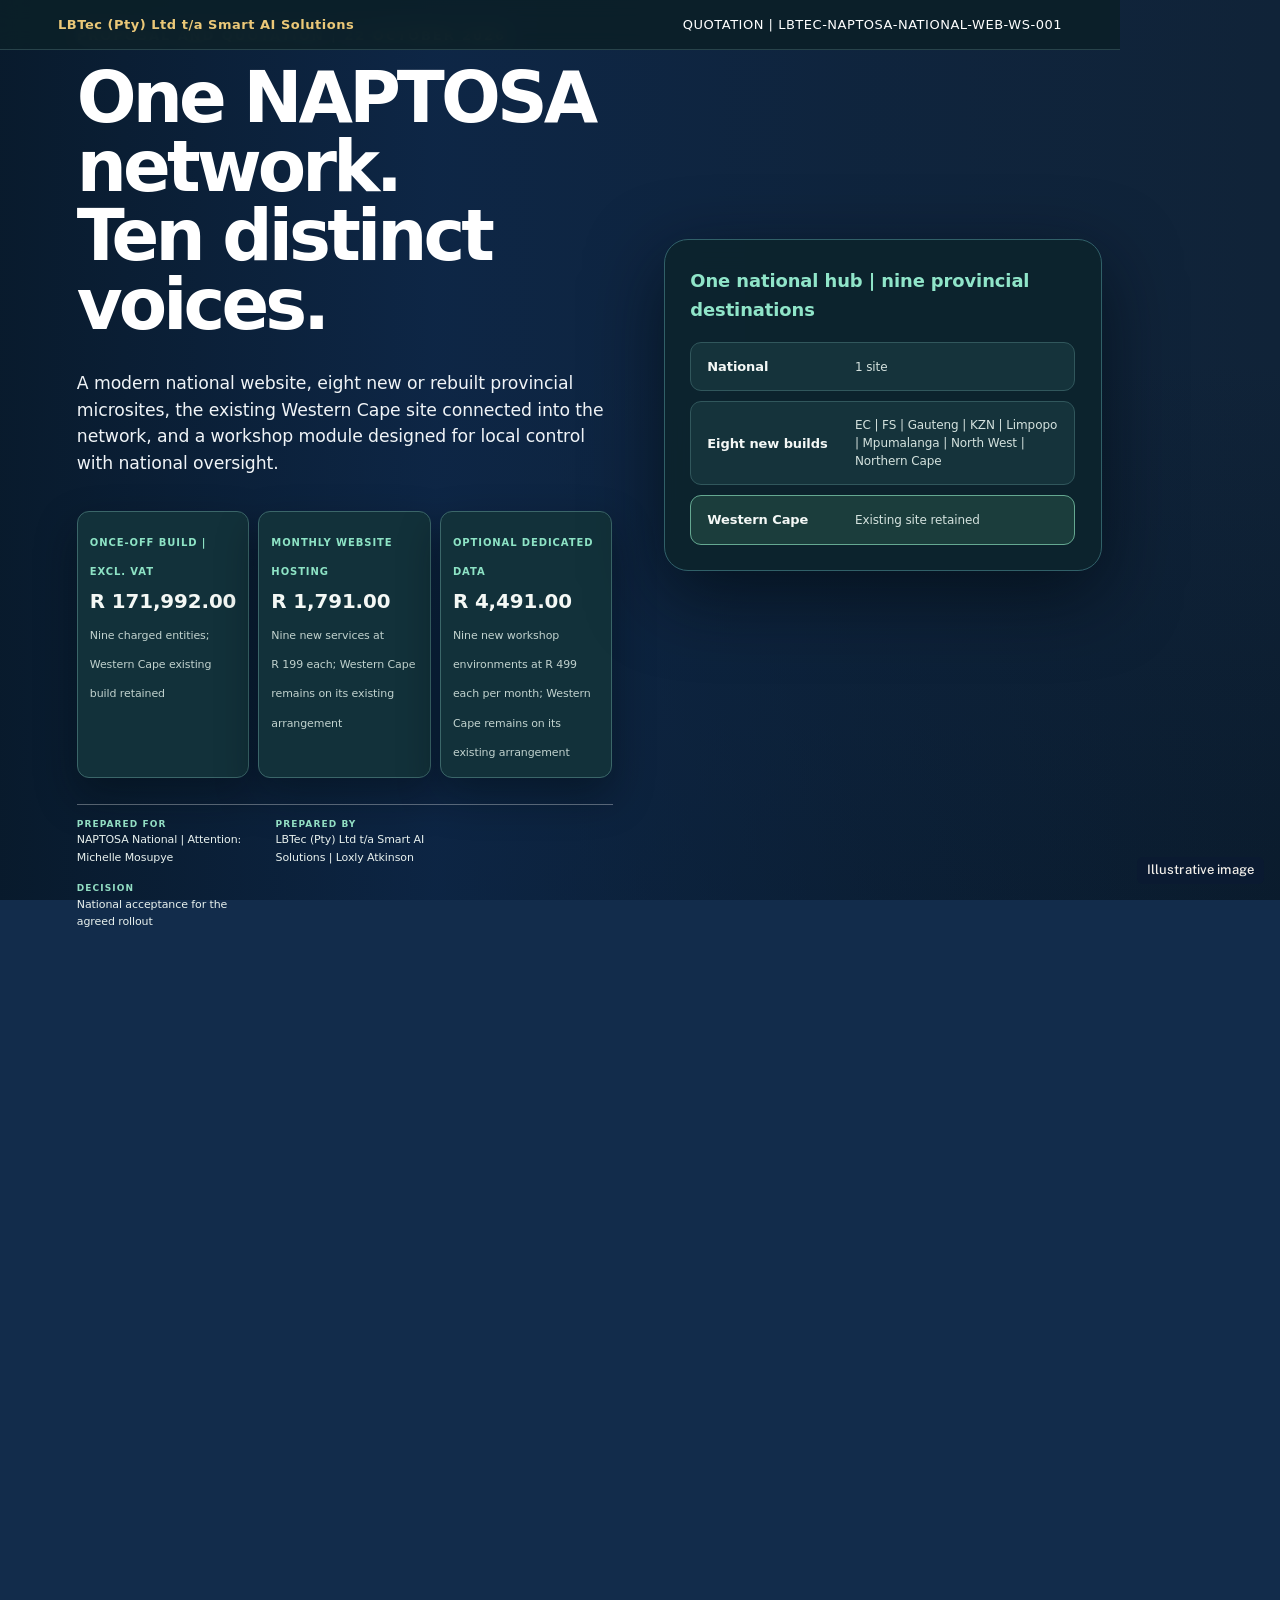
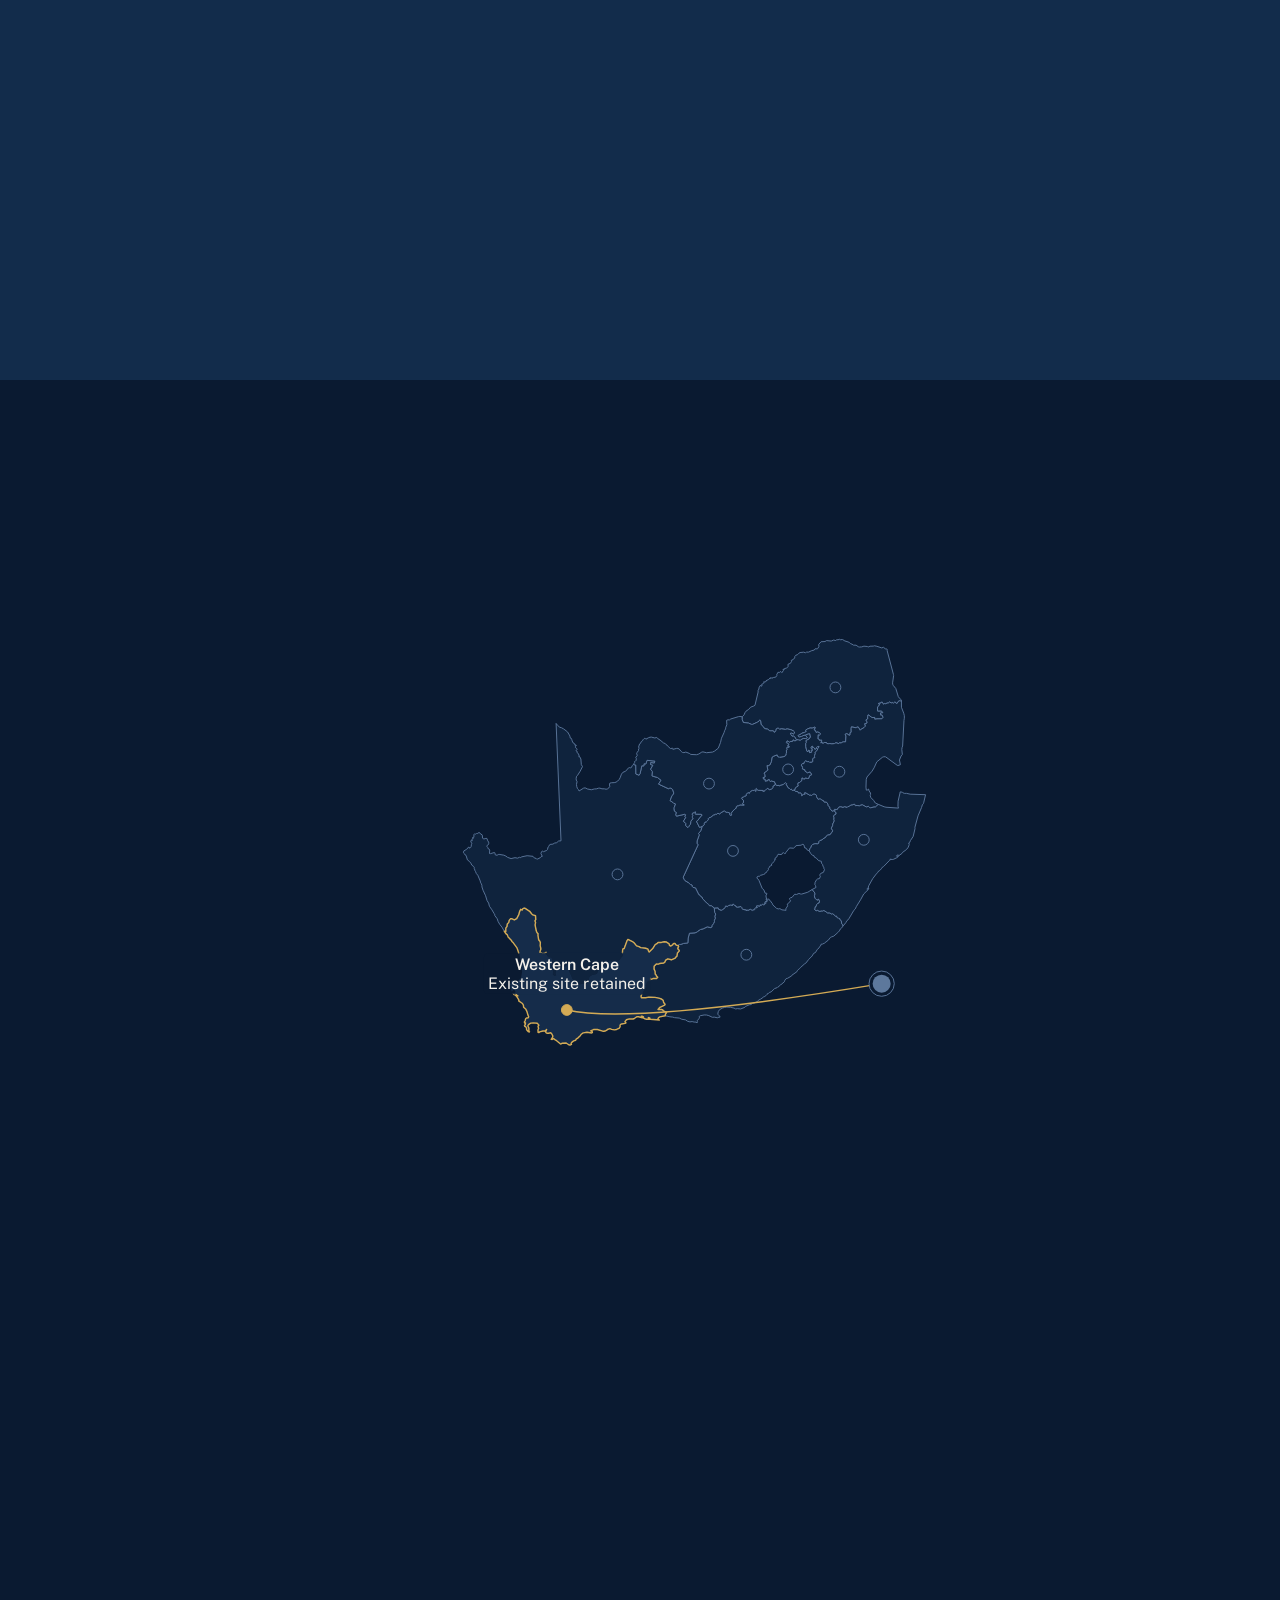
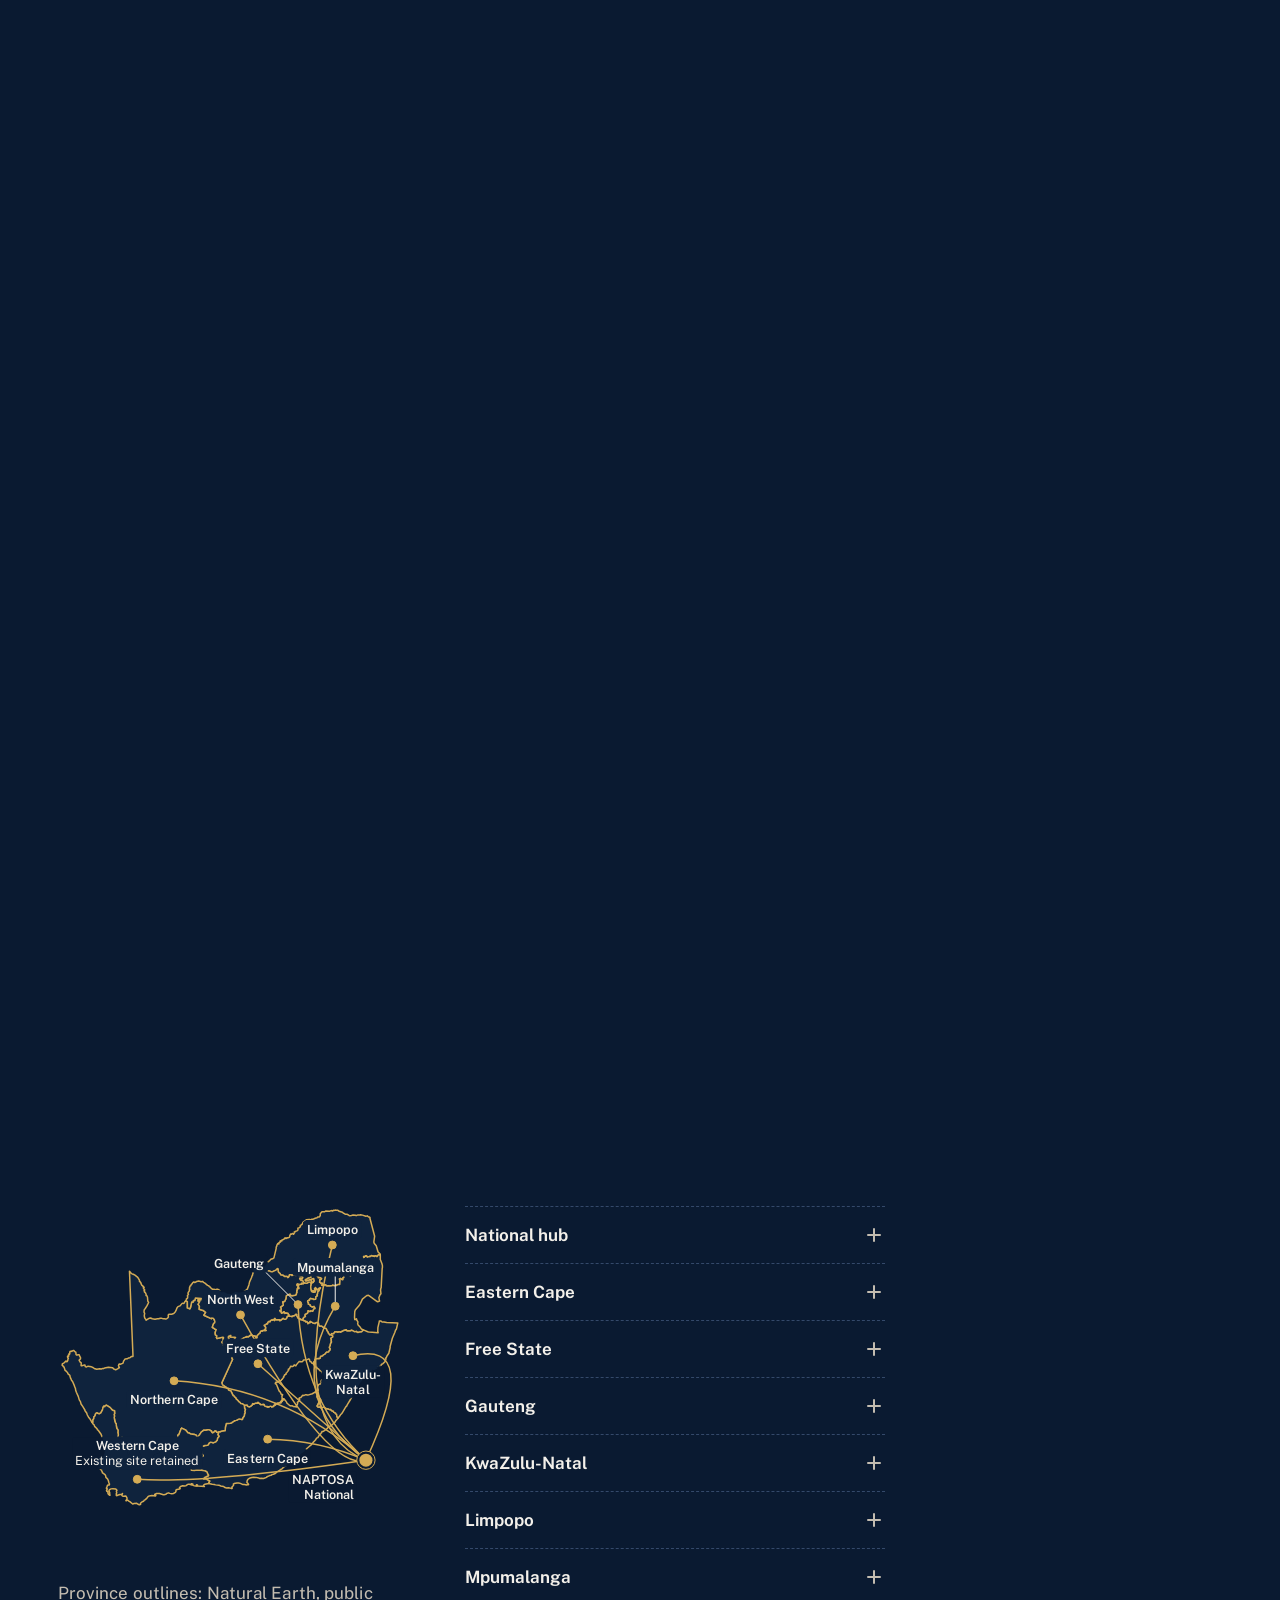
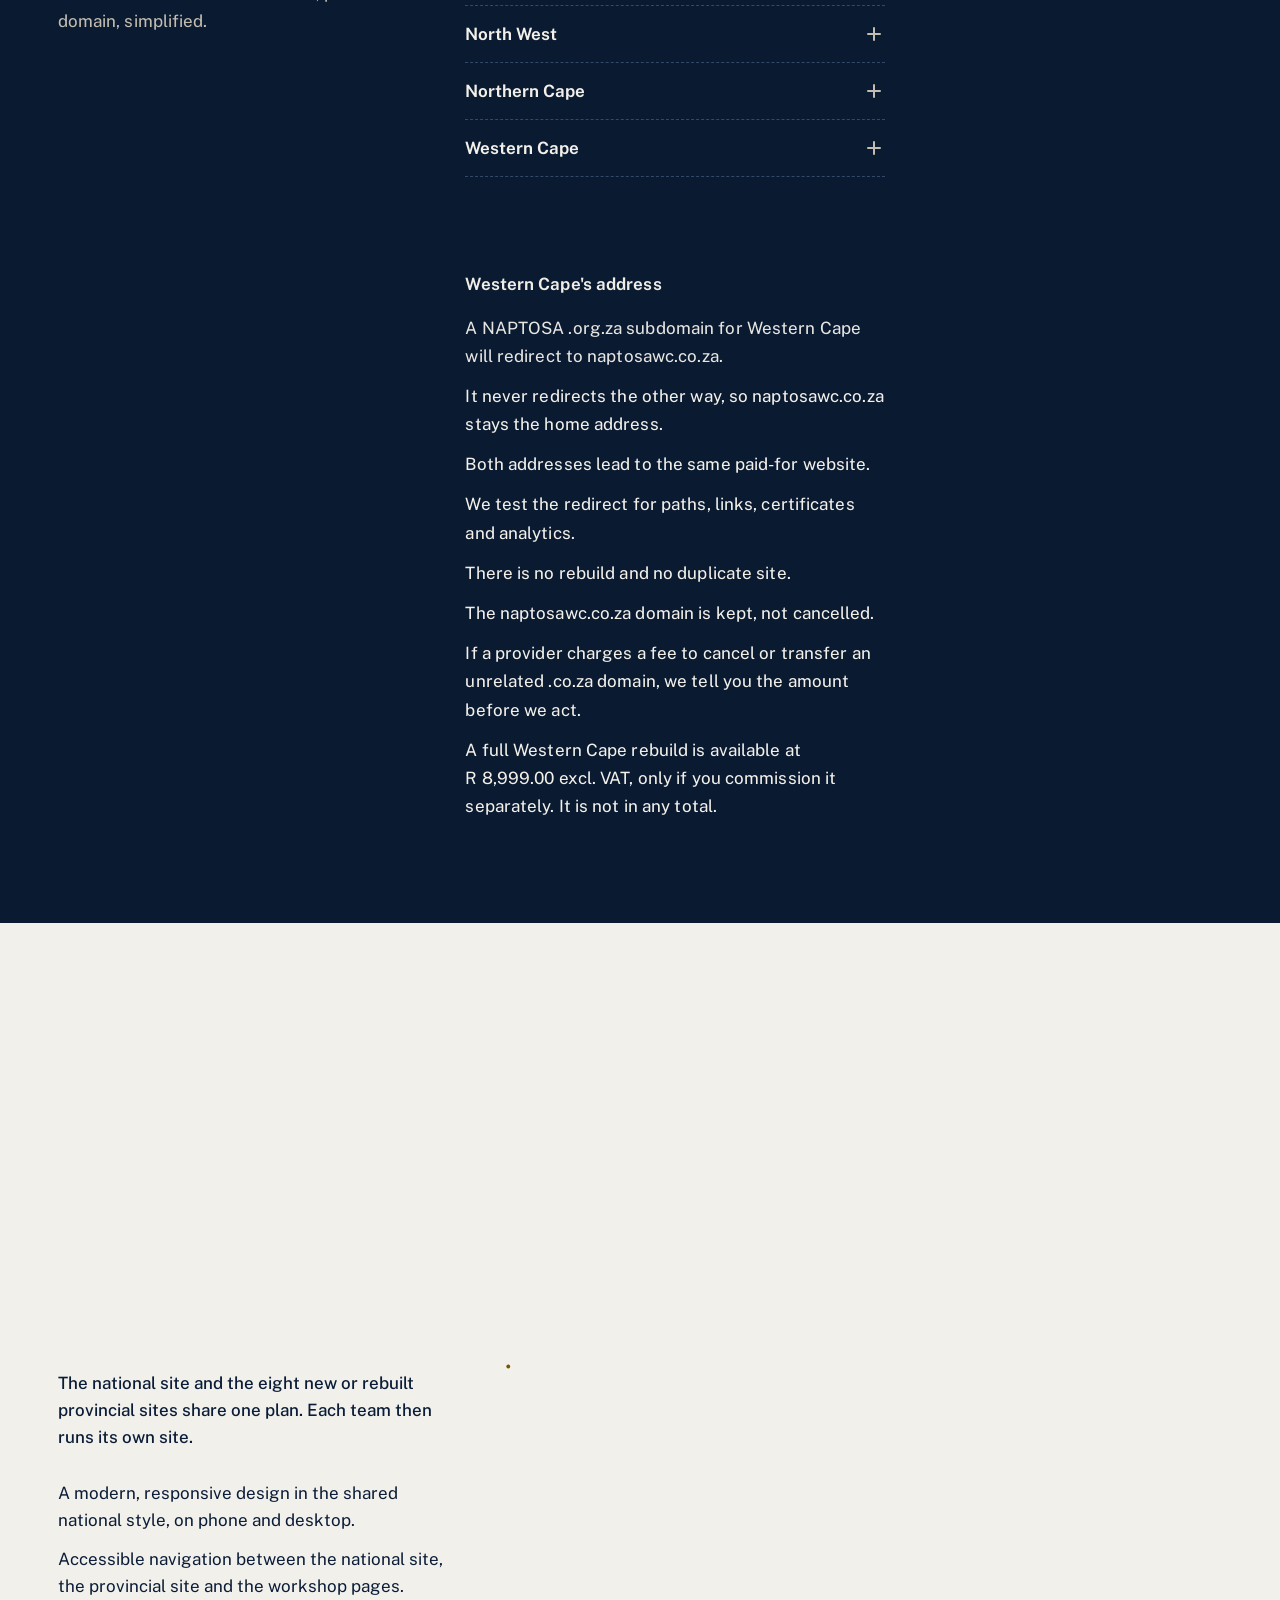
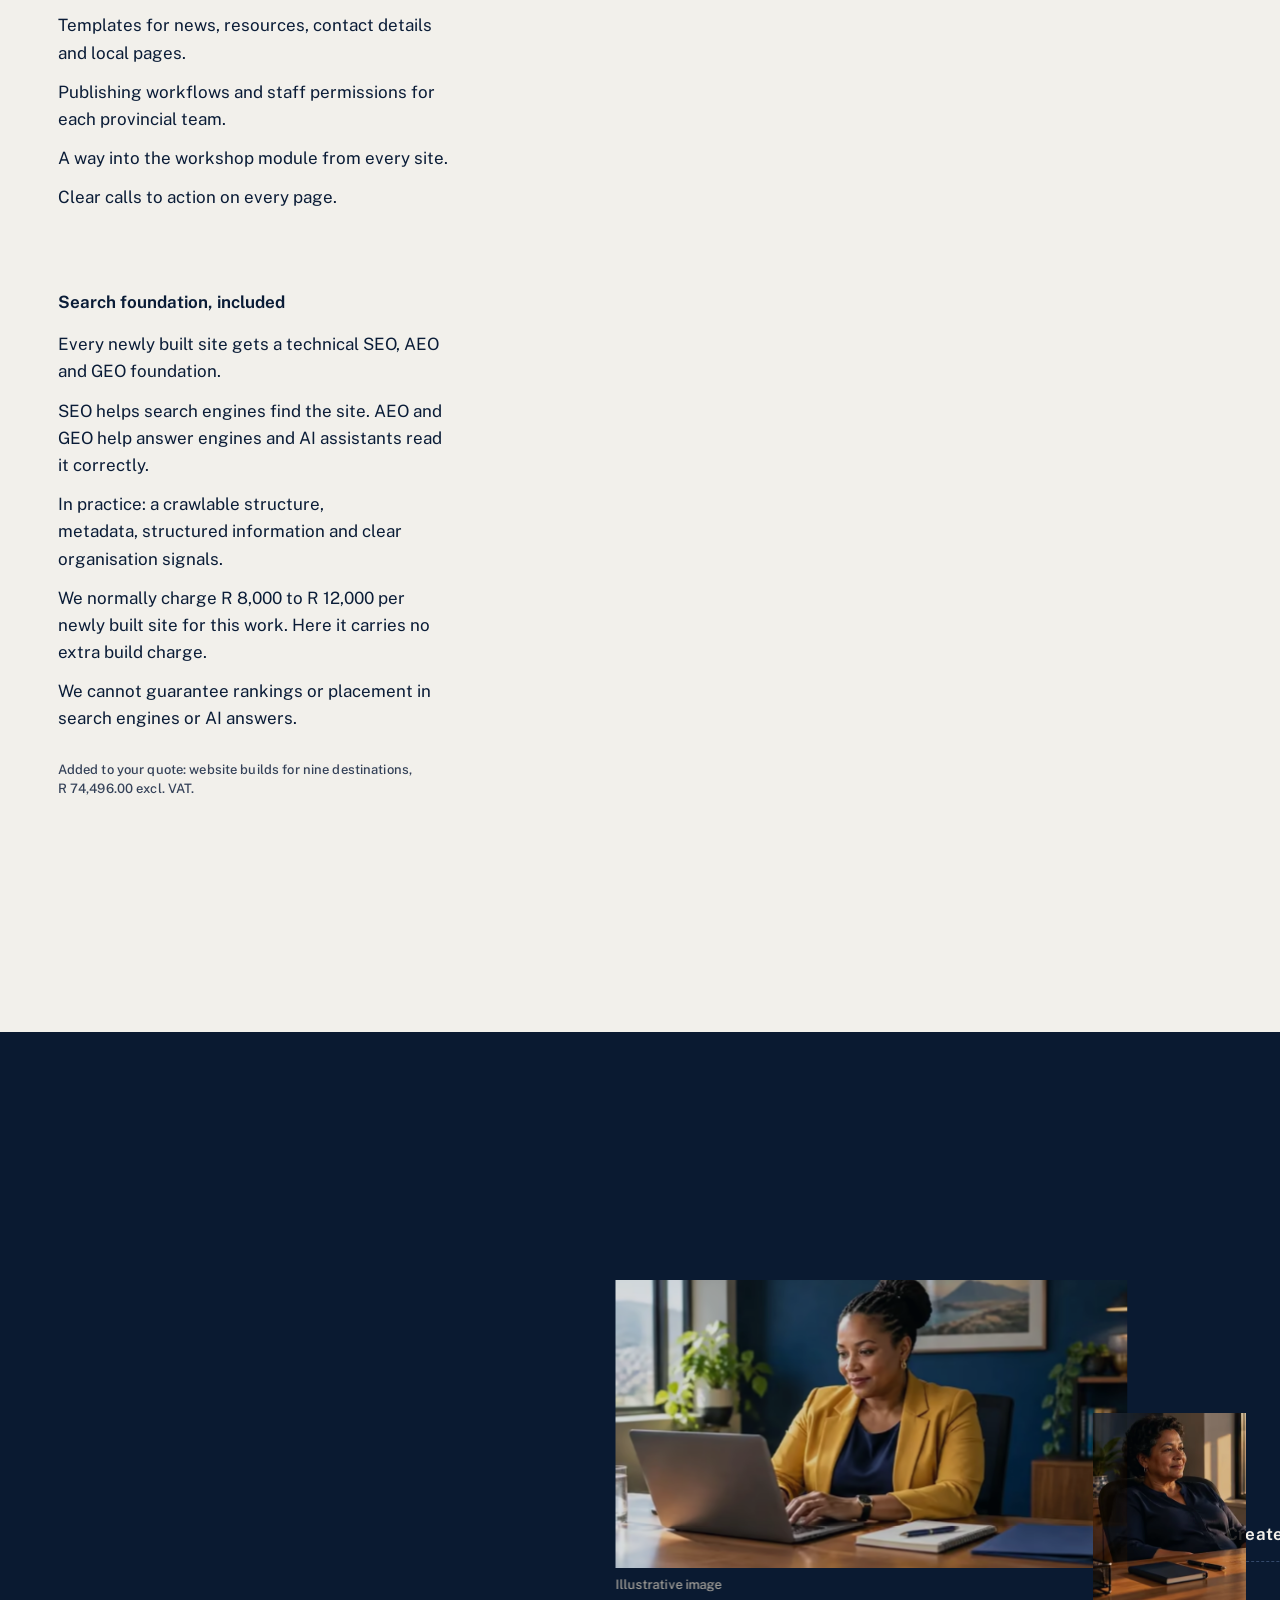
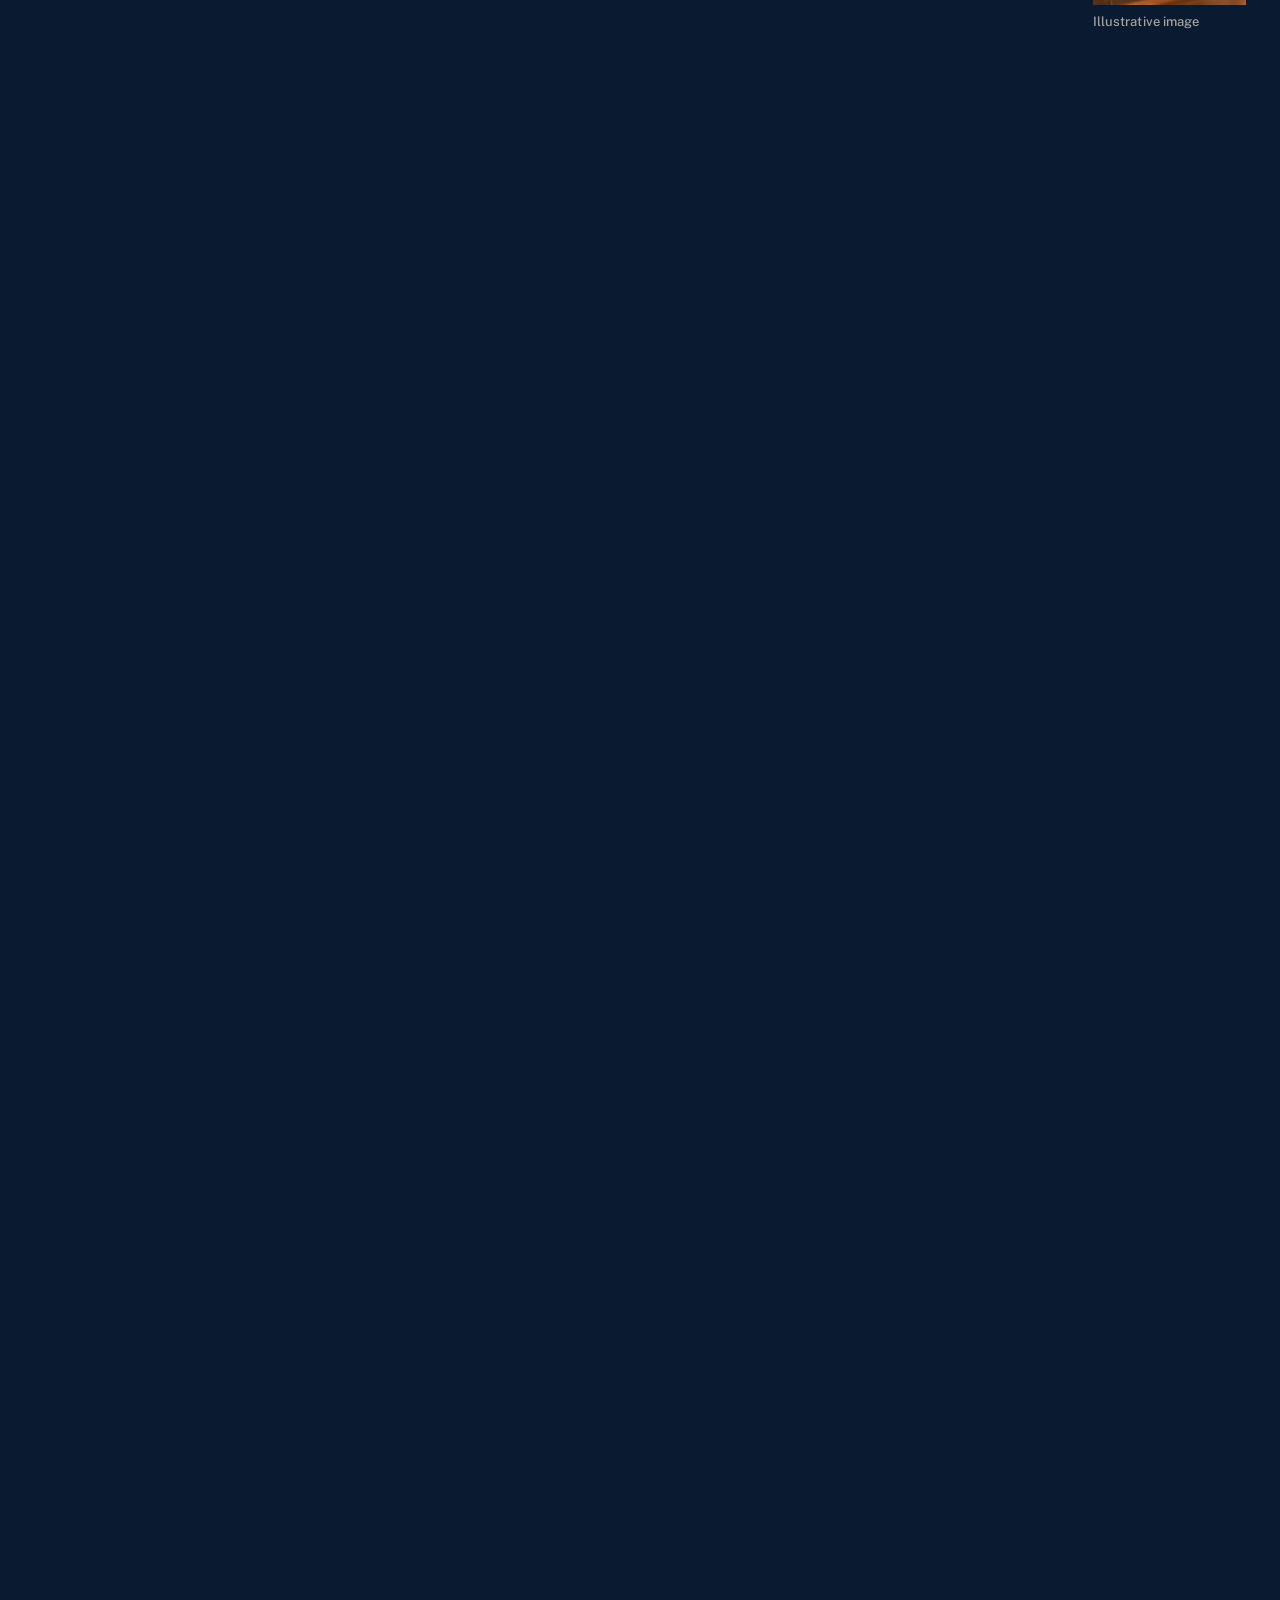
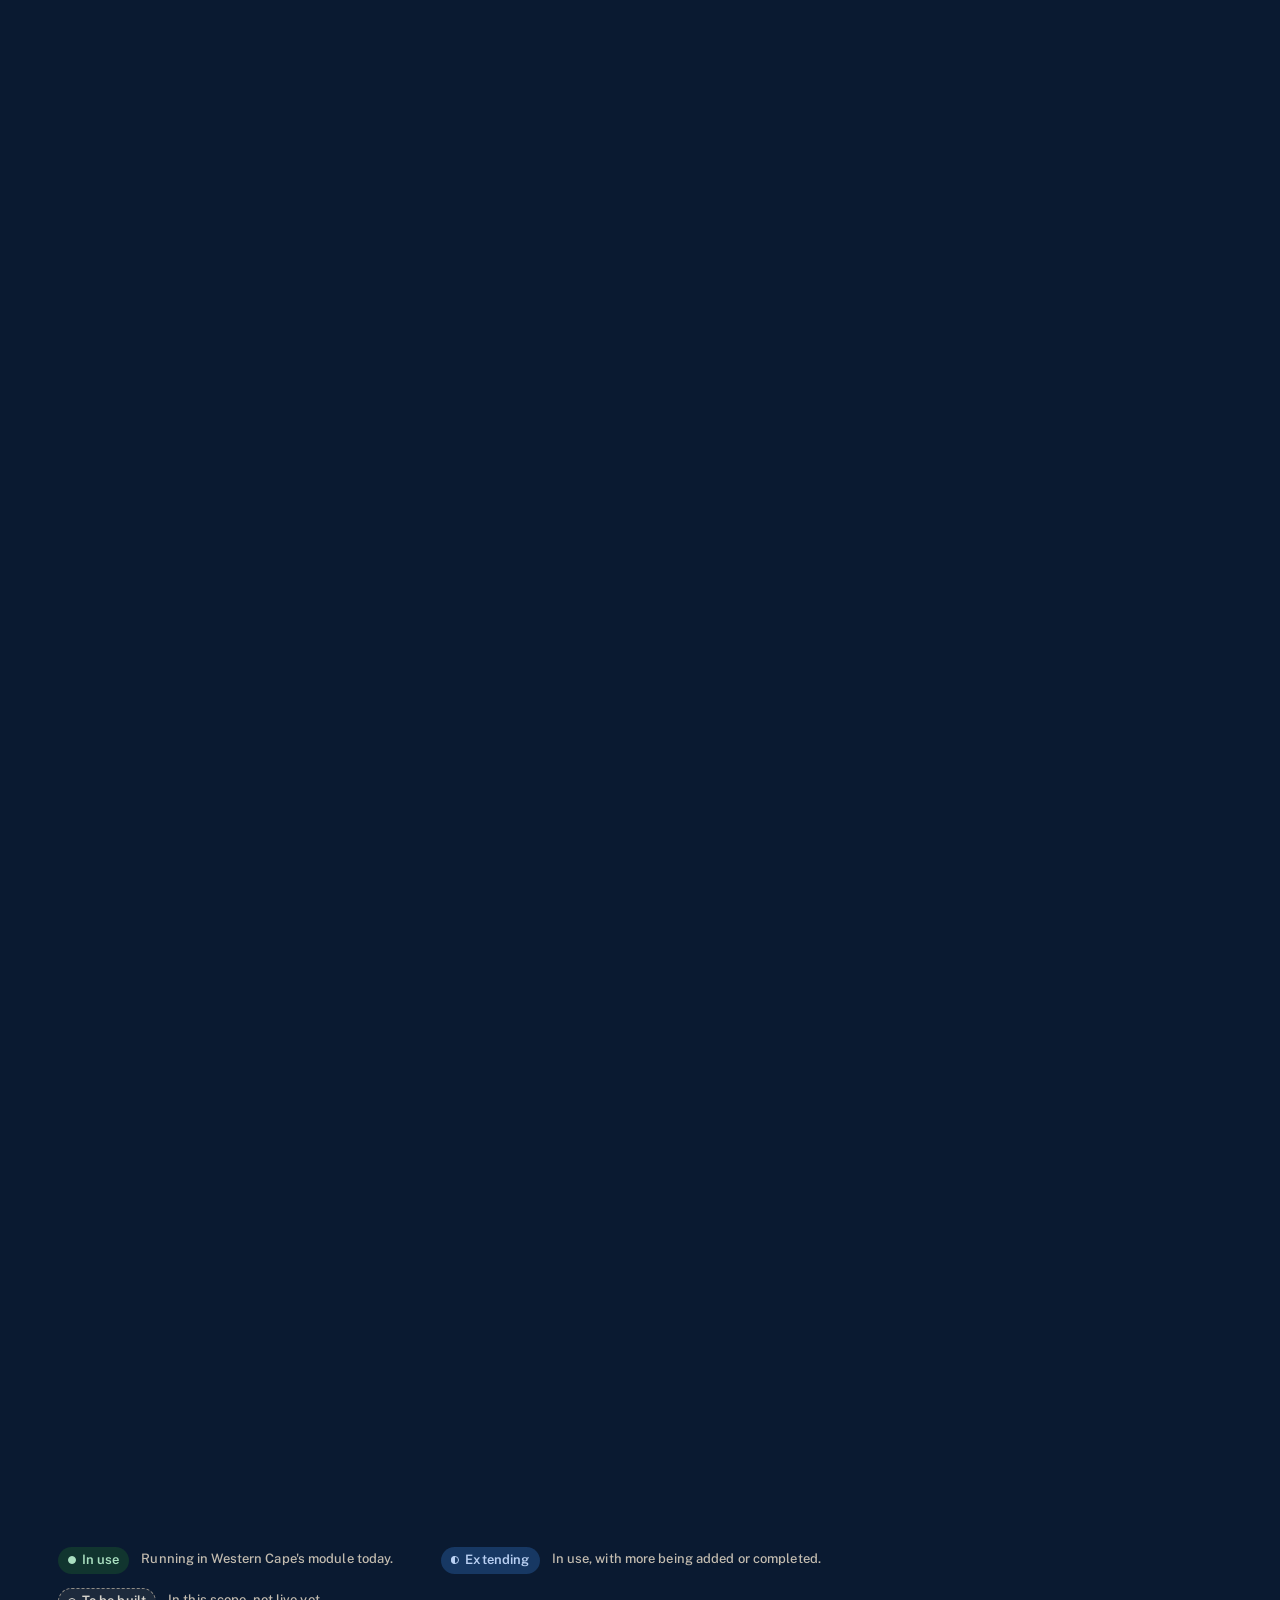
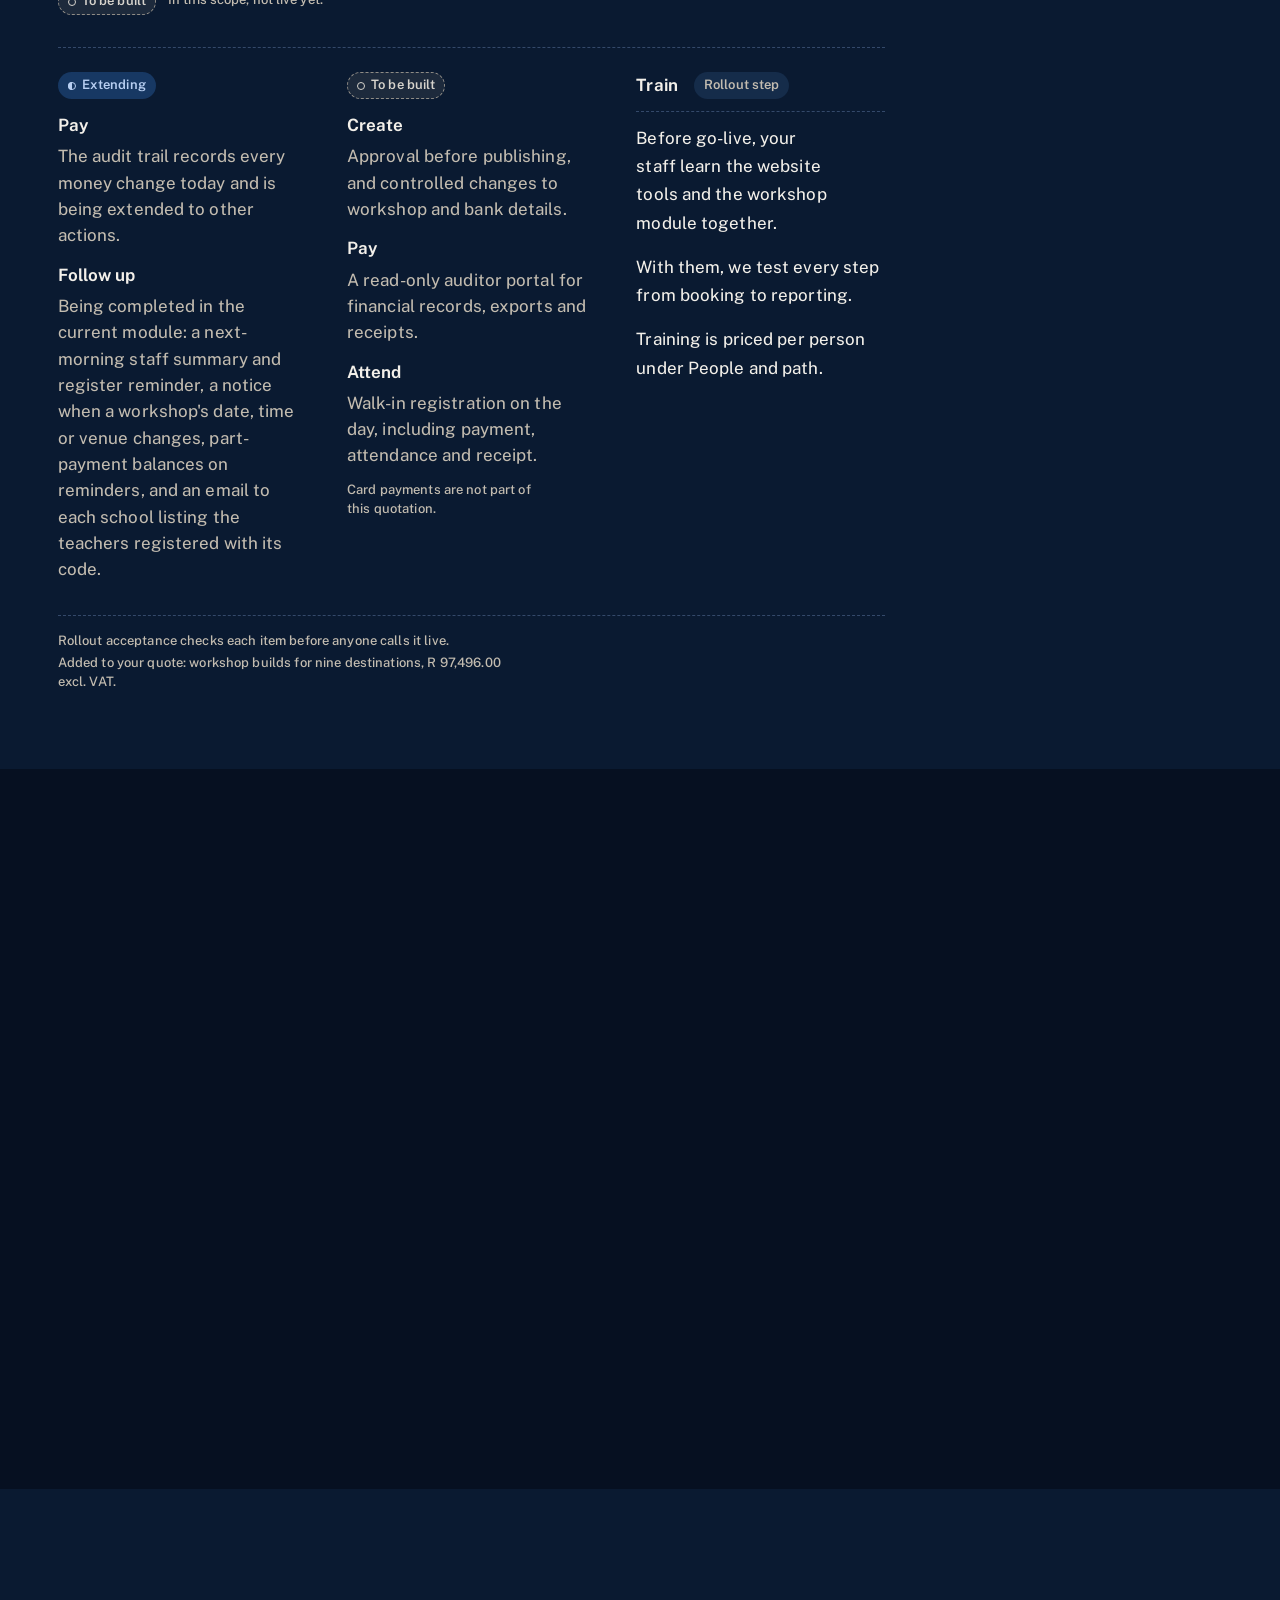
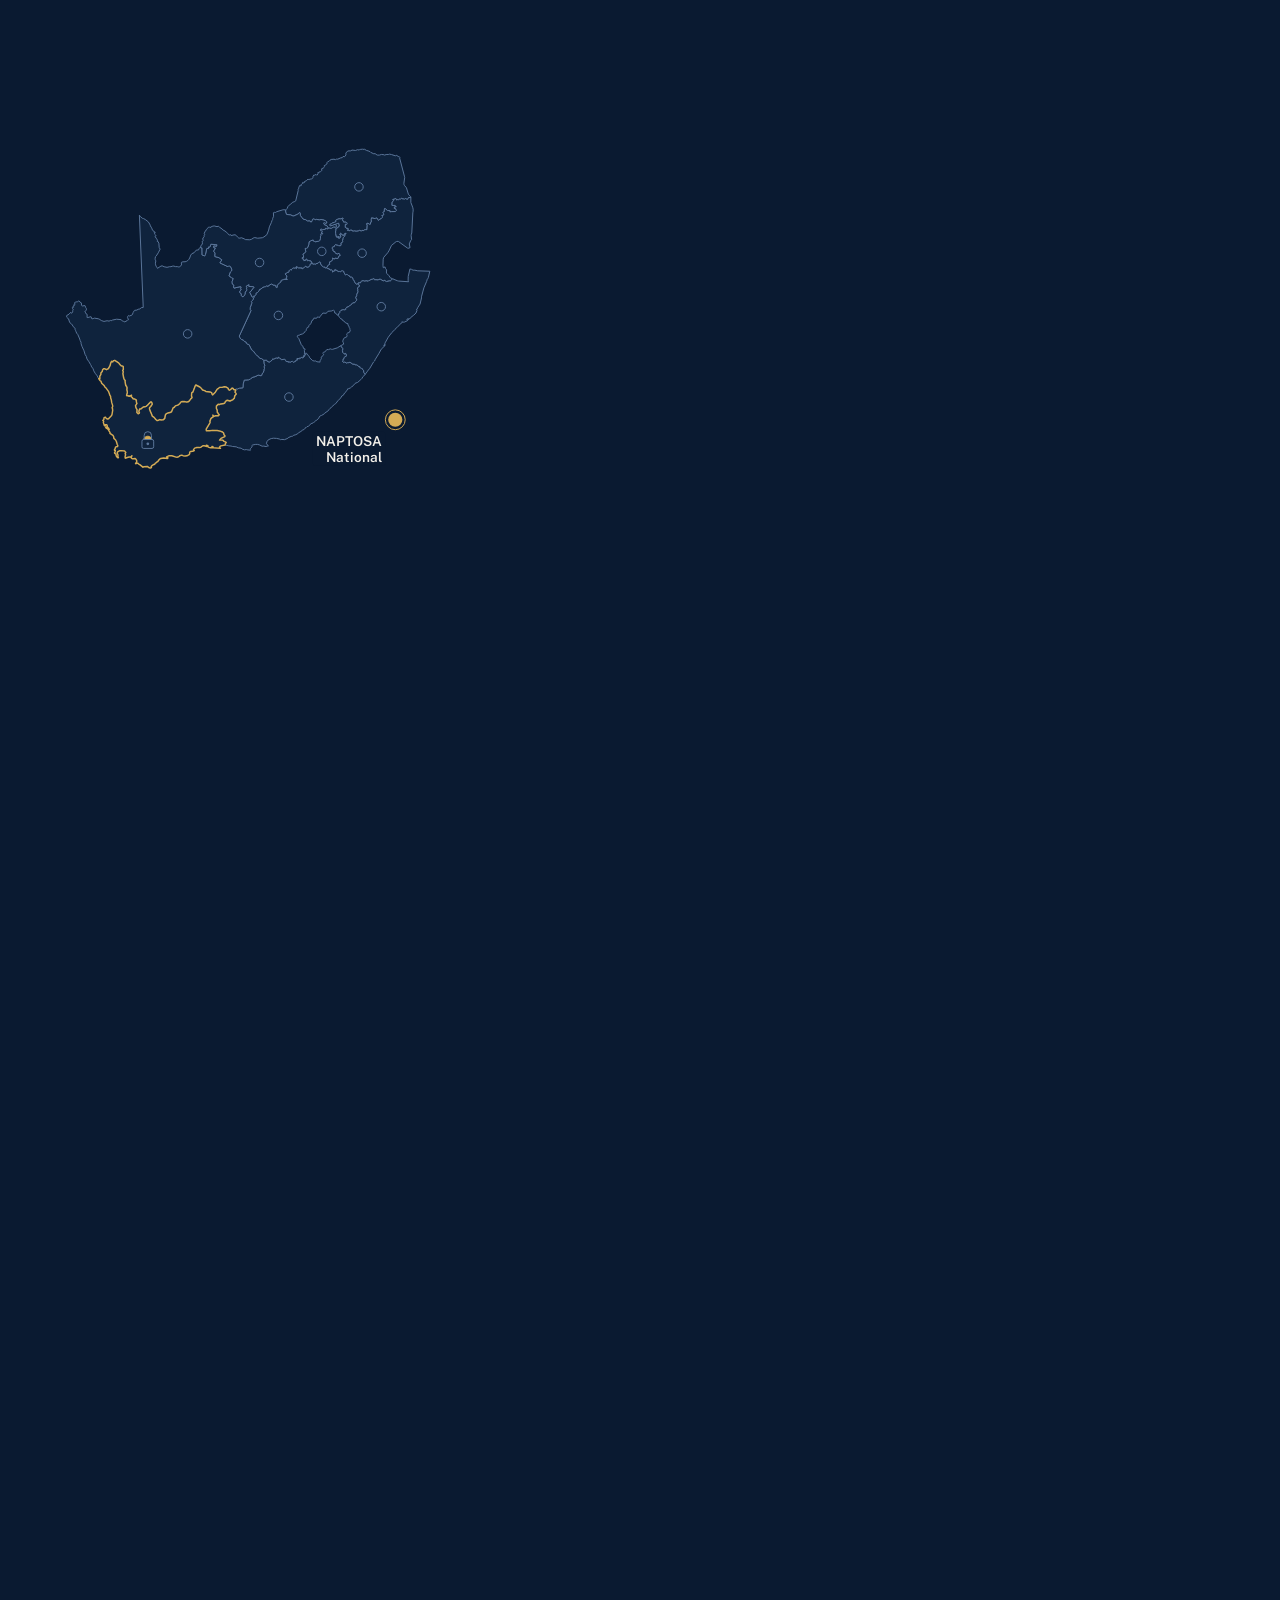
<file: index.html>
<!doctype html>
<html lang="en-ZA">
<head>
<meta charset="utf-8">
<meta name="viewport" content="width=device-width,initial-scale=1,viewport-fit=cover">
<meta name="robots" content="noindex, nofollow">
<meta name="description" content="Proposal and quotation LBTEC-NAPTOSA-NATIONAL-WEB-WS-001 for NAPTOSA National: a connected national and provincial website network and the workshop module.">
<link rel="icon" href="assets/hero/naptosa-shield.webp?v=1d43189bdd" type="image/webp">
<link rel="preload" as="image" href="assets/hero/hero-poster.webp?v=22edb4dcee">
<title>NAPTOSA National | Website Network and Workshop Module Proposal</title>
<script>document.documentElement.classList.add('nq-js');</script>
<noscript><style>[data-sc-cue],[data-sc-in],[data-sc-stagger]>*{opacity:1!important;transform:none!important}</style></noscript>
<link rel="stylesheet" href="scrollcraft.css?v=519e254c18">
<link rel="stylesheet" href="css/tokens.css?v=b6cd4a9d09">
<link rel="stylesheet" href="css/fonts.css?v=82a7511edf">
<link rel="stylesheet" href="css/base.css?v=7a3cf46d9b">
<link rel="stylesheet" href="css/hero.css?v=a13bc28362">
<link rel="stylesheet" href="css/panel.css?v=644a4c6e69">
<link rel="stylesheet" href="css/map.css?v=7663b930d8">
<link rel="stylesheet" href="css/act-01-network.css?v=1cefe5e367">
<link rel="stylesheet" href="css/act-02-sites.css?v=a57c57091e">
<link rel="stylesheet" href="css/act-03-workshop.css?v=17c790f966">
<link rel="stylesheet" href="css/act-04-data.css?v=58df69fe97">
<link rel="stylesheet" href="css/act-05-quotation.css?v=e9a0e6c973">
<link rel="stylesheet" href="css/act-06-path.css?v=b27bf52f5f">
<link rel="stylesheet" href="css/act-07-accept.css?v=3ba9bc9f71">
<script defer src="scrollcraft.js?v=62f3c69e1d"></script>
<script defer src="js/figures.js?v=30b381aa50"></script>
<script defer src="js/quote-state.js?v=c0cf22bce7"></script>
<script defer src="js/bind.js?v=f014bf0c6c"></script>
<script defer src="js/network-map.js?v=c471850a11"></script>
<script defer src="js/quote-panel.js?v=ab75e50c8e"></script>
<script defer src="js/controls.js?v=e2fc47a626"></script>
<script defer src="js/main.js?v=3eb5855168"></script>
</head>
<body>
<header class="cover" id="overview" data-sc-act="scrub" data-sc-span="2.2" data-sc-dwell="0.28" data-nq-chapter="overview">
<a class="nq-skip" href="#main">Skip to main content</a>
<div class="topbar"><b>LBTec (Pty) Ltd t/a Smart AI Solutions</b><span>QUOTATION  |  LBTEC-NAPTOSA-NATIONAL-WEB-WS-001</span></div>
<div class="sc-stage" data-sc-stage><img class="sc-stage__poster" src="assets/hero/hero-poster.webp?v=22edb4dcee" alt=""><video data-sc-scrub data-sc-src="assets/hero/hero.mp4?v=dfe05303f4" data-sc-src-mobile="assets/hero/hero-mobile.mp4?v=85890b2d48" playsinline muted aria-hidden="true"></video><div class="sc-scrim"></div><p class="nq-hero-note">Illustrative image</p></div><div class="hero-copy"><div class="eyebrow">Proposal and quotation  |  22 October 2026</div>
<h1>One NAPTOSA network.<br>Ten distinct voices.</h1>
<p class="lead">A modern national website, eight new or rebuilt provincial microsites, the existing Western Cape site connected into the network, and a workshop module designed for local control with national oversight.</p>
<div class="grid" data-nq-price-row><div class="card"><span class="label">Once-off build  |  excl. VAT</span><strong>R 171,992.00</strong><span>Nine charged entities; Western Cape existing build retained</span></div>
<div class="card"><span class="label">Monthly website hosting</span><strong>R 1,791.00</strong><span>Nine new services at R 199 each; Western Cape remains on its existing arrangement</span></div>
<div class="card"><span class="label">Optional dedicated data</span><strong>R 4,491.00</strong><span>Nine new workshop environments at R 499 each per month; Western Cape remains on its existing arrangement</span></div></div>
<div class="network-map" aria-label="Ten connected destinations: one national site, eight new provincial sites, and the retained Western Cape site"><b>One national hub  |  nine provincial destinations</b><div class="branches"><div class="branch"><b>National</b>1 site</div><div class="branch"><b>Eight new builds</b>EC  |  FS  |  Gauteng  |  KZN  |  Limpopo  |  Mpumalanga  |  North West  |  Northern Cape</div><div class="branch retained"><b>Western Cape</b>Existing site retained</div></div></div>
<div class="cover-meta"><div><span>Prepared for</span>NAPTOSA National  |  Attention: Michelle Mosupye</div><div><span>Prepared by</span>LBTec (Pty) Ltd t/a Smart AI Solutions  |  Loxly Atkinson</div><div><span>Decision</span>National acceptance for the agreed rollout</div></div>
<a class="download" href="downloads/LBTec-NAPTOSA-National-Web-and-Workshop-Proposal.pdf" download>Download the official quotation (PDF)</a></div></header>
<aside class="nq-panel" id="nq-panel" data-ground="night" aria-labelledby="nq-panel-title" data-nq-panel>
<div class="nq-panel__head">
<h2 class="nq-panel__title" id="nq-panel-title" tabindex="-1">Your quote</h2>
<button type="button" class="nq-btn nq-btn--outline nq-panel__close nq-needs-js" data-nq-sheet-close>Close</button>
</div>
<dl class="nq-totals">
<div class="nq-total">
<dt>Build, once-off</dt>
<dd><span class="nq-total__fig nq-money">R 171,992.00</span> <span class="nq-total__note">excl. VAT</span></dd>
</div>
<div class="nq-total" data-nq-total="monthly">
<dt>Monthly</dt>
<dd><span class="nq-total__fig nq-money" data-nq-bind="monthly">R 1,791.00</span> <span class="nq-total__note" data-nq-bind="monthlyNote">excl. VAT, Option A</span></dd>
</div>
<div class="nq-total" data-nq-total="training">
<dt>Training</dt>
<dd><span class="nq-total__fig" data-nq-bind="trainingFig">Not chosen yet</span> <span class="nq-total__note" data-nq-bind="trainingNote">R 2,500.00 per person</span></dd>
</div>
</dl>
<div class="nq-minimap nq-needs-js" data-nq-map="mini" data-nq-map-mode="lit" data-nq-map-src="assets/map/za-network.svg?v=f6dc84bd88" aria-hidden="true"></div>
<nav class="nq-chapters" aria-label="Proposal chapters">
<p class="nq-now">Chapter: <span data-nq-now>Overview</span></p>
<button type="button" class="nq-btn nq-btn--outline nq-chapters__toggle nq-needs-js" aria-expanded="false" aria-controls="nq-chapter-list" data-nq-chapters-toggle>Show chapters</button>
<ol class="nq-chapters__list" id="nq-chapter-list" role="list">
<li><a href="#overview" data-nq-chapter-link="overview"><span class="nq-chapters__name">Overview</span><span class="nq-chapters__adds">The three headline amounts</span></a></li>
<li><a href="#network" data-nq-chapter-link="network"><span class="nq-chapters__name">The network</span><span class="nq-chapters__adds">Ten destinations, Western Cape retained</span></a></li>
<li><a href="#sites" data-nq-chapter-link="sites"><span class="nq-chapters__name">What every site gets</span><span class="nq-chapters__adds">Website builds: R 74,496.00</span></a></li>
<li><a href="#workshop" data-nq-chapter-link="workshop"><span class="nq-chapters__name">A workshop day</span><span class="nq-chapters__adds">Workshop builds: R 97,496.00</span></a></li>
<li><a href="#data" data-nq-chapter-link="data"><span class="nq-chapters__name">Your data, your choice</span><span class="nq-chapters__adds">Monthly amount: Option A or Option B</span></a></li>
<li><a href="#quotation" data-nq-chapter-link="quotation"><span class="nq-chapters__name">The quotation</span><span class="nq-chapters__adds">Every entity, the savings and VAT</span></a></li>
<li><a href="#path" data-nq-chapter-link="path"><span class="nq-chapters__name">People and path</span><span class="nq-chapters__adds">Training and the rollout</span></a></li>
<li><a href="#acceptance" data-nq-chapter-link="acceptance"><span class="nq-chapters__name">Acceptance</span><span class="nq-chapters__adds">Your choices and the PDF to sign</span></a></li>
</ol>
</nav>
<a class="nq-link nq-panel__pdf" href="downloads/LBTec-NAPTOSA-National-Web-and-Workshop-Proposal.pdf" download>Download the official quotation (PDF)</a>
</aside>
<div class="nq-bar nq-needs-js" data-ground="night" data-nq-bar>
<p class="nq-bar__sum"><span class="nq-bar__label">Your quote</span><span class="nq-bar__fig nq-fig" data-nq-bind="barSummary">R 171,992.00 build  |  R 1,791.00 a month</span></p>
<button type="button" class="nq-btn nq-btn--outline nq-bar__open" aria-expanded="false" aria-controls="nq-panel" data-nq-sheet-open>Open quote</button>
</div>
<p class="nq-sr" id="nq-live" aria-live="polite"></p>
<main id="main" tabindex="-1">
<section id="network" class="nq-act nq-act--network" data-sc-act="pin" data-sc-span="2.6" data-ground="night" data-nq-chapter="network" data-chapter-name="The network" aria-labelledby="network-title">
<div class="nq-stage nq-network" data-sc-stage>
<div class="nq-network__map">
<div class="nq-map" data-nq-map="network" data-nq-map-plates data-nq-map-mode="lit" data-nq-map-progress="act" data-nq-map-src="assets/map/za-network.svg?v=f6dc84bd88"><noscript><img class="nq-map__fallback" src="assets/map/za-network.svg?v=f6dc84bd88" alt="Map of the NAPTOSA network: the national hub and South Africa's nine provinces" width="1024" height="919"></noscript></div>
</div>
<div class="nq-network__copy">
<div class="nq-state nq-network__s1">
<p class="nq-mono nq-network__opener" aria-hidden="true" data-sc-cue="0 0.3 0 0.22">1 + 9</p>
<h2 class="nq-head" id="network-title" data-sc-cue="0 0.3 0.42 0.2" data-sc-kinetic="lines">Every province keeps its own voice.</h2>
<p class="nq-lead" data-sc-cue="0.05 0.3 0.4 0.2">One national mother site at the centre, with nine provincial destinations connected to it.</p>
</div>
<ul class="nq-state nq-lines nq-network__lines">
<li data-sc-cue="0.26 0.64 0.36 0.16">National sets the shared design, the navigation and the oversight.</li>
<li data-sc-cue="0.29 0.64 0.36 0.16">Each province publishes its own news, resources and pages.</li>
<li data-sc-cue="0.32 0.64 0.36 0.16">Eight provinces get a new or rebuilt site.</li>
<li data-sc-cue="0.35 0.64 0.36 0.16">Western Cape is already lit: its site, domain, infrastructure and paid workshop build stay as they are.</li>
</ul>
<ul class="nq-state nq-lines nq-network__lines">
<li data-sc-cue="0.62 1 0.3 0.1">Provincial sites are planned as microsites, preferably on subdomains.</li>
<li data-sc-cue="0.65 1 0.3 0.1">We settle the final domain and subdomain names with you in discovery.</li>
<li data-sc-cue="0.68 1 0.3 0.1">Workshop records stay scoped to their province, and national has authorised oversight.</li>
<li data-sc-cue="0.71 1 0.3 0.1">Where those records are stored is a separate choice, further down the page.</li>
</ul>
</div>
</div>
</section>
<div class="nq-coda nq-coda--network" data-sc-act="flow" data-ground="night" data-nq-chapter="network">
<div class="nq-wrap nq-atlas">
<div class="nq-atlas__map">
<div class="nq-atlas__sticky">
<div class="nq-map nq-locator" data-nq-map="locator" data-nq-map-plates data-nq-map-mode="lit" data-nq-map-src="assets/map/za-network.svg?v=f6dc84bd88" data-nq-map-label="Map of the NAPTOSA network: the national hub and South Africa's nine provinces"><noscript><img class="nq-map__fallback" src="assets/map/za-network.svg?v=f6dc84bd88" alt="Map of the NAPTOSA network: the national hub and South Africa's nine provinces" width="1024" height="919"></noscript><div class="nq-locator__tip" aria-hidden="true" hidden></div></div>
<p class="nq-atlas__hint" data-nq-fade>Select a province to see what it gets.</p>
<p class="nq-atlas__source" data-nq-fade>Province outlines: Natural Earth, public domain, simplified.</p>
</div>
</div>
<ul class="nq-dests" role="list" data-nq-dests>
<li class="nq-dest" data-prov="national" data-nq-fade>
<h3 class="nq-dest__h"><button type="button" class="nq-dest__btn" id="nq-dest-national-btn" aria-controls="nq-dest-national" data-nq-dest="national"><span class="nq-dest__name">National hub</span><span class="nq-dest__mark" aria-hidden="true"></span></button></h3>
<div class="nq-dest__body" id="nq-dest-national" role="region" aria-labelledby="nq-dest-national-btn">
<ul class="nq-lines">
<li>The national mother site: a new, modern national website.</li>
<li>Website build R 8,999.00, workshop build R 12,499.00.</li>
<li>Authorised oversight across every province.</li>
</ul>
</div>
</li>
<li class="nq-dest" data-prov="ZA-EC" data-nq-fade>
<h3 class="nq-dest__h"><button type="button" class="nq-dest__btn" id="nq-dest-ec-btn" aria-controls="nq-dest-ec" data-nq-dest="ZA-EC"><span class="nq-dest__name">Eastern Cape</span><span class="nq-dest__mark" aria-hidden="true"></span></button></h3>
<div class="nq-dest__body" id="nq-dest-ec" role="region" aria-labelledby="nq-dest-ec-btn">
<ul class="nq-lines">
<li>A new site.</li>
<li>Website build R 8,999.00, workshop build R 12,499.00.</li>
<li>It publishes its own pages, and its workshop records stay scoped to the province.</li>
</ul>
</div>
</li>
<li class="nq-dest" data-prov="ZA-FS" data-nq-fade>
<h3 class="nq-dest__h"><button type="button" class="nq-dest__btn" id="nq-dest-fs-btn" aria-controls="nq-dest-fs" data-nq-dest="ZA-FS"><span class="nq-dest__name">Free State</span><span class="nq-dest__mark" aria-hidden="true"></span></button></h3>
<div class="nq-dest__body" id="nq-dest-fs" role="region" aria-labelledby="nq-dest-fs-btn">
<ul class="nq-lines">
<li>A new site.</li>
<li>Website build R 7,700.00, workshop build R 9,500.00.</li>
<li>It publishes its own pages, and its workshop records stay scoped to the province.</li>
</ul>
</div>
</li>
<li class="nq-dest" data-prov="ZA-GT" data-nq-fade>
<h3 class="nq-dest__h"><button type="button" class="nq-dest__btn" id="nq-dest-gt-btn" aria-controls="nq-dest-gt" data-nq-dest="ZA-GT"><span class="nq-dest__name">Gauteng</span><span class="nq-dest__mark" aria-hidden="true"></span></button></h3>
<div class="nq-dest__body" id="nq-dest-gt" role="region" aria-labelledby="nq-dest-gt-btn">
<ul class="nq-lines">
<li>Has a site today, rebuilt into the network.</li>
<li>Website build R 8,999.00, workshop build R 12,499.00.</li>
<li>It publishes its own pages, and its workshop records stay scoped to the province.</li>
</ul>
</div>
</li>
<li class="nq-dest" data-prov="ZA-NL" data-nq-fade>
<h3 class="nq-dest__h"><button type="button" class="nq-dest__btn" id="nq-dest-nl-btn" aria-controls="nq-dest-nl" data-nq-dest="ZA-NL"><span class="nq-dest__name">KwaZulu-Natal</span><span class="nq-dest__mark" aria-hidden="true"></span></button></h3>
<div class="nq-dest__body" id="nq-dest-nl" role="region" aria-labelledby="nq-dest-nl-btn">
<ul class="nq-lines">
<li>Has a site today, rebuilt into the network.</li>
<li>Website build R 8,999.00, workshop build R 12,499.00.</li>
<li>It publishes its own pages, and its workshop records stay scoped to the province.</li>
</ul>
</div>
</li>
<li class="nq-dest" data-prov="ZA-LP" data-nq-fade>
<h3 class="nq-dest__h"><button type="button" class="nq-dest__btn" id="nq-dest-lp-btn" aria-controls="nq-dest-lp" data-nq-dest="ZA-LP"><span class="nq-dest__name">Limpopo</span><span class="nq-dest__mark" aria-hidden="true"></span></button></h3>
<div class="nq-dest__body" id="nq-dest-lp" role="region" aria-labelledby="nq-dest-lp-btn">
<ul class="nq-lines">
<li>A new site.</li>
<li>Website build R 7,700.00, workshop build R 9,500.00.</li>
<li>It publishes its own pages, and its workshop records stay scoped to the province.</li>
</ul>
</div>
</li>
<li class="nq-dest" data-prov="ZA-MP" data-nq-fade>
<h3 class="nq-dest__h"><button type="button" class="nq-dest__btn" id="nq-dest-mp-btn" aria-controls="nq-dest-mp" data-nq-dest="ZA-MP"><span class="nq-dest__name">Mpumalanga</span><span class="nq-dest__mark" aria-hidden="true"></span></button></h3>
<div class="nq-dest__body" id="nq-dest-mp" role="region" aria-labelledby="nq-dest-mp-btn">
<ul class="nq-lines">
<li>A new site.</li>
<li>Website build R 7,700.00, workshop build R 9,500.00.</li>
<li>It publishes its own pages, and its workshop records stay scoped to the province.</li>
</ul>
</div>
</li>
<li class="nq-dest" data-prov="ZA-NW" data-nq-fade>
<h3 class="nq-dest__h"><button type="button" class="nq-dest__btn" id="nq-dest-nw-btn" aria-controls="nq-dest-nw" data-nq-dest="ZA-NW"><span class="nq-dest__name">North West</span><span class="nq-dest__mark" aria-hidden="true"></span></button></h3>
<div class="nq-dest__body" id="nq-dest-nw" role="region" aria-labelledby="nq-dest-nw-btn">
<ul class="nq-lines">
<li>A new site.</li>
<li>Website build R 7,700.00, workshop build R 9,500.00.</li>
<li>It publishes its own pages, and its workshop records stay scoped to the province.</li>
</ul>
</div>
</li>
<li class="nq-dest" data-prov="ZA-NC" data-nq-fade>
<h3 class="nq-dest__h"><button type="button" class="nq-dest__btn" id="nq-dest-nc-btn" aria-controls="nq-dest-nc" data-nq-dest="ZA-NC"><span class="nq-dest__name">Northern Cape</span><span class="nq-dest__mark" aria-hidden="true"></span></button></h3>
<div class="nq-dest__body" id="nq-dest-nc" role="region" aria-labelledby="nq-dest-nc-btn">
<ul class="nq-lines">
<li>A new site.</li>
<li>Website build R 7,700.00, workshop build R 9,500.00.</li>
<li>It publishes its own pages, and its workshop records stay scoped to the province.</li>
</ul>
</div>
</li>
<li class="nq-dest nq-dest--retained" data-prov="ZA-WC" data-nq-fade>
<h3 class="nq-dest__h"><button type="button" class="nq-dest__btn" id="nq-dest-wc-btn" aria-controls="nq-dest-wc" data-nq-dest="ZA-WC"><span class="nq-dest__name">Western Cape</span><span class="nq-dest__mark" aria-hidden="true"></span></button></h3>
<div class="nq-dest__body" id="nq-dest-wc" role="region" aria-labelledby="nq-dest-wc-btn">
<ul class="nq-lines">
<li>Its existing site, domain and paid workshop build are retained.</li>
<li>No new build charge: R 0.00.</li>
<li>Its monthly arrangement stays separate.</li>
</ul>
</div>
</li>
</ul>
<div class="nq-wc-address">
<h3 class="nq-h3 nq-wc-address__h" data-nq-fade>Western Cape's address</h3>
<ul class="nq-lines nq-wc-address__lines">
<li data-nq-fade>A NAPTOSA .org.za subdomain for Western Cape will redirect to naptosawc.co.za.</li>
<li data-nq-fade>It never redirects the other way, so naptosawc.co.za stays the home address.</li>
<li data-nq-fade>Both addresses lead to the same paid-for website.</li>
<li data-nq-fade>We test the redirect for paths, links, certificates and analytics.</li>
<li data-nq-fade>There is no rebuild and no duplicate site.</li>
<li data-nq-fade>The naptosawc.co.za domain is kept, not cancelled.</li>
<li data-nq-fade>If a provider charges a fee to cancel or transfer an unrelated .co.za domain, we tell you the amount before we act.</li>
<li data-nq-fade>A full Western Cape rebuild is available at R 8,999.00 excl. VAT, only if you commission it separately. It is not in any total.</li>
</ul>
</div>
</div>
</div>
<script defer src="js/act-01-network.js?v=f758bf5e48"></script>
<section id="sites" class="nq-act nq-act--sites" data-sc-act="flow" data-ground="day" data-nq-chapter="sites" data-chapter-name="What every site gets" aria-labelledby="sites-title">
<div class="nq-sites__frame" data-nq-sites-frame>
<div class="nq-sites__night" data-ground="night" aria-hidden="true">
<div class="nq-sites__map"><div class="nq-map" data-nq-map="sites" data-nq-map-mode="lit" data-nq-map-src="assets/map/za-network.svg?v=f6dc84bd88"></div></div>
</div>
<div class="nq-sites__iris" data-sc-reveal="iris" data-sc-reveal-at="0.12 0.42">
<div class="nq-sites__sheet" data-ground="day">
<div class="nq-sites__sheet-in">
<div class="nq-sites__head">
<p class="nq-mono nq-sites__nine nq-sites__nine--sheet" aria-hidden="true">9</p>
<div class="nq-map nq-sites__key nq-sites__key--sheet" data-nq-map="sites-key" data-nq-map-mode="blueprint" data-nq-map-src="assets/map/za-network.svg?v=f6dc84bd88" aria-hidden="true"></div>
</div>
<figure class="nq-plan" data-nq-plan>
<div class="nq-plan__draw">
<svg class="nq-plan__svg nq-plan__svg--desk" viewBox="0 -16 620 530" role="img" aria-label="Line drawing of the plan every new site follows: shared national header, provincial news, resources, contact details, local pages, workshop bookings and a search foundation, on phone and desktop." focusable="false">
<g class="nq-plan__part" data-part="frames">
<rect class="pl" x="98" y="20" width="300" height="390" rx="6" pathLength="1"/>
<line class="pl" x1="98" y1="38" x2="398" y2="38" pathLength="1"/>
<rect class="pl pl--fine" x="170" y="26" width="130" height="6" rx="3" pathLength="1"/>
<rect class="pl" x="0" y="214" width="80" height="196" rx="9" pathLength="1"/>
<line class="pl pl--fine" x1="32" y1="222" x2="48" y2="222" pathLength="1"/>
<line class="pl pl--fine" x1="28" y1="400" x2="52" y2="400" pathLength="1"/>
<circle class="pl-node" cx="14" cy="240" r="2.6"/>
</g>
<g class="nq-plan__part" data-part="header">
<rect class="pl" x="108" y="48" width="280" height="30" pathLength="1"/>
<circle class="pl" cx="124" cy="63" r="8" pathLength="1"/>
<line class="pl pl--fine" x1="246" y1="63" x2="262" y2="63" pathLength="1"/>
<line class="pl pl--fine" x1="270" y1="63" x2="286" y2="63" pathLength="1"/>
<line class="pl pl--fine" x1="294" y1="63" x2="310" y2="63" pathLength="1"/>
<line class="pl pl--fine" x1="318" y1="63" x2="334" y2="63" pathLength="1"/>
<rect class="pl" x="344" y="57" width="34" height="12" rx="6" pathLength="1"/>
<rect class="pl" x="6" y="232" width="68" height="16" pathLength="1"/>
<circle class="pl" cx="14" cy="240" r="4.5" pathLength="1"/>
<line class="pl pl--fine" x1="58" y1="236" x2="68" y2="236" pathLength="1"/>
<line class="pl pl--fine" x1="58" y1="240" x2="68" y2="240" pathLength="1"/>
<line class="pl pl--fine" x1="58" y1="244" x2="68" y2="244" pathLength="1"/>
</g>
<g class="nq-plan__part" data-part="hero">
<rect class="pl" x="108" y="88" width="280" height="64" pathLength="1"/>
<line class="pl" x1="122" y1="106" x2="282" y2="106" pathLength="1"/>
<line class="pl" x1="122" y1="117" x2="236" y2="117" pathLength="1"/>
<line class="pl pl--fine" x1="122" y1="127" x2="220" y2="127" pathLength="1"/>
<rect class="pl" x="122" y="136" width="52" height="10" rx="5" pathLength="1"/>
<rect class="pl" x="6" y="254" width="68" height="34" pathLength="1"/>
<line class="pl" x1="12" y1="266" x2="58" y2="266" pathLength="1"/>
<line class="pl" x1="12" y1="274" x2="46" y2="274" pathLength="1"/>
<rect class="pl" x="12" y="280" width="24" height="5" rx="2.5" pathLength="1"/>
</g>
<g class="nq-plan__part" data-part="news">
<rect class="pl" x="108" y="162" width="88" height="34" pathLength="1"/>
<line class="pl pl--fine" x1="112" y1="206" x2="182" y2="206" pathLength="1"/>
<line class="pl pl--fine" x1="112" y1="215" x2="160" y2="215" pathLength="1"/>
<rect class="pl" x="204" y="162" width="88" height="34" pathLength="1"/>
<line class="pl pl--fine" x1="208" y1="206" x2="278" y2="206" pathLength="1"/>
<line class="pl pl--fine" x1="208" y1="215" x2="256" y2="215" pathLength="1"/>
<rect class="pl" x="300" y="162" width="88" height="34" pathLength="1"/>
<line class="pl pl--fine" x1="304" y1="206" x2="374" y2="206" pathLength="1"/>
<line class="pl pl--fine" x1="304" y1="215" x2="352" y2="215" pathLength="1"/>
<rect class="pl" x="6" y="294" width="68" height="18" pathLength="1"/>
<line class="pl pl--fine" x1="12" y1="318" x2="62" y2="318" pathLength="1"/>
<line class="pl pl--fine" x1="12" y1="326" x2="46" y2="326" pathLength="1"/>
</g>
<g class="nq-plan__part" data-part="resources">
<path class="pl" d="M108 232H122L128 238V262H108Z" pathLength="1"/>
<path class="pl pl--fine" d="M122 232V238H128" pathLength="1"/>
<line class="pl pl--fine" x1="112" y1="248.5" x2="124" y2="248.5" pathLength="1"/>
<line class="pl pl--fine" x1="112" y1="254.5" x2="121" y2="254.5" pathLength="1"/>
<path class="pl" d="M155.2 232H169.2L175.2 238V262H155.2Z" pathLength="1"/>
<path class="pl pl--fine" d="M169.2 232V238H175.2" pathLength="1"/>
<line class="pl pl--fine" x1="159.2" y1="248.5" x2="171.2" y2="248.5" pathLength="1"/>
<line class="pl pl--fine" x1="159.2" y1="254.5" x2="168.2" y2="254.5" pathLength="1"/>
<path class="pl" d="M202.4 232H216.4L222.4 238V262H202.4Z" pathLength="1"/>
<path class="pl pl--fine" d="M216.4 232V238H222.4" pathLength="1"/>
<line class="pl pl--fine" x1="206.4" y1="248.5" x2="218.4" y2="248.5" pathLength="1"/>
<line class="pl pl--fine" x1="206.4" y1="254.5" x2="215.4" y2="254.5" pathLength="1"/>
<path class="pl" d="M249.6 232H263.6L269.6 238V262H249.6Z" pathLength="1"/>
<path class="pl pl--fine" d="M263.6 232V238H269.6" pathLength="1"/>
<line class="pl pl--fine" x1="253.6" y1="248.5" x2="265.6" y2="248.5" pathLength="1"/>
<line class="pl pl--fine" x1="253.6" y1="254.5" x2="262.6" y2="254.5" pathLength="1"/>
<path class="pl" d="M296.8 232H310.8L316.8 238V262H296.8Z" pathLength="1"/>
<path class="pl pl--fine" d="M310.8 232V238H316.8" pathLength="1"/>
<line class="pl pl--fine" x1="300.8" y1="248.5" x2="312.8" y2="248.5" pathLength="1"/>
<line class="pl pl--fine" x1="300.8" y1="254.5" x2="309.8" y2="254.5" pathLength="1"/>
<path class="pl" d="M344 232H358L364 238V262H344Z" pathLength="1"/>
<path class="pl pl--fine" d="M358 232V238H364" pathLength="1"/>
<line class="pl pl--fine" x1="348" y1="248.5" x2="360" y2="248.5" pathLength="1"/>
<line class="pl pl--fine" x1="348" y1="254.5" x2="357" y2="254.5" pathLength="1"/>
</g>
<g class="nq-plan__part" data-part="bookings">
<rect class="pl" x="108" y="274" width="280" height="44" pathLength="1"/>
<line class="pl" x1="108" y1="284" x2="388" y2="284" pathLength="1"/>
<line class="pl pl--fine" x1="136" y1="284" x2="136" y2="318" pathLength="1"/>
<line class="pl pl--fine" x1="164" y1="284" x2="164" y2="318" pathLength="1"/>
<line class="pl pl--fine" x1="192" y1="284" x2="192" y2="318" pathLength="1"/>
<line class="pl pl--fine" x1="220" y1="284" x2="220" y2="318" pathLength="1"/>
<line class="pl pl--fine" x1="248" y1="284" x2="248" y2="318" pathLength="1"/>
<line class="pl pl--fine" x1="276" y1="284" x2="276" y2="318" pathLength="1"/>
<line class="pl pl--fine" x1="304" y1="284" x2="304" y2="318" pathLength="1"/>
<line class="pl pl--fine" x1="332" y1="284" x2="332" y2="318" pathLength="1"/>
<line class="pl pl--fine" x1="360" y1="284" x2="360" y2="318" pathLength="1"/>
<line class="pl pl--fine" x1="108" y1="301" x2="388" y2="301" pathLength="1"/>
<circle class="pl pl--mark" cx="234" cy="292.5" r="3.6" pathLength="1"/>
<rect class="pl" x="6" y="340" width="68" height="20" pathLength="1"/>
<line class="pl pl--fine" x1="6" y1="346" x2="74" y2="346" pathLength="1"/>
<line class="pl pl--fine" x1="19.6" y1="346" x2="19.6" y2="360" pathLength="1"/>
<line class="pl pl--fine" x1="33.2" y1="346" x2="33.2" y2="360" pathLength="1"/>
<line class="pl pl--fine" x1="46.8" y1="346" x2="46.8" y2="360" pathLength="1"/>
<line class="pl pl--fine" x1="60.4" y1="346" x2="60.4" y2="360" pathLength="1"/>
</g>
<g class="nq-plan__part" data-part="local">
<rect class="pl" x="108" y="328" width="50" height="26" pathLength="1"/>
<line class="pl pl--fine" x1="114" y1="337" x2="140" y2="337" pathLength="1"/>
<line class="pl pl--fine" x1="114" y1="345" x2="132" y2="345" pathLength="1"/>
<rect class="pl" x="165.5" y="328" width="50" height="26" pathLength="1"/>
<line class="pl pl--fine" x1="171.5" y1="337" x2="197.5" y2="337" pathLength="1"/>
<line class="pl pl--fine" x1="171.5" y1="345" x2="189.5" y2="345" pathLength="1"/>
<rect class="pl" x="223" y="328" width="50" height="26" pathLength="1"/>
<line class="pl pl--fine" x1="229" y1="337" x2="255" y2="337" pathLength="1"/>
<line class="pl pl--fine" x1="229" y1="345" x2="247" y2="345" pathLength="1"/>
<rect class="pl" x="280.5" y="328" width="50" height="26" pathLength="1"/>
<line class="pl pl--fine" x1="286.5" y1="337" x2="312.5" y2="337" pathLength="1"/>
<line class="pl pl--fine" x1="286.5" y1="345" x2="304.5" y2="345" pathLength="1"/>
<rect class="pl" x="338" y="328" width="50" height="26" pathLength="1"/>
<line class="pl pl--fine" x1="344" y1="337" x2="370" y2="337" pathLength="1"/>
<line class="pl pl--fine" x1="344" y1="345" x2="362" y2="345" pathLength="1"/>
</g>
<g class="nq-plan__part" data-part="contact">
<rect class="pl" x="108" y="364" width="280" height="32" pathLength="1"/>
<path class="pl" d="M122 381.7L118.22 376.2A4.4 4.4 0 1 1 125.78 376.2Z" pathLength="1"/>
<circle class="pl pl--fine" cx="122" cy="374" r="1.54" pathLength="1"/>
<line class="pl pl--fine" x1="138" y1="376" x2="230" y2="376" pathLength="1"/>
<line class="pl pl--fine" x1="138" y1="386" x2="200" y2="386" pathLength="1"/>
<rect class="pl" x="6" y="366" width="68" height="14" pathLength="1"/>
<path class="pl" d="M13 374.2L10.94 371.2A2.4 2.4 0 1 1 15.06 371.2Z" pathLength="1"/>
<circle class="pl pl--fine" cx="13" cy="370" r="0.84" pathLength="1"/>
<line class="pl pl--fine" x1="20" y1="374" x2="58" y2="374" pathLength="1"/>
</g>
<g class="nq-plan__part" data-part="ground">
<line class="pl" x1="-6" y1="410" x2="404" y2="410" pathLength="1"/>
<line class="pl pl--dash" x1="20" y1="410" x2="20" y2="424" pathLength="1"/>
<line class="pl pl--dash" x1="60" y1="410" x2="60" y2="424" pathLength="1"/>
<line class="pl pl--dash" x1="130" y1="410" x2="130" y2="424" pathLength="1"/>
<line class="pl pl--dash" x1="200" y1="410" x2="200" y2="424" pathLength="1"/>
<line class="pl pl--dash" x1="270" y1="410" x2="270" y2="424" pathLength="1"/>
<line class="pl pl--dash" x1="340" y1="410" x2="340" y2="424" pathLength="1"/>
<line class="pl pl--dash" x1="390" y1="410" x2="390" y2="424" pathLength="1"/>
</g>
<g class="nq-plan__part" data-part="foundation">
<rect class="pl pl--dash" x="0" y="424" width="398" height="80" pathLength="1"/>
<rect class="pl" x="194" y="436" width="10" height="8" pathLength="1"/>
<line class="pl" x1="199" y1="444" x2="199" y2="452" pathLength="1"/>
<line class="pl" x1="39" y1="452" x2="359" y2="452" pathLength="1"/>
<line class="pl" x1="39" y1="452" x2="39" y2="458" pathLength="1"/>
<rect class="pl" x="34" y="458" width="10" height="8" pathLength="1"/>
<line class="pl pl--fine" x1="39" y1="466" x2="39" y2="474" pathLength="1"/>
<line class="pl pl--fine" x1="19" y1="474" x2="59" y2="474" pathLength="1"/>
<line class="pl pl--fine" x1="19" y1="474" x2="19" y2="480" pathLength="1"/>
<rect class="pl pl--fine" x="15" y="480" width="8" height="6" pathLength="1"/>
<line class="pl pl--fine" x1="39" y1="474" x2="39" y2="480" pathLength="1"/>
<rect class="pl pl--fine" x="35" y="480" width="8" height="6" pathLength="1"/>
<line class="pl pl--fine" x1="59" y1="474" x2="59" y2="480" pathLength="1"/>
<rect class="pl pl--fine" x="55" y="480" width="8" height="6" pathLength="1"/>
<line class="pl" x1="119" y1="452" x2="119" y2="458" pathLength="1"/>
<rect class="pl" x="114" y="458" width="10" height="8" pathLength="1"/>
<line class="pl pl--fine" x1="119" y1="466" x2="119" y2="474" pathLength="1"/>
<line class="pl pl--fine" x1="99" y1="474" x2="139" y2="474" pathLength="1"/>
<line class="pl pl--fine" x1="99" y1="474" x2="99" y2="480" pathLength="1"/>
<rect class="pl pl--fine" x="95" y="480" width="8" height="6" pathLength="1"/>
<line class="pl pl--fine" x1="119" y1="474" x2="119" y2="480" pathLength="1"/>
<rect class="pl pl--fine" x="115" y="480" width="8" height="6" pathLength="1"/>
<line class="pl pl--fine" x1="139" y1="474" x2="139" y2="480" pathLength="1"/>
<rect class="pl pl--fine" x="135" y="480" width="8" height="6" pathLength="1"/>
<line class="pl" x1="199" y1="452" x2="199" y2="458" pathLength="1"/>
<rect class="pl" x="194" y="458" width="10" height="8" pathLength="1"/>
<line class="pl pl--fine" x1="199" y1="466" x2="199" y2="474" pathLength="1"/>
<line class="pl pl--fine" x1="179" y1="474" x2="219" y2="474" pathLength="1"/>
<line class="pl pl--fine" x1="179" y1="474" x2="179" y2="480" pathLength="1"/>
<rect class="pl pl--fine" x="175" y="480" width="8" height="6" pathLength="1"/>
<line class="pl pl--fine" x1="199" y1="474" x2="199" y2="480" pathLength="1"/>
<rect class="pl pl--fine" x="195" y="480" width="8" height="6" pathLength="1"/>
<line class="pl pl--fine" x1="219" y1="474" x2="219" y2="480" pathLength="1"/>
<rect class="pl pl--fine" x="215" y="480" width="8" height="6" pathLength="1"/>
<line class="pl" x1="279" y1="452" x2="279" y2="458" pathLength="1"/>
<rect class="pl" x="274" y="458" width="10" height="8" pathLength="1"/>
<line class="pl pl--fine" x1="279" y1="466" x2="279" y2="474" pathLength="1"/>
<line class="pl pl--fine" x1="259" y1="474" x2="299" y2="474" pathLength="1"/>
<line class="pl pl--fine" x1="259" y1="474" x2="259" y2="480" pathLength="1"/>
<rect class="pl pl--fine" x="255" y="480" width="8" height="6" pathLength="1"/>
<line class="pl pl--fine" x1="279" y1="474" x2="279" y2="480" pathLength="1"/>
<rect class="pl pl--fine" x="275" y="480" width="8" height="6" pathLength="1"/>
<line class="pl pl--fine" x1="299" y1="474" x2="299" y2="480" pathLength="1"/>
<rect class="pl pl--fine" x="295" y="480" width="8" height="6" pathLength="1"/>
<line class="pl" x1="359" y1="452" x2="359" y2="458" pathLength="1"/>
<rect class="pl" x="354" y="458" width="10" height="8" pathLength="1"/>
<line class="pl pl--fine" x1="359" y1="466" x2="359" y2="474" pathLength="1"/>
<line class="pl pl--fine" x1="339" y1="474" x2="379" y2="474" pathLength="1"/>
<line class="pl pl--fine" x1="339" y1="474" x2="339" y2="480" pathLength="1"/>
<rect class="pl pl--fine" x="335" y="480" width="8" height="6" pathLength="1"/>
<line class="pl pl--fine" x1="359" y1="474" x2="359" y2="480" pathLength="1"/>
<rect class="pl pl--fine" x="355" y="480" width="8" height="6" pathLength="1"/>
<line class="pl pl--fine" x1="379" y1="474" x2="379" y2="480" pathLength="1"/>
<rect class="pl pl--fine" x="375" y="480" width="8" height="6" pathLength="1"/>
</g>
<g class="nq-plan__leader" data-leader="frames">
<path class="pl-leader" d="M40 214V-2H436" pathLength="1"/>
<circle class="pl-dot" cx="40" cy="214" r="2.2"/>
</g>
<g class="nq-plan__leader" data-leader="header">
<path class="pl-leader" d="M388 63H436" pathLength="1"/>
<circle class="pl-dot" cx="388" cy="63" r="2.2"/>
</g>
<g class="nq-plan__leader" data-leader="news">
<path class="pl-leader" d="M388 179H436" pathLength="1"/>
<circle class="pl-dot" cx="388" cy="179" r="2.2"/>
</g>
<g class="nq-plan__leader" data-leader="resources">
<path class="pl-leader" d="M364 247H436" pathLength="1"/>
<circle class="pl-dot" cx="364" cy="247" r="2.2"/>
</g>
<g class="nq-plan__leader" data-leader="bookings">
<path class="pl-leader" d="M388 296H436" pathLength="1"/>
<circle class="pl-dot" cx="388" cy="296" r="2.2"/>
</g>
<g class="nq-plan__leader" data-leader="local">
<path class="pl-leader" d="M388 341H436" pathLength="1"/>
<circle class="pl-dot" cx="388" cy="341" r="2.2"/>
</g>
<g class="nq-plan__leader" data-leader="contact">
<path class="pl-leader" d="M388 380H436" pathLength="1"/>
<circle class="pl-dot" cx="388" cy="380" r="2.2"/>
</g>
<g class="nq-plan__leader" data-leader="foundation">
<path class="pl-leader" d="M398 464H436" pathLength="1"/>
<circle class="pl-dot" cx="398" cy="464" r="2.2"/>
</g>
<circle class="nq-plan__anchor" data-nq-iris-anchor cx="14" cy="240" r="0.01"/>
</svg>
<svg class="nq-plan__svg nq-plan__svg--phone" viewBox="0 0 380 572" role="img" aria-label="Line drawing of the plan every new site follows: shared national header, provincial news, resources, contact details, local pages, workshop bookings and a search foundation, on phone and desktop." focusable="false">
<g class="nq-plan__part" data-part="frames">
<rect class="pl" x="252" y="18" width="128" height="96" rx="5" pathLength="1"/>
<line class="pl" x1="252" y1="30" x2="380" y2="30" pathLength="1"/>
<rect class="pl pl--body" x="204" y="52" width="152" height="420" rx="12" pathLength="1"/>
<line class="pl pl--fine" x1="270" y1="62" x2="290" y2="62" pathLength="1"/>
<line class="pl pl--fine" x1="266" y1="460" x2="294" y2="460" pathLength="1"/>
<circle class="pl-node" cx="228" cy="87" r="3"/>
</g>
<g class="nq-plan__part" data-part="header">
<rect class="pl" x="214" y="74" width="132" height="26" pathLength="1"/>
<circle class="pl" cx="228" cy="87" r="6" pathLength="1"/>
<line class="pl pl--fine" x1="326" y1="82" x2="340" y2="82" pathLength="1"/>
<line class="pl pl--fine" x1="326" y1="87" x2="340" y2="87" pathLength="1"/>
<line class="pl pl--fine" x1="326" y1="92" x2="340" y2="92" pathLength="1"/>
<rect class="pl pl--fine" x="360" y="36" width="14" height="4" pathLength="1"/>
</g>
<g class="nq-plan__part" data-part="hero">
<rect class="pl" x="214" y="108" width="132" height="58" pathLength="1"/>
<line class="pl" x1="224" y1="126" x2="324" y2="126" pathLength="1"/>
<line class="pl" x1="224" y1="136" x2="304" y2="136" pathLength="1"/>
<rect class="pl" x="224" y="148" width="48" height="9" rx="4.5" pathLength="1"/>
</g>
<g class="nq-plan__part" data-part="news">
<rect class="pl" x="214" y="174" width="132" height="22" pathLength="1"/>
<line class="pl pl--fine" x1="220" y1="202" x2="314" y2="202" pathLength="1"/>
<line class="pl pl--fine" x1="220" y1="209" x2="288" y2="209" pathLength="1"/>
<rect class="pl" x="214" y="220" width="132" height="22" pathLength="1"/>
<line class="pl pl--fine" x1="220" y1="248" x2="314" y2="248" pathLength="1"/>
<line class="pl pl--fine" x1="220" y1="255" x2="288" y2="255" pathLength="1"/>
</g>
<g class="nq-plan__part" data-part="resources">
<path class="pl" d="M214 270H228L234 276V296H214Z" pathLength="1"/>
<path class="pl pl--fine" d="M228 270V276H234" pathLength="1"/>
<line class="pl pl--fine" x1="218" y1="284.3" x2="230" y2="284.3" pathLength="1"/>
<line class="pl pl--fine" x1="218" y1="289.5" x2="227" y2="289.5" pathLength="1"/>
<path class="pl" d="M248 270H262L268 276V296H248Z" pathLength="1"/>
<path class="pl pl--fine" d="M262 270V276H268" pathLength="1"/>
<line class="pl pl--fine" x1="252" y1="284.3" x2="264" y2="284.3" pathLength="1"/>
<line class="pl pl--fine" x1="252" y1="289.5" x2="261" y2="289.5" pathLength="1"/>
<path class="pl" d="M282 270H296L302 276V296H282Z" pathLength="1"/>
<path class="pl pl--fine" d="M296 270V276H302" pathLength="1"/>
<line class="pl pl--fine" x1="286" y1="284.3" x2="298" y2="284.3" pathLength="1"/>
<line class="pl pl--fine" x1="286" y1="289.5" x2="295" y2="289.5" pathLength="1"/>
<path class="pl" d="M316 270H330L336 276V296H316Z" pathLength="1"/>
<path class="pl pl--fine" d="M330 270V276H336" pathLength="1"/>
<line class="pl pl--fine" x1="320" y1="284.3" x2="332" y2="284.3" pathLength="1"/>
<line class="pl pl--fine" x1="320" y1="289.5" x2="329" y2="289.5" pathLength="1"/>
</g>
<g class="nq-plan__part" data-part="bookings">
<rect class="pl" x="214" y="304" width="132" height="40" pathLength="1"/>
<line class="pl" x1="214" y1="314" x2="346" y2="314" pathLength="1"/>
<line class="pl pl--fine" x1="240.4" y1="314" x2="240.4" y2="344" pathLength="1"/>
<line class="pl pl--fine" x1="266.8" y1="314" x2="266.8" y2="344" pathLength="1"/>
<line class="pl pl--fine" x1="293.2" y1="314" x2="293.2" y2="344" pathLength="1"/>
<line class="pl pl--fine" x1="319.6" y1="314" x2="319.6" y2="344" pathLength="1"/>
<line class="pl pl--fine" x1="214" y1="329" x2="346" y2="329" pathLength="1"/>
<circle class="pl pl--mark" cx="280" cy="321.5" r="3" pathLength="1"/>
</g>
<g class="nq-plan__part" data-part="local">
<rect class="pl" x="214" y="352" width="40" height="26" pathLength="1"/>
<line class="pl pl--fine" x1="219" y1="361" x2="242" y2="361" pathLength="1"/>
<line class="pl pl--fine" x1="219" y1="368" x2="234" y2="368" pathLength="1"/>
<rect class="pl" x="260" y="352" width="40" height="26" pathLength="1"/>
<line class="pl pl--fine" x1="265" y1="361" x2="288" y2="361" pathLength="1"/>
<line class="pl pl--fine" x1="265" y1="368" x2="280" y2="368" pathLength="1"/>
<rect class="pl" x="306" y="352" width="40" height="26" pathLength="1"/>
<line class="pl pl--fine" x1="311" y1="361" x2="334" y2="361" pathLength="1"/>
<line class="pl pl--fine" x1="311" y1="368" x2="326" y2="368" pathLength="1"/>
</g>
<g class="nq-plan__part" data-part="contact">
<rect class="pl" x="214" y="386" width="132" height="30" pathLength="1"/>
<path class="pl" d="M227 404L223.56 399A4 4 0 1 1 230.44 399Z" pathLength="1"/>
<circle class="pl pl--fine" cx="227" cy="397" r="1.4" pathLength="1"/>
<line class="pl pl--fine" x1="240" y1="397" x2="306" y2="397" pathLength="1"/>
<line class="pl pl--fine" x1="240" y1="405" x2="286" y2="405" pathLength="1"/>
</g>
<g class="nq-plan__part" data-part="ground">
<line class="pl" x1="180" y1="472" x2="380" y2="472" pathLength="1"/>
<line class="pl pl--dash" x1="196" y1="472" x2="196" y2="486" pathLength="1"/>
<line class="pl pl--dash" x1="238" y1="472" x2="238" y2="486" pathLength="1"/>
<line class="pl pl--dash" x1="280" y1="472" x2="280" y2="486" pathLength="1"/>
<line class="pl pl--dash" x1="322" y1="472" x2="322" y2="486" pathLength="1"/>
<line class="pl pl--dash" x1="364" y1="472" x2="364" y2="486" pathLength="1"/>
</g>
<g class="nq-plan__part" data-part="foundation">
<rect class="pl pl--dash" x="180" y="486" width="200" height="74" pathLength="1"/>
<rect class="pl" x="275" y="494" width="10" height="8" pathLength="1"/>
<line class="pl" x1="280" y1="502" x2="280" y2="510" pathLength="1"/>
<line class="pl" x1="200" y1="510" x2="360" y2="510" pathLength="1"/>
<line class="pl" x1="200" y1="510" x2="200" y2="516" pathLength="1"/>
<rect class="pl" x="195" y="516" width="10" height="8" pathLength="1"/>
<line class="pl pl--fine" x1="200" y1="524" x2="200" y2="532" pathLength="1"/>
<line class="pl pl--fine" x1="188" y1="532" x2="212" y2="532" pathLength="1"/>
<line class="pl pl--fine" x1="188" y1="532" x2="188" y2="538" pathLength="1"/>
<rect class="pl pl--fine" x="184" y="538" width="8" height="6" pathLength="1"/>
<line class="pl pl--fine" x1="212" y1="532" x2="212" y2="538" pathLength="1"/>
<rect class="pl pl--fine" x="208" y="538" width="8" height="6" pathLength="1"/>
<line class="pl" x1="240" y1="510" x2="240" y2="516" pathLength="1"/>
<rect class="pl" x="235" y="516" width="10" height="8" pathLength="1"/>
<line class="pl pl--fine" x1="240" y1="524" x2="240" y2="532" pathLength="1"/>
<line class="pl pl--fine" x1="228" y1="532" x2="252" y2="532" pathLength="1"/>
<line class="pl pl--fine" x1="228" y1="532" x2="228" y2="538" pathLength="1"/>
<rect class="pl pl--fine" x="224" y="538" width="8" height="6" pathLength="1"/>
<line class="pl pl--fine" x1="252" y1="532" x2="252" y2="538" pathLength="1"/>
<rect class="pl pl--fine" x="248" y="538" width="8" height="6" pathLength="1"/>
<line class="pl" x1="280" y1="510" x2="280" y2="516" pathLength="1"/>
<rect class="pl" x="275" y="516" width="10" height="8" pathLength="1"/>
<line class="pl pl--fine" x1="280" y1="524" x2="280" y2="532" pathLength="1"/>
<line class="pl pl--fine" x1="268" y1="532" x2="292" y2="532" pathLength="1"/>
<line class="pl pl--fine" x1="268" y1="532" x2="268" y2="538" pathLength="1"/>
<rect class="pl pl--fine" x="264" y="538" width="8" height="6" pathLength="1"/>
<line class="pl pl--fine" x1="292" y1="532" x2="292" y2="538" pathLength="1"/>
<rect class="pl pl--fine" x="288" y="538" width="8" height="6" pathLength="1"/>
<line class="pl" x1="320" y1="510" x2="320" y2="516" pathLength="1"/>
<rect class="pl" x="315" y="516" width="10" height="8" pathLength="1"/>
<line class="pl pl--fine" x1="320" y1="524" x2="320" y2="532" pathLength="1"/>
<line class="pl pl--fine" x1="308" y1="532" x2="332" y2="532" pathLength="1"/>
<line class="pl pl--fine" x1="308" y1="532" x2="308" y2="538" pathLength="1"/>
<rect class="pl pl--fine" x="304" y="538" width="8" height="6" pathLength="1"/>
<line class="pl pl--fine" x1="332" y1="532" x2="332" y2="538" pathLength="1"/>
<rect class="pl pl--fine" x="328" y="538" width="8" height="6" pathLength="1"/>
<line class="pl" x1="360" y1="510" x2="360" y2="516" pathLength="1"/>
<rect class="pl" x="355" y="516" width="10" height="8" pathLength="1"/>
<line class="pl pl--fine" x1="360" y1="524" x2="360" y2="532" pathLength="1"/>
<line class="pl pl--fine" x1="348" y1="532" x2="372" y2="532" pathLength="1"/>
<line class="pl pl--fine" x1="348" y1="532" x2="348" y2="538" pathLength="1"/>
<rect class="pl pl--fine" x="344" y="538" width="8" height="6" pathLength="1"/>
<line class="pl pl--fine" x1="372" y1="532" x2="372" y2="538" pathLength="1"/>
<rect class="pl pl--fine" x="368" y="538" width="8" height="6" pathLength="1"/>
</g>
<g class="nq-plan__leader" data-leader="frames">
<path class="pl-leader" d="M252 24H166" pathLength="1"/>
<circle class="pl-dot" cx="252" cy="24" r="2.2"/>
</g>
<g class="nq-plan__leader" data-leader="header">
<path class="pl-leader" d="M214 87H166" pathLength="1"/>
<circle class="pl-dot" cx="214" cy="87" r="2.2"/>
</g>
<g class="nq-plan__leader" data-leader="news">
<path class="pl-leader" d="M214 194H166" pathLength="1"/>
<circle class="pl-dot" cx="214" cy="194" r="2.2"/>
</g>
<g class="nq-plan__leader" data-leader="resources">
<path class="pl-leader" d="M214 283H166" pathLength="1"/>
<circle class="pl-dot" cx="214" cy="283" r="2.2"/>
</g>
<g class="nq-plan__leader" data-leader="bookings">
<path class="pl-leader" d="M214 324H166" pathLength="1"/>
<circle class="pl-dot" cx="214" cy="324" r="2.2"/>
</g>
<g class="nq-plan__leader" data-leader="local">
<path class="pl-leader" d="M214 365H166" pathLength="1"/>
<circle class="pl-dot" cx="214" cy="365" r="2.2"/>
</g>
<g class="nq-plan__leader" data-leader="contact">
<path class="pl-leader" d="M214 401H166" pathLength="1"/>
<circle class="pl-dot" cx="214" cy="401" r="2.2"/>
</g>
<g class="nq-plan__leader" data-leader="foundation">
<path class="pl-leader" d="M180 523H166" pathLength="1"/>
<circle class="pl-dot" cx="180" cy="523" r="2.2"/>
</g>
<circle class="nq-plan__anchor" data-nq-iris-anchor cx="228" cy="87" r="0.01"/>
</svg>
<ul class="nq-plan__labels" aria-hidden="true">
<li data-label="frames" style="--dy:2.642%;--py:4.196%">Phone and desktop</li>
<li data-label="header" style="--dy:14.906%;--py:15.210%">Shared national header</li>
<li data-label="news" style="--dy:36.792%;--py:33.916%">Provincial news</li>
<li data-label="resources" style="--dy:49.623%;--py:49.476%">Resources</li>
<li data-label="bookings" style="--dy:58.868%;--py:56.643%">Workshop bookings</li>
<li data-label="local" style="--dy:67.358%;--py:63.811%">Local pages</li>
<li data-label="contact" style="--dy:74.717%;--py:70.105%">Contact details</li>
<li data-label="foundation" style="--dy:90.566%;--py:91.434%">Search foundation</li>
</ul>
</div>
</figure>
</div>
</div>
</div>
<div class="nq-sites__marker" data-ground="night" aria-hidden="true"></div>
</div>
<div class="nq-sites__copy">
<div class="nq-sites__copyhead" data-nq-line>
<p class="nq-mono nq-sites__nine nq-sites__nine--copy" aria-hidden="true">9</p>
<div class="nq-map nq-sites__key nq-sites__key--copy" data-nq-map="sites-key-desk" data-nq-map-mode="blueprint" data-nq-map-src="assets/map/za-network.svg?v=f6dc84bd88" aria-hidden="true"></div>
</div>
<h2 class="nq-head nq-sites__title" id="sites-title" data-sc-cue="0.2 1 0.1 0.001" data-sc-kinetic="lines">One plan, built nine times.</h2>
<p class="nq-lead" data-nq-line>The national site and the eight new or rebuilt provincial sites share one plan. Each team then runs its own site.</p>
<ul class="nq-lines nq-sites__lines">
<li data-nq-line>A modern, responsive design in the shared national style, on phone and desktop.</li>
<li data-nq-line>Accessible navigation between the national site, the provincial site and the workshop pages.</li>
<li data-nq-line>Templates for news, resources, contact details and local pages.</li>
<li data-nq-line>Publishing workflows and staff permissions for each provincial team.</li>
<li data-nq-line>A way into the workshop module from every site.</li>
<li data-nq-line>Clear calls to action on every page.</li>
</ul>
<div class="nq-sites__search" data-nq-search>
<h3 class="nq-h3" data-nq-line>Search foundation, included</h3>
<ul class="nq-lines">
<li data-nq-line>Every newly built site gets a technical SEO, AEO and GEO foundation.</li>
<li data-nq-line>SEO helps search engines find the site. AEO and GEO help answer engines and AI assistants read it correctly.</li>
<li data-nq-line>In practice: a crawlable structure, metadata, structured information and clear organisation signals.</li>
<li data-nq-line>We normally charge R 8,000 to R 12,000 per newly built site for this work. Here it carries no extra build charge.</li>
<li data-nq-line>We cannot guarantee rankings or placement in search engines or AI answers.</li>
</ul>
<p class="nq-small nq-sites__added" data-nq-line>Added to your quote: website builds for nine destinations, R 74,496.00 excl. VAT.</p>
</div>
</div>
</section>
<script defer src="js/act-02-sites.js?v=e6169bacd1"></script>
<section id="workshop" class="nq-act nq-act--workshop" data-sc-act="pan" data-sc-span="4" data-ground="night" data-nq-chapter="workshop" data-chapter-name="A workshop day" aria-labelledby="workshop-title">
<div class="nq-stage nq-pan nq-day" data-sc-stage>
<div class="nq-rail nq-day__rail" data-sc-pan="0">
<div class="nq-rail__item nq-day__intro">
<p class="nq-mono nq-day__word"><span class="nq-day__word-i">Before</span></p>
<h2 class="nq-head nq-day__title" id="workshop-title">From the first plan to the certificate.</h2>
</div>
<div class="nq-rail__item nq-day__beat nq-day__beat--before">
<div class="nq-day__text">
<div class="nq-day__col">
<p class="nq-lead" data-nq-rline>The workshop module already runs in Western Cape. Each province gets it, adapted to its own environment and linked to the national view.</p>
<p class="nq-text nq-day__note" data-nq-rline>Creators and Finance work with separate permissions.</p>
<section class="nq-day__step" aria-labelledby="ws-create">
<div class="nq-day__steprow"><h3 class="nq-h3 nq-day__name" id="ws-create">Create</h3> <span class="nq-chip nq-chip--inuse">In use</span> <span class="nq-chip nq-chip--planned">To be built</span></div>
<ul class="nq-lines">
<li data-nq-rline>Staff enter the title, date, mode, venue, prices, places, CPTD points and an image.</li>
<li data-nq-rline>They preview the workshop, publish it and share its booking link or QR code.</li>
<li data-nq-rline>Creators manage coupon codes, including free places and limited-use discounts.</li>
</ul>
</section>
</div>
<div class="nq-day__col">
<section class="nq-day__step" aria-labelledby="ws-book">
<div class="nq-day__steprow"><h3 class="nq-h3 nq-day__name" id="ws-book">Book</h3> <span class="nq-chip nq-chip--inuse">In use</span></div>
<ul class="nq-lines">
<li data-nq-rline>Teachers book without creating an account.</li>
<li data-nq-rline>Individuals, schools and companies can all book.</li>
<li data-nq-rline>Staff set member and non-member prices and the number of places.</li>
<li data-nq-rline>Members give their NAP number or South African ID number.</li>
<li data-nq-rline>Non-members give a South African ID number, and the form checks that it is a valid 13-digit number.</li>
<li data-nq-rline>A school can pay for several places, receive a code and register named teachers against them.</li>
<li data-nq-rline>Staff see how many places are used and how many are still free.</li>
</ul>
</section>
</div>
<div class="nq-day__col">
<section class="nq-day__step" aria-labelledby="ws-pay">
<div class="nq-day__steprow"><h3 class="nq-h3 nq-day__name" id="ws-pay">Pay</h3> <span class="nq-chip nq-chip--inuse">In use</span> <span class="nq-chip nq-chip--extending">Extending</span> <span class="nq-chip nq-chip--planned">To be built</span></div>
<ul class="nq-lines">
<li data-nq-rline>Each EFT booking gets bank instructions and its own payment reference, on screen and by email.</li>
<li data-nq-rline>Only Finance-authorised staff can confirm a payment.</li>
<li data-nq-rline>Once Finance records it, the payer receives a combined invoice and receipt PDF.</li>
<li data-nq-rline>Finance matches references to the bank statement, sees what is paid or outstanding, and can preview or resend receipts.</li>
</ul>
</section>
</div>
</div>
<div class="nq-day__media">
<figure class="nq-figure nq-day__main">
<div class="nq-day__frame"><picture>
<source type="image/avif" srcset="assets/media/a1-create-720.avif 720w, assets/media/a1-create-1344.avif 1344w" sizes="(max-width: 1023px) 86vw, 40vw">
<source type="image/webp" srcset="assets/media/a1-create-720.webp 720w, assets/media/a1-create-1344.webp 1344w" sizes="(max-width: 1023px) 86vw, 40vw">
<img src="assets/media/a1-create-1344.webp?v=d299b4cb9d" alt="An educator in a mustard jacket works on a laptop at an office desk, with a notebook and a blue folder beside her." width="1344" height="752" loading="lazy" decoding="async">
</picture></div>
<figcaption>Illustrative image</figcaption>
</figure>
<figure class="nq-figure nq-day__inset nq-day__inset--tall">
<div class="nq-day__frame"><picture>
<source type="image/avif" srcset="assets/media/a2-paid-desk-360.avif 360w, assets/media/a2-paid-desk-552.avif 552w" sizes="(max-width: 1023px) 30vw, 12vw">
<source type="image/webp" srcset="assets/media/a2-paid-desk-360.webp 360w, assets/media/a2-paid-desk-552.webp 552w" sizes="(max-width: 1023px) 30vw, 12vw">
<img src="assets/media/a2-paid-desk-552.webp?v=d719ba7afd" alt="An educator sits back in her chair at a desk in warm evening light, a closed notebook and a pen in front of her." width="552" height="690" loading="lazy" decoding="async">
</picture></div>
<figcaption>Illustrative image</figcaption>
</figure>
</div>
</div>
<div class="nq-rail__item nq-day__beat nq-day__beat--day">
<p class="nq-mono nq-day__word"><span class="nq-day__word-i">On the day</span></p>
<div class="nq-day__text">
<div class="nq-day__col">
<section class="nq-day__step" aria-labelledby="ws-attend">
<div class="nq-day__steprow"><h3 class="nq-h3 nq-day__name" id="ws-attend">Attend</h3> <span class="nq-chip nq-chip--inuse">In use</span> <span class="nq-chip nq-chip--planned">To be built</span></div>
<ul class="nq-lines">
<li data-nq-rline>Each event has a check-in QR code; staff can open check-in early and close it again.</li>
<li data-nq-rline>Attendees can check themselves in.</li>
<li data-nq-rline>Staff mark attendance one by one or in a batch.</li>
<li data-nq-rline>Paid attendees marked present receive numbered certificates.</li>
</ul>
</section>
</div>
</div>
<div class="nq-day__media">
<figure class="nq-figure nq-day__main nq-day__clip" data-nq-clip>
<div class="nq-day__frame">
<video class="nq-day__video nq-day__video--wide" muted playsinline preload="none" poster="assets/media/workshop-educators-poster.webp?v=b65a8002c6" width="1280" height="720" aria-label="A facilitator talks with educators seated around a table in a bright room with large windows."><source src="assets/media/workshop-educators.mp4?v=dc8686b63f" type="video/mp4"></video>
<video class="nq-day__video nq-day__video--tall" muted playsinline preload="none" poster="assets/media/workshop-educators-m-poster.webp?v=9bfb0a25da" width="406" height="720" aria-label="A facilitator talks with educators seated around a table in a bright room with large windows."><source src="assets/media/workshop-educators-m.mp4?v=6a7ad9fcc6" type="video/mp4"></video>
</div>
<figcaption class="nq-day__clipcap"><span>Illustrative image</span> <button type="button" class="nq-btn nq-btn--outline nq-day__play nq-needs-js" data-nq-clip-toggle aria-label="Play the workshop clip">Play</button></figcaption>
</figure>
<figure class="nq-figure nq-day__inset">
<div class="nq-day__frame"><picture>
<source type="image/avif" srcset="assets/media/day-hall-poster-720.avif 720w, assets/media/day-hall-poster-1280.avif 1280w" sizes="(max-width: 1023px) 40vw, 15vw">
<source type="image/webp" srcset="assets/media/day-hall-poster-720.webp 720w, assets/media/day-hall-poster-1280.webp 1280w" sizes="(max-width: 1023px) 40vw, 15vw">
<img src="assets/media/day-hall-poster-1280.webp?v=be59492b83" alt="An empty training room seen through open doors, with rows of chairs facing a blank projector screen." width="1280" height="720" loading="lazy" decoding="async">
</picture></div>
<figcaption>Illustrative image</figcaption>
</figure>
</div>
</div>
<div class="nq-rail__item nq-day__beat nq-day__beat--after">
<p class="nq-mono nq-day__word"><span class="nq-day__word-i">After</span></p>
<div class="nq-day__text">
<div class="nq-day__col">
<section class="nq-day__step" aria-labelledby="ws-follow">
<div class="nq-day__steprow"><h3 class="nq-h3 nq-day__name" id="ws-follow">Follow up</h3> <span class="nq-chip nq-chip--inuse">In use</span> <span class="nq-chip nq-chip--extending">Extending</span></div>
<ul class="nq-lines">
<li data-nq-rline>Present attendees get a thank-you email. Absent ones can get a missed-you email.</li>
<li data-nq-rline>Paid attendees get a reminder before the event, and members find workshop documents in their member portal.</li>
<li data-nq-rline>Staff export booking, payment, school-place and attendance registers to Excel, for one workshop or several.</li>
<li data-nq-rline>Finance sees the money columns. A creator without Finance permission gets the export without them.</li>
<li data-nq-rline>A practice or unpaid workshop can be deleted with a reason. Once anyone has paid, it closes and its records are kept.</li>
</ul>
</section>
</div>
</div>
<div class="nq-day__media">
<figure class="nq-figure nq-day__main">
<div class="nq-day__frame"><picture>
<source type="image/avif" srcset="assets/media/a4-after-phone-720.avif 720w, assets/media/a4-after-phone-1440.avif 1440w" sizes="(max-width: 1023px) 86vw, 40vw">
<source type="image/webp" srcset="assets/media/a4-after-phone-720.webp 720w, assets/media/a4-after-phone-1440.webp 1440w" sizes="(max-width: 1023px) 86vw, 40vw">
<img src="assets/media/a4-after-phone-1440.webp?v=d724f8428d" alt="An educator in a school corridor smiles as she reads a message on her phone." width="1440" height="810" loading="lazy" decoding="async">
</picture></div>
<figcaption>Illustrative image</figcaption>
</figure>
</div>
</div>
<div class="nq-day__end" aria-hidden="true"></div>
</div>
</div>
</section>
<div class="nq-coda nq-coda--workshop nq-ledger" data-sc-act="flow" data-ground="night" data-nq-chapter="workshop">
<div class="nq-wrap nq-ledger__wrap">
<dl class="nq-status-key nq-ledger__key">
<div><dt><span class="nq-chip nq-chip--inuse">In use</span></dt><dd>Running in Western Cape's module today.</dd></div>
<div><dt><span class="nq-chip nq-chip--extending">Extending</span></dt><dd>In use, with more being added or completed.</dd></div>
<div><dt><span class="nq-chip nq-chip--planned">To be built</span></dt><dd>In this scope, not live yet.</dd></div>
</dl>
<div class="nq-ledger__groups">
<div class="nq-ledger__group">
<p class="nq-chip nq-chip--extending">Extending</p>
<dl class="nq-ledger__items">
<div data-nq-wline><dt>Pay</dt><dd>The audit trail records every money change today and is being extended to other actions.</dd></div>
<div data-nq-wline><dt>Follow up</dt><dd>Being completed in the current module: a next-morning staff summary and register reminder, a notice when a workshop's date, time or venue changes, part-payment balances on reminders, and an email to each school listing the teachers registered with its code.</dd></div>
</dl>
</div>
<div class="nq-ledger__group">
<p class="nq-chip nq-chip--planned">To be built</p>
<dl class="nq-ledger__items">
<div data-nq-wline><dt>Create</dt><dd>Approval before publishing, and controlled changes to workshop and bank details.</dd></div>
<div data-nq-wline><dt>Pay</dt><dd>A read-only auditor portal for financial records, exports and receipts.</dd></div>
<div data-nq-wline><dt>Attend</dt><dd>Walk-in registration on the day, including payment, attendance and receipt.</dd></div>
</dl>
<p class="nq-small" data-nq-wline>Card payments are not part of this quotation.</p>
</div>
<section class="nq-ledger__train" aria-labelledby="ws-train">
<div class="nq-day__steprow"><h3 class="nq-h3 nq-day__name" id="ws-train" data-nq-wline>Train</h3> <span class="nq-chip nq-chip--step">Rollout step</span></div>
<ul class="nq-lines">
<li data-nq-wline>Before go-live, your staff learn the website tools and the workshop module together.</li>
<li data-nq-wline>With them, we test every step from booking to reporting.</li>
<li data-nq-wline>Training is priced per person under People and path.</li>
</ul>
</section>
</div>
<div class="nq-ledger__foot">
<p class="nq-small" data-nq-wline>Rollout acceptance checks each item before anyone calls it live.</p>
<p class="nq-small" data-nq-wline>Added to your quote: workshop builds for nine destinations, R 97,496.00 excl. VAT.</p>
</div>
</div>
</div>
<script defer src="js/act-03-workshop.js?v=eb9c830416"></script>
<section class="nq-silence" data-sc-act="flow" data-ground="night-deep" data-nq-silence aria-hidden="true"></section>
<section id="data" class="nq-act nq-act--data" data-sc-act="pin" data-sc-span="6" data-ground="night" data-nq-chapter="data" data-chapter-name="Your data, your choice" aria-labelledby="data-title">
<div class="nq-stage nq-data" data-sc-stage>
<div class="nq-data__side">
<div class="nq-state nq-data__q">
<p class="nq-eyebrow nq-data__eyebrow" data-sc-cue="0 0.17 0.08 0.25">Your data, your choice</p>
<h2 class="nq-head" id="data-title" data-sc-cue="0 0.17 0.1 0.25" data-sc-kinetic="lines">Where should the workshop records live?</h2>
<p class="nq-lead" data-sc-cue="0 0.17 0.11 0.25">The websites form one network either way. This choice only concerns the records the workshop module keeps: members, bookings, payments and attendance.</p>
</div>
<div class="nq-data__text">
<div class="nq-state nq-data__page nq-data__page--phone" data-nq-window="0.15 0.25 0.3 0.25">
<p data-nq-when="A">Website hosting only. No separate storage charge for the workshop data. VAT is added at 15%.</p>
<p data-nq-when="B">Hosting R 1,791.00 plus Option B data R 4,491.00. VAT R 942.30, so R 7,224.30 incl. VAT.</p>
<p class="nq-data__pkey" data-nq-when="A">Nine lines, one shared environment</p>
<p class="nq-data__pkey" data-nq-when="B">Nine encrypted environments, one controlled national view</p>
</div>
<div class="nq-data__panel" data-nq-when="A">
<div class="nq-state nq-data__page" data-sc-cue="0.3 0.48 0.3 0.25">
<h3 class="nq-h3 nq-data__option">Option A: shared workshop data</h3>
<ul class="nq-lines">
<li>The workshop records of national and every province share Western Cape's existing environment.</li>
</ul>
</div>
<ul class="nq-state nq-data__page nq-lines" data-sc-cue="0.47 0.66 0.3 0.25">
<li>Each province sees only its own records, and national has authorised oversight.</li>
<li>No separate storage charge, under the initial proposal assumption.</li>
</ul>
<ul class="nq-state nq-data__page nq-lines" data-sc-cue="0.65 0.85 0.3 0.25">
<li>If you choose it, we first confirm together that the shared environment meets the agreed requirements for capacity, access, security and recovery.</li>
</ul>
<ul class="nq-state nq-data__page nq-lines" data-sc-cue="0.84 1 0.3 0.04">
<li class="nq-data__keyline">Option A applies unless the Option B box is ticked.</li>
</ul>
</div>
<div class="nq-data__panel" data-nq-when="B">
<div class="nq-state nq-data__page" data-sc-cue="0.3 0.48 0.3 0.25">
<h3 class="nq-h3 nq-data__option">Option B: nine dedicated environments</h3>
<ul class="nq-lines">
<li>National and the eight new or rebuilt provincial sites each get their own encrypted workshop data environment.</li>
</ul>
</div>
<ul class="nq-state nq-data__page nq-lines" data-sc-cue="0.47 0.66 0.3 0.25">
<li>R 499.00 each per month, against a standard rate of R 699.00.</li>
<li>Nine environments: R 4,491.00 excl. VAT per month.</li>
</ul>
<ul class="nq-state nq-data__page nq-lines" data-sc-cue="0.65 0.85 0.3 0.25">
<li>Each covers the environment itself, backups, capacity administration and database maintenance.</li>
<li>National sees across all nine through a controlled view, and each province stays within its own.</li>
</ul>
<ul class="nq-state nq-data__page nq-lines" data-sc-cue="0.84 1 0.3 0.04">
<li>Western Cape keeps its existing environment and its existing charges.</li>
<li>Separate environments do not mean separate physical hardware.</li>
</ul>
</div>
<p class="nq-state nq-data__page nq-data__page--phone nq-data__rule" data-nq-window="0.23 0.32 0.3 0.25">This switch lets you compare the two options. Your formal choice is the Option B box on the signing page of the PDF: leave it blank and Option A applies, or tick it to choose Option B.</p>
</div>
<div class="nq-data__console" data-sc-cue="0.14 1 0.09 0.015">
<div class="nq-choice" role="region" aria-label="Workshop data choice">
<p class="nq-choice__label" id="nq-switch-label">Workshop data</p>
<button type="button" class="nq-switch nq-needs-js" role="switch" aria-checked="false" aria-label="Option B, dedicated environments" aria-describedby="nq-switch-desc nq-switch-rule" data-nq-switch>
<span class="nq-switch__side nq-switch__side--a" aria-hidden="true">Option A: shared</span>
<span class="nq-switch__track" aria-hidden="true"><span class="nq-switch__thumb" data-nq-bind="option">A</span></span>
<span class="nq-switch__side nq-switch__side--b" aria-hidden="true">Option B: dedicated</span>
</button>
<p class="nq-sr" id="nq-switch-desc">Off means Option A applies, as on the PDF when the Option B box is left blank.</p>
<p class="nq-choice__rule" id="nq-switch-rule">This switch lets you compare the two options. Your formal choice is the Option B box on the signing page of the PDF: leave it blank and Option A applies, or tick it to choose Option B.</p>
</div>
<div class="nq-monthly">
<p class="nq-monthly__label">Monthly, excl. VAT</p>
<p class="nq-head nq-monthly__value nq-money" data-nq-when="A" data-nq-count="monthly">R 1,791.00</p>
<p class="nq-head nq-monthly__value nq-money" data-nq-when="B" data-nq-count="monthly">R 6,282.00</p>
<p class="nq-monthly__note" data-nq-when="A">Website hosting only. No separate storage charge for the workshop data. VAT is added at 15%.</p>
<p class="nq-monthly__note" data-nq-when="B">Hosting R 1,791.00 plus Option B data R 4,491.00. VAT R 942.30, so R 7,224.30 incl. VAT.</p>
</div>
</div>
</div>
<div class="nq-data__visual">
<div class="nq-data__figure">
<p class="nq-mono nq-data__letter" aria-hidden="true" data-sc-cue="0 1 0 0.015"><span class="nq-data__mask"><span class="nq-data__glyph" data-nq-bind="option">A</span></span></p>
<div class="nq-data__map">
<div class="nq-map" data-nq-map="data" data-nq-map-plates data-nq-map-mode="data-A" data-nq-map-progress="act" data-nq-plumb="0.16 0.4" data-nq-map-src="assets/map/za-network.svg?v=f6dc84bd88" data-nq-map-aria="dataMapAria"><noscript><img class="nq-map__fallback" src="assets/map/za-network.svg?v=f6dc84bd88" alt="Map of the NAPTOSA network: the national hub and South Africa's nine provinces" width="1024" height="919"></noscript></div>
</div>
</div>
<div class="nq-data__legend" data-sc-cue="0.16 1 0.06 0.015">
<p class="nq-data__key" data-nq-when="A"><svg class="nq-data__icon" viewBox="-9 -10 18 20" width="18" height="20" aria-hidden="true" focusable="false"><ellipse cx="0" cy="5" rx="7" ry="2.7"/><ellipse cx="0" cy="0" rx="7" ry="2.7"/><ellipse cx="0" cy="-5" rx="7" ry="2.7"/></svg><span>Western Cape's existing environment</span></p>
<p class="nq-data__keynote" data-nq-when="A">Nine lines, one shared environment</p>
<p class="nq-data__key" data-nq-when="B"><svg class="nq-data__icon" viewBox="-8 -9 16 17" width="16" height="17" aria-hidden="true" focusable="false"><path d="M-3.1 -0.8V-4.4A3.1 3.1 0 0 1 3.1 -4.4V-0.8"/><rect x="-5" y="-0.8" width="10" height="7.6" rx="1.4"/><circle class="nq-data__iconkey" cx="0" cy="2.9" r="1.15"/></svg><span>Encrypted environment</span></p>
<p class="nq-data__key nq-data__key--existing" data-nq-when="B"><svg class="nq-data__icon" viewBox="-8 -9 16 17" width="16" height="17" aria-hidden="true" focusable="false"><path d="M-3.1 -0.8V-4.4A3.1 3.1 0 0 1 3.1 -4.4V-0.8"/><rect x="-5" y="-0.8" width="10" height="7.6" rx="1.4"/><circle class="nq-data__iconkey" cx="0" cy="2.9" r="1.15"/></svg><span>Western Cape: existing environment</span></p>
<p class="nq-data__keynote" data-nq-when="B">Nine encrypted environments, one controlled national view</p>
</div>
</div>
</div>
</section>
<div class="nq-coda nq-coda--data" data-sc-act="flow" data-ground="night" data-nq-chapter="data">
<div class="nq-wrap nq-ledger">
<div class="nq-ledger__block">
<h3 class="nq-h3 nq-ledger__h" data-nq-fade>What the monthly amount covers</h3>
<ul class="nq-lines nq-ledger__body">
<li data-nq-fade>Hosting is R 199.00 per site per month instead of the standard R 299.00. For the nine new sites that is R 1,791.00 excl. VAT.</li>
<li data-nq-fade>It hosts the nine newly built national and provincial sites and runs the connections for cross-site navigation and national oversight, including the link to Western Cape's site.</li>
<li data-nq-fade>Website maintenance is quoted separately: monitoring, content updates, security patching, new pages, change requests and response commitments need an agreed scope and price.</li>
<li data-nq-fade>New workshop features and larger integrations are quoted separately too, unless a signed maintenance agreement covers them.</li>
<li data-nq-fade data-nq-when="B">With Option B, the standard rates would come to R 8,982.00 a month. This offer is R 2,700.00 a month lower.</li>
<li data-nq-fade>Western Cape's hosting and workshop database stay on its existing arrangement, outside these totals.</li>
<li data-nq-fade>Storage limits and service levels go into the service schedule.</li>
</ul>
</div>
<div class="nq-ledger__block">
<h3 class="nq-h3 nq-ledger__h" data-nq-fade>Your data questions</h3>
<dl class="nq-qa nq-ledger__body">
<div class="nq-qa__item" data-nq-fade>
<dt>Who can see what?</dt>
<dd><p class="nq-text">Provincial staff see only their own province's workshop records. National staff have authorised oversight across provinces.</p><p class="nq-text">Creator and Finance permissions are separate, so only Finance can confirm payments.</p></dd>
</div>
<div class="nq-qa__item" data-nq-fade>
<dt>What happens to the data we already have?</dt>
<dd><p class="nq-text">Before anything moves, we inventory the existing content and records and agree a signed mapping: what moves, what is archived and who approves it.</p><p class="nq-text">We migrate only approved data.</p></dd>
</div>
<div class="nq-qa__item" data-nq-fade>
<dt>Who owns the domains and the data?</dt>
<dd><p class="nq-text">NAPTOSA does, under either option.</p><p class="nq-text">We document administrator access and an exit and export process, and hand both over with the system.</p></dd>
</div>
<div class="nq-qa__item" data-nq-fade>
<dt>How is the data kept secure?</dt>
<dd><p class="nq-text">In the current module, creator and Finance permissions are separate and every money change is logged.</p><p class="nq-text">In the network, each province's access is scoped to its own records.</p><p class="nq-text">Option B environments are encrypted and backed up. Under Option A, the shared environment is checked against the agreed requirements first.</p><p class="nq-text">Before migration we document the platform, hosting region, retention, backup recovery targets, access roles and cross-border processing terms, and validate them with NAPTOSA's information and security owners.</p></dd>
</div>
</dl>
</div>
<p class="nq-small nq-ledger__note" data-nq-fade>Added to your quote: R 1,791.00 excl. VAT a month with Option A, or R 6,282.00 excl. VAT a month with Option B.</p>
</div>
</div>
<script defer src="js/act-04-data.js?v=daf961fff2"></script>
<section id="quotation" class="nq-act nq-act--quote" data-sc-act="flow" data-ground="day" data-nq-chapter="quotation" aria-labelledby="quote-title">
<div class="nq-wrap nq-quote">
<header class="nq-quote__open">
<p class="nq-mono nq-quote__ten" aria-hidden="true">10</p>
<div class="nq-quote__title">
<h2 class="nq-head" id="quote-title">Every entity, every rand.</h2>
<p class="nq-lead">NAPTOSA National is the contracting and paying entity for all ten destinations.</p>
</div>
<ul class="nq-lines nq-quote__terms">
<li>Quotation LBTEC-NAPTOSA-NATIONAL-WEB-WS-001, issued by LBTec (Pty) Ltd t/a Smart AI Solutions.</li>
<li>Where an offer price applies, the original price is shown beside it.</li>
<li>All amounts are in rand, excluding VAT.</li>
</ul>
</header>
<div class="nq-ledger" data-ground="day" data-nq-ledger data-nq-map-src="assets/map/za-network.svg?v=f6dc84bd88">
<table class="nq-table nq-table--entities" role="table">
<caption>Once-off build by entity, ZAR excl. VAT</caption>
<thead role="rowgroup">
<tr role="row"><th scope="col" role="columnheader">Entity</th><th scope="col" role="columnheader">Website build</th><th scope="col" role="columnheader">Workshop build</th><th scope="col" role="columnheader">Entity total</th></tr>
</thead>
<tbody role="rowgroup">
<tr role="row" data-nq-prov="national"><th scope="row" role="rowheader"><span class="nq-loc" aria-hidden="true"></span><span class="nq-ledger__name">National</span></th><td role="cell" data-label="Website build">R 8,999.00</td><td role="cell" data-label="Workshop build">R 12,499.00</td><td role="cell" data-label="Entity total">R 21,498.00</td></tr>
<tr role="row" data-nq-prov="ZA-EC"><th scope="row" role="rowheader"><span class="nq-loc" aria-hidden="true"></span><span class="nq-ledger__name">Eastern Cape</span></th><td role="cell" data-label="Website build">R 8,999.00</td><td role="cell" data-label="Workshop build">R 12,499.00</td><td role="cell" data-label="Entity total">R 21,498.00</td></tr>
<tr role="row" data-nq-prov="ZA-FS"><th scope="row" role="rowheader"><span class="nq-loc" aria-hidden="true"></span><span class="nq-ledger__name">Free State</span></th><td role="cell" data-label="Website build"><span class="nq-offer">R 7,700.00</span> <span class="nq-orig">(original R 8,999.00)</span></td><td role="cell" data-label="Workshop build"><span class="nq-offer">R 9,500.00</span> <span class="nq-orig">(original R 12,499.00)</span></td><td role="cell" data-label="Entity total">R 17,200.00</td></tr>
<tr role="row" data-nq-prov="ZA-GT"><th scope="row" role="rowheader"><span class="nq-loc" aria-hidden="true"></span><span class="nq-ledger__name">Gauteng</span></th><td role="cell" data-label="Website build">R 8,999.00</td><td role="cell" data-label="Workshop build">R 12,499.00</td><td role="cell" data-label="Entity total">R 21,498.00</td></tr>
<tr role="row" data-nq-prov="ZA-NL"><th scope="row" role="rowheader"><span class="nq-loc" aria-hidden="true"></span><span class="nq-ledger__name">KwaZulu-Natal</span></th><td role="cell" data-label="Website build">R 8,999.00</td><td role="cell" data-label="Workshop build">R 12,499.00</td><td role="cell" data-label="Entity total">R 21,498.00</td></tr>
<tr role="row" data-nq-prov="ZA-LP"><th scope="row" role="rowheader"><span class="nq-loc" aria-hidden="true"></span><span class="nq-ledger__name">Limpopo</span></th><td role="cell" data-label="Website build"><span class="nq-offer">R 7,700.00</span> <span class="nq-orig">(original R 8,999.00)</span></td><td role="cell" data-label="Workshop build"><span class="nq-offer">R 9,500.00</span> <span class="nq-orig">(original R 12,499.00)</span></td><td role="cell" data-label="Entity total">R 17,200.00</td></tr>
<tr role="row" data-nq-prov="ZA-MP"><th scope="row" role="rowheader"><span class="nq-loc" aria-hidden="true"></span><span class="nq-ledger__name">Mpumalanga</span></th><td role="cell" data-label="Website build"><span class="nq-offer">R 7,700.00</span> <span class="nq-orig">(original R 8,999.00)</span></td><td role="cell" data-label="Workshop build"><span class="nq-offer">R 9,500.00</span> <span class="nq-orig">(original R 12,499.00)</span></td><td role="cell" data-label="Entity total">R 17,200.00</td></tr>
<tr role="row" data-nq-prov="ZA-NW"><th scope="row" role="rowheader"><span class="nq-loc" aria-hidden="true"></span><span class="nq-ledger__name">North West</span></th><td role="cell" data-label="Website build"><span class="nq-offer">R 7,700.00</span> <span class="nq-orig">(original R 8,999.00)</span></td><td role="cell" data-label="Workshop build"><span class="nq-offer">R 9,500.00</span> <span class="nq-orig">(original R 12,499.00)</span></td><td role="cell" data-label="Entity total">R 17,200.00</td></tr>
<tr role="row" data-nq-prov="ZA-NC"><th scope="row" role="rowheader"><span class="nq-loc" aria-hidden="true"></span><span class="nq-ledger__name">Northern Cape</span></th><td role="cell" data-label="Website build"><span class="nq-offer">R 7,700.00</span> <span class="nq-orig">(original R 8,999.00)</span></td><td role="cell" data-label="Workshop build"><span class="nq-offer">R 9,500.00</span> <span class="nq-orig">(original R 12,499.00)</span></td><td role="cell" data-label="Entity total">R 17,200.00</td></tr>
<tr role="row" class="nq-row--retained" data-nq-prov="ZA-WC"><th scope="row" role="rowheader"><span class="nq-loc" aria-hidden="true"></span><span class="nq-ledger__name">Western Cape</span></th><td role="cell" data-label="Website build">Existing site retained: R 0.00</td><td role="cell" data-label="Workshop build">Existing build, already paid: R 0.00</td><td role="cell" data-label="Entity total">R 0.00</td></tr>
</tbody>
<tbody class="nq-table__totals" role="rowgroup">
<tr role="row" class="nq-row--total"><th scope="row" role="rowheader">Subtotal</th><td role="cell" data-label="Website build">R 74,496.00</td><td role="cell" data-label="Workshop build">R 97,496.00</td><td role="cell" data-label="Entity total">R 171,992.00</td></tr>
<tr role="row" class="nq-row--total"><th scope="row" role="rowheader">VAT at 15%</th><td role="cell" colspan="3" data-label="Entity total">R 25,798.80</td></tr>
<tr role="row" class="nq-row--total nq-row--grand"><th scope="row" role="rowheader">Build total incl. VAT</th><td role="cell" colspan="3" data-label="Entity total">R 197,790.80</td></tr>
</tbody>
</table>
<ul class="nq-lines nq-quote__notes">
<li>Western Cape's row is R 0.00 because its website and paid workshop build stay in place.</li>
<li>Training and monthly services are not part of the once-off build.</li>
<li>This is a proposal and quotation, not a tax invoice. A tax invoice follows acceptance.</li>
</ul>
</div>
<div class="nq-savings" data-ground="day">
<h3 class="nq-h3">Against our own first estimate</h3>
<ul class="nq-lines nq-savings__lines">
<li>Websites: our first estimate was R 89,990.00, at R 8,999.00 for national and all nine provinces. The saving is R 15,494.00.</li>
<li>Workshop module: our first estimate was R 112,491.00, at R 12,499.00 for nine builds. The saving is R 14,995.00.</li>
<li class="nq-saving" data-ground="day"><span class="nq-saving__text"><span class="nq-saving__first">Combined: our first estimate was R 202,481.00.</span> The saving is <span class="nq-saving__fig" data-nq-saving><span class="nq-saving__real">R 30,489.00</span></span> excl. VAT.</span><span class="nq-saving__map nq-map" data-nq-map="ledger-sum" data-nq-map-mode="timeline" data-nq-map-src="assets/map/za-network.svg?v=f6dc84bd88" aria-hidden="true"></span></li>
<li>The saving comes from leaving out Western Cape's paid-for website build and pricing five provinces at R 7,700.00 for the website and R 9,500.00 for the workshop module.</li>
<li>These savings compare our own estimates only.</li>
</ul>
</div>
<div class="nq-quote__more">
<div class="nq-block nq-quote__ref" data-ground="day">
<h3 class="nq-h3">Reference values</h3>
<ul class="nq-lines">
<li>Our website build service is normally about R 18,000 per site.</li>
<li>The search foundation is normally R 8,000 to R 12,000 per newly built site, and is included here.</li>
<li>Neither reference value is added to the saving.</li>
</ul>
</div>
<div class="nq-block nq-quote__ref" data-ground="day">
<h3 class="nq-h3">Not in this quotation</h3>
<ul class="nq-lines">
<li>Provider subscriptions, email delivery, payment processing, content production, major new features and a full service level agreement are scoped separately, unless this quotation includes them.</li>
<li>Fees that other providers charge, such as domain transfer fees, are disclosed before we act.</li>
</ul>
</div>
</div>
</div>
<script defer src="js/act-05-quotation.js?v=01558ec92a"></script>
</section>
<section id="path" class="nq-act nq-act--path" data-sc-act="pan" data-sc-span="4" data-ground="night" data-nq-chapter="path" aria-labelledby="path-title">
<div class="nq-path" data-sc-stage>
<div class="nq-path__rail" data-nq-path-rail>

<div class="nq-rail__item nq-path__frame nq-path__train" data-nq-frame="train">
<div class="nq-path__open">
<h2 class="nq-head" id="path-title">Training your people and staging the rollout.</h2>
<p class="nq-lead">Training covers both modules at one price per person, and the provinces go live in batches.</p>
<div class="nq-stepper" role="group" aria-labelledby="nq-stepper-label">
<p class="nq-stepper__label" id="nq-stepper-label">People to train</p>
<div class="nq-stepper__row nq-needs-js">
<button type="button" class="nq-step-btn" aria-label="Remove one person" data-nq-step="-1" disabled><span class="nq-step-btn__bar" aria-hidden="true"></span></button>
<input class="nq-stepper__value nq-mono" type="text" inputmode="numeric" role="spinbutton" aria-labelledby="nq-stepper-label" aria-valuemin="0" aria-valuemax="200" aria-valuenow="0" value="0" maxlength="3" autocomplete="off" spellcheck="false" data-nq-trainees>
<button type="button" class="nq-step-btn" aria-label="Add one person" data-nq-step="1"><span class="nq-step-btn__bar" aria-hidden="true"></span><span class="nq-step-btn__bar nq-step-btn__bar--v" aria-hidden="true"></span></button>
</div>
<output class="nq-stepper__out" aria-live="polite" data-nq-bind="trainingLive">No one chosen yet. Training is R 2,500.00 excl. VAT per person.</output>
</div>
</div>
<div class="nq-path__terms">
<div class="nq-path__notes">
<p class="nq-text nq-path__note">Choose a number to see the training cost. You write the final number on the signing page of the PDF, and we confirm it with you before invoicing.</p>
<p class="nq-text nq-path__note">VAT at 15% makes it R 2,875.00 incl. VAT per person.</p>
</div>
<div class="nq-path__training">
<h3 class="nq-h3" id="path-training">Training on both modules</h3>
<ul class="nq-lines nq-path__list">
<li>One programme covers the website publishing tools and the workshop module.</li>
<li>R 2,500.00 excl. VAT per person, a 50% reduction on the normal R 5,000.00 for both modules.</li>
<li>National and provincial staff can both take part.</li>
<li>Training is billed separately, by the number of people trained.</li>
<li>Later training for a new employee, someone taking over a role, or a refresher costs R 550.00 excl. VAT per hour (R 632.50 incl. VAT).</li>
<li>Format, locations and any travel are agreed in the rollout plan.</li>
</ul>
</div>
</div>
</div>

<figure class="nq-rail__item nq-path__frame nq-path__people" data-nq-frame="people">
<div class="nq-path__clipbox">
<video class="nq-path__video" muted playsinline preload="none" poster="assets/media/network-educator-poster.webp?v=8a9fc3e463" data-sc-src="assets/media/network-educator.mp4?v=e433ee733b" data-sc-src-mobile="assets/media/network-educator-m.mp4?v=e3bd392dac" data-nq-poster-mobile="assets/media/network-educator-m-poster.webp" data-nq-label-mobile="Blank paper on a table, then the view rises to an educator in an olive jacket talking with his hands together." aria-label="The camera pulls back from blank papers on a shared table to three educators planning together." width="1280" height="720" data-nq-clip></video>
</div>
<figcaption class="nq-path__cap"><span>Illustrative image</span><button type="button" class="nq-btn nq-btn--outline nq-path__clipbtn nq-needs-js" data-nq-clip-toggle>Play</button></figcaption>
</figure>

<div class="nq-rail__item nq-path__frame nq-path__route" data-nq-frame="route">
<div class="nq-path__plane" data-nq-path-plane>
<div class="nq-map nq-path__map" data-nq-map="path" data-nq-map-mode="timeline" data-nq-map-src="assets/map/za-network.svg?v=f6dc84bd88" data-nq-map-label="The map lights the provinces one after another to show a staged rollout. The order shown is illustrative." data-nq-stage="0"><noscript><img class="nq-map__fallback" src="assets/map/za-network.svg?v=f6dc84bd88" alt="The map lights the provinces one after another to show a staged rollout. The order shown is illustrative." width="1024" height="919"></noscript></div>
<span class="nq-path__drop" aria-hidden="true"></span>
</div>
<div class="nq-path__track">
<div class="nq-path__head">
<figure class="nq-figure nq-path__fig">
<picture>
<source type="image/avif" srcset="assets/media/a1-plan-360.avif 360w, assets/media/a1-plan-720.avif 720w" sizes="(max-width: 719px) 60vw, 20rem">
<img src="assets/media/a1-plan-720.webp?v=758646cdda" srcset="assets/media/a1-plan-360.webp 360w, assets/media/a1-plan-720.webp 720w" sizes="(max-width: 719px) 60vw, 20rem" width="720" height="480" alt="Seen from above, three colleagues plan around a wooden table with blank cards, notebooks, coffee cups and a tablet." loading="lazy" decoding="async">
</picture>
<figcaption>Illustrative image</figcaption>
</figure>
<div class="nq-path__headtext">
<h3 class="nq-h3" id="path-rollout">A staged rollout</h3>
<p class="nq-small">The provinces light up here in an illustrative order. The real order is agreed after the access review.</p>
</div>
</div>
<div class="nq-path__line" aria-hidden="true"><span class="nq-path__fill" data-nq-path-fill></span></div>
<ol class="nq-path__stages" aria-labelledby="path-rollout">
<li class="nq-path__stage" data-nq-stage-item="1"><span class="nq-path__node" aria-hidden="true"></span><p class="nq-path__label">Access and inventory</p><p class="nq-path__text">NAPTOSA names the domain owner and current providers. We send the formal hosting access request and catalogue the existing national, Gauteng, KwaZulu-Natal and Western Cape sites, with any records to migrate.</p></li>
<li class="nq-path__stage" data-nq-stage-item="2"><span class="nq-path__node" aria-hidden="true"></span><p class="nq-path__label">Design and national foundation</p><p class="nq-path__text">Together we agree the content model, permissions, brand system, national oversight needs and the domain and subdomain map.</p></li>
<li class="nq-path__stage" data-nq-stage-item="3"><span class="nq-path__node" aria-hidden="true"></span><p class="nq-path__label">Provincial batches</p><p class="nq-path__text">We build two or three provinces at a time. Between batches we check phone and desktop use, provincial independence, cross-site navigation, security boundaries and national visibility.</p></li>
<li class="nq-path__stage nq-path__stage--fig" data-nq-stage-item="4"><span class="nq-path__node" aria-hidden="true"></span><div class="nq-path__stagebody"><p class="nq-path__label">Workshop activation</p><p class="nq-path__text">We set up each agreed workshop environment with the chosen data option, migrate approved data, train staff and test every step from booking to reporting before go-live.</p></div>
<figure class="nq-figure nq-path__fig nq-path__fig--inset">
<picture>
<source type="image/avif" srcset="assets/media/a7-training-360.avif 360w, assets/media/a7-training-720.avif 720w" sizes="(max-width: 719px) 50vw, 15rem">
<img src="assets/media/a7-training-720.webp?v=bc1b48d46a" srcset="assets/media/a7-training-360.webp 360w, assets/media/a7-training-720.webp 720w" sizes="(max-width: 719px) 50vw, 15rem" width="720" height="540" alt="Three colleagues study a laptop together in an office; one points at the screen while another takes notes." loading="lazy" decoding="async">
</picture>
<figcaption>Illustrative image</figcaption>
</figure></li>
<li class="nq-path__stage" data-nq-stage-item="5"><span class="nq-path__node" aria-hidden="true"></span><p class="nq-path__label">Handover</p><p class="nq-path__text">You receive administrator access, documentation, the backup and export process, and the monthly service start date.</p></li>
</ol>
</div>
</div>

<div class="nq-rail__item nq-path__frame nq-path__handover" data-nq-frame="handover">
<figure class="nq-figure nq-path__photo">
<picture>
<source type="image/avif" srcset="assets/media/teacher-community-720.avif 720w, assets/media/teacher-community-1440.avif 1440w" sizes="(max-width: 719px) 92vw, 34rem">
<img src="assets/media/teacher-community-720.webp?v=422023c3e6" srcset="assets/media/teacher-community-720.webp 720w, assets/media/teacher-community-1440.webp 1440w" sizes="(max-width: 719px) 92vw, 34rem" width="1440" height="960" alt="Two educators laugh together in a sunlit school courtyard under a flowering jacaranda, notebooks in hand, with colleagues talking behind them." loading="lazy" decoding="async">
</picture>
<figcaption>Illustrative image</figcaption>
</figure>
<div class="nq-path__end">
<span class="nq-path__node nq-path__node--end" data-nq-path-end aria-hidden="true"></span>
<ul class="nq-lines nq-path__estimate">
<li>The pace is about one website or province a week, once access, content and design approval are in place. Some take longer, some less.</li>
<li>We are working toward the new website network running by early January 2027, and we plan the workshop rollout with you in parallel.</li>
<li>This is an estimate, not a promised completion date. A dated sequence follows once we have reviewed access, migration and dependencies.</li>
</ul>
<p class="nq-small nq-path__added">Added to your quote: training at R 2,500.00 excl. VAT per person, for the number you choose.</p>
</div>
</div>

</div>
</div>
<script defer src="js/act-06-path.js?v=7ffdc43a71"></script>
</section>
<section id="acceptance" class="nq-act nq-act--accept" data-sc-act="pin" data-sc-span="1.6" data-ground="day" data-nq-chapter="acceptance" aria-labelledby="accept-title">
<div class="nq-stage nq-accept" data-sc-stage>
<div class="nq-accept__body nq-stage__body" data-sc-cue="0 1 0 0">
<div class="nq-accept__lead nq-stack">
<p class="nq-mono nq-accept__letter" aria-hidden="true"><span data-nq-bind="option">A</span></p>
<p class="nq-eyebrow">Acceptance</p>
<h2 class="nq-head" id="accept-title">Your choices, ready to sign.</h2>
<p class="nq-lead">This is your quote as you set it on this page. The PDF is the document you sign.</p>
<ul class="nq-lines">
<li>Signing accepts the once-off build, hosting for the nine new sites subject to the final service schedule, the data option as marked, and the number of people to train.</li>
<li>The last page of the PDF has five fields: the Option B box, people to train, name and title, digital signature, and date.</li>
<li>Option A applies unless the Option B box is ticked.</li>
</ul>
<p class="nq-accept__action"><a class="nq-btn nq-btn--filled" href="downloads/LBTec-NAPTOSA-National-Web-and-Workshop-Proposal.pdf" download>Download the official quotation (PDF)</a></p>
<p class="nq-small">PDF, A4</p>
</div>
<div class="nq-summary" role="region" aria-label="Acceptance summary">
<table class="nq-table nq-table--summary" role="table">
<tbody role="rowgroup">
<tr role="row"><th scope="row" role="rowheader">Once-off build</th><td role="cell">R 171,992.00 excl. VAT</td><td role="cell">R 197,790.80 incl. VAT</td></tr>
<tr role="row"><th scope="row" role="rowheader">Deposit (50%), due before work starts</th><td role="cell">R 85,996.00 excl. VAT</td><td role="cell">R 98,895.40 incl. VAT</td></tr>
<tr role="row"><th scope="row" role="rowheader">Balance (50%), due before final launch and handover</th><td role="cell">R 85,996.00 excl. VAT</td><td role="cell">R 98,895.40 incl. VAT</td></tr>
<tr role="row" class="nq-row--chosen" data-nq-when="A"><th scope="row" role="rowheader">Monthly</th><td role="cell">R 1,791.00 excl. VAT</td><td role="cell">Website hosting. Option A: shared workshop data, no separate storage charge.</td></tr>
<tr role="row" class="nq-row--chosen" data-nq-when="B"><th scope="row" role="rowheader">Monthly</th><td role="cell">R 6,282.00 excl. VAT</td><td role="cell">R 7,224.30 incl. VAT. Hosting R 1,791.00 plus Option B data R 4,491.00.</td></tr>
<tr role="row" class="nq-row--chosen" data-nq-when="A"><th scope="row" role="rowheader">Workshop data</th><td role="cell">Option A applies</td><td role="cell">Leave the Option B box on the PDF blank.</td></tr>
<tr role="row" class="nq-row--chosen" data-nq-when="B"><th scope="row" role="rowheader">Workshop data</th><td role="cell">Option B</td><td role="cell">Tick the Option B box on the PDF.</td></tr>
<tr role="row" class="nq-row--chosen" data-nq-when-n="0"><th scope="row" role="rowheader">Training</th><td role="cell">Not chosen yet</td><td role="cell">R 2,500.00 excl. VAT per person</td></tr>
<tr role="row" class="nq-row--chosen" data-nq-when-n="1" hidden><th scope="row" role="rowheader">Training</th><td role="cell">R 2,500.00 excl. VAT</td><td role="cell">1 person. Write 1 under "People to train" on the PDF.</td></tr>
<tr role="row" class="nq-row--chosen" data-nq-when-n="n" hidden><th scope="row" role="rowheader">Training</th><td role="cell"><span class="nq-money" data-nq-bind="training">R 0.00</span> excl. VAT</td><td role="cell"><span data-nq-bind="trainees">0</span> people. Write <span data-nq-bind="trainees">0</span> under "People to train" on the PDF.</td></tr>
<tr role="row"><th scope="row" role="rowheader">Valid until</th><td role="cell">21 November 2026</td><td role="cell">Issued 22 October 2026, valid for 30 calendar days.</td></tr>
</tbody>
</table>
<ul class="nq-summary__notes" role="list">
<li class="nq-small">These amounts are billed separately and are not added together.</li>
<li class="nq-small">Western Cape's existing website, domain, infrastructure and paid workshop build are retained, and its monthly arrangement stays separate.</li>
<li class="nq-small">This is a proposal and quotation, not a tax invoice.</li>
</ul>
</div>
</div>
</div>
</section>
</main>
<footer class="nq-foot" data-ground="day" data-nq-foot>
<div class="nq-foot__inner">
<p class="nq-small">NAPTOSA National  |  Connected provincial websites and workshop module  |  Proposal LBTEC-NAPTOSA-NATIONAL-WEB-WS-001</p>
<p class="nq-small">Prepared by LBTec (Pty) Ltd t/a Smart AI Solutions  |  Reg. 2020/138701/07  |  VAT 4440290809  |  loxly@lbtec.co.za  |  083 713 2113. No banking details are included; they appear on the issued invoice.</p>
<p class="nq-small">Photographs and clips on this page are illustrative. Province outlines: Natural Earth, public domain, simplified.</p>
</div>
</footer>
</body>
</html>
</file>
<file: scrollcraft.css>
/* ============================================================================
   scrollcraft.css: the taste floor
   ----------------------------------------------------------------------------
   Two layers, and the split matters:

     TOKENS   what you override per brand. Colour roles, the type ramp, the
              spacing scale, elevation, motion. A brand is ~12 values.
     DEVICES  what the engine drives. Do not restyle these to taste; they are
              the mechanism. Style your own markup instead.

   Nothing here draws a "component". There are no card, badge, or pill classes,
   because a stylesheet that ships those is how every page built on it ends up
   with the same shapes. You get a floor and a vocabulary; the composition is
   yours.
   ========================================================================== */

/* ---------------------------------------------------------------- tokens -- */
:root {
  /* --- colour roles. Override these six and the page is rebranded. -------- */
  --sc-canvas:      #08090b;   /* the page ground. Drift interpolates this.   */
  --sc-surface:     #101217;   /* anything raised off the ground             */
  --sc-ink:         #f4f2ef;   /* primary text                               */
  --sc-ink-soft:    #9a9ba1;   /* secondary text. Tinted, never flat gray.   */
  --sc-accent:      #d8ff3e;   /* ONE accent. It owns a region, not confetti. */
  --sc-accent-ink:  #08090b;   /* text that sits on the accent               */

  --sc-hairline:    color-mix(in oklab, var(--sc-ink) 12%, transparent);
  --sc-hairline-strong: color-mix(in oklab, var(--sc-ink) 22%, transparent);

  /* --- type. Two families max. Display carries voice, text carries prose. - */
  --sc-font-display: "Instrument Sans", "Geist", system-ui, sans-serif;
  --sc-font-text:    "Geist", system-ui, sans-serif;
  --sc-font-mono:    "Geist Mono", ui-monospace, monospace;

  /* Fluid ramp. Tracking tightens as size grows because a face set at 6rem
     with 0 tracking reads loose; this is optical correction, not decoration. */
  --sc-t-xs:   clamp(0.75rem, 0.72rem + 0.15vw, 0.82rem);
  --sc-t-sm:   clamp(0.875rem, 0.84rem + 0.18vw, 0.95rem);
  --sc-t-base: clamp(1rem, 0.96rem + 0.22vw, 1.125rem);
  --sc-t-lg:   clamp(1.2rem, 1.1rem + 0.5vw, 1.5rem);
  --sc-t-xl:   clamp(1.6rem, 1.35rem + 1.2vw, 2.25rem);
  --sc-t-2xl:  clamp(2.1rem, 1.6rem + 2.4vw, 3.4rem);
  --sc-t-3xl:  clamp(2.8rem, 1.9rem + 4.2vw, 5rem);
  --sc-t-4xl:  clamp(3.4rem, 1.9rem + 6.6vw, 7.5rem);

  --sc-track-tight:  -0.035em;
  --sc-track-snug:   -0.02em;
  --sc-track-normal: -0.005em;
  --sc-track-wide:    0.08em;

  --sc-leading-none: 0.94;
  --sc-leading-tight: 1.06;
  --sc-leading-body: 1.62;

  --sc-measure: 62ch;

  /* --- space. 4px base: the useful middle steps an 8-only scale misses. --- */
  --sc-1: 0.25rem;  --sc-2: 0.5rem;   --sc-3: 0.75rem;  --sc-4: 1rem;
  --sc-5: 1.5rem;   --sc-6: 2rem;     --sc-7: 3rem;     --sc-8: 4rem;
  --sc-9: 6rem;     --sc-10: 8rem;    --sc-11: 12rem;

  /* Section rhythm is fluid so a phone doesn't inherit desktop air. */
  --sc-section: clamp(4.5rem, 9vw, 11rem);
  --sc-gutter:  clamp(1.25rem, 5vw, 5.5rem);
  --sc-maxw:    82rem;

  /* --- radius. Pick one scale for the page and hold it. ------------------- */
  --sc-r-sm: 6px;  --sc-r-md: 12px;  --sc-r-lg: 20px;  --sc-r-pill: 999px;

  /* --- elevation. Every shadow has an offset AND a soft blur, and is tinted
         to the canvas hue. A zero-offset coloured halo is decoration, not
         depth, so there isn't one here. ---------------------------------- */
  --sc-shadow-color: 220 40% 2%;
  --sc-e1: 0 1px 2px hsl(var(--sc-shadow-color) / 0.28),
           0 2px 6px -1px hsl(var(--sc-shadow-color) / 0.20);
  --sc-e2: 0 2px 4px hsl(var(--sc-shadow-color) / 0.24),
           0 8px 18px -4px hsl(var(--sc-shadow-color) / 0.30);
  --sc-e3: 0 4px 8px hsl(var(--sc-shadow-color) / 0.22),
           0 18px 40px -8px hsl(var(--sc-shadow-color) / 0.38),
           0 48px 90px -24px hsl(var(--sc-shadow-color) / 0.30);

  /* Edge light: a 1px top highlight sells a raised surface better than any
     amount of blur, because real raised things catch light on their lip. */
  --sc-edge: inset 0 1px 0 color-mix(in oklab, var(--sc-ink) 10%, transparent);

  /* --- motion. Built-in CSS easings are too weak for UI. ------------------ */
  --sc-ease-out:    cubic-bezier(0.23, 1, 0.32, 1);
  --sc-ease-in-out: cubic-bezier(0.77, 0, 0.175, 1);
  --sc-ease-drawer: cubic-bezier(0.32, 0.72, 0, 1);
  --sc-d-fast: 160ms;  --sc-d-base: 240ms;  --sc-d-slow: 420ms;

  --sc-z-stage: 1; --sc-z-copy: 20; --sc-z-chrome: 60;
}

/* --------------------------------------------------------------- reset -- */
*, *::before, *::after { box-sizing: border-box; }
html { -webkit-text-size-adjust: 100%; scroll-behavior: smooth; }
@media (prefers-reduced-motion: reduce) { html { scroll-behavior: auto; } }

body {
  margin: 0;
  background: var(--sc-canvas);
  color: var(--sc-ink);
  font-family: var(--sc-font-text);
  font-size: var(--sc-t-base);
  line-height: var(--sc-leading-body);
  letter-spacing: var(--sc-track-normal);
  -webkit-font-smoothing: antialiased;
  text-rendering: optimizeLegibility;
  font-synthesis-weight: none;
  overflow-x: clip;
}
img, video, canvas, svg { display: block; max-width: 100%; }
button, input, select, textarea { font: inherit; color: inherit; }

/* ------------------------------------------------- the browser surfaces --
   The parts you did not draw still carry the design. Selection, caret, focus
   ring, scrollbar and tabular numerals all ship with defaults that belong to no
   design system. Theming them is the cheapest signal that a page was built
   rather than assembled, and it is the step that gets skipped most reliably. */
::selection { background: var(--sc-accent); color: var(--sc-accent-ink); }
:root { caret-color: var(--sc-accent); accent-color: var(--sc-accent); }
:focus-visible {
  outline: 2px solid var(--sc-accent);
  outline-offset: 3px;
  border-radius: var(--sc-r-sm);
}
:where(a) { color: inherit; text-decoration-thickness: 1px; text-underline-offset: 0.22em; }
@supports (scrollbar-color: auto) {
  html { scrollbar-color: color-mix(in oklab, var(--sc-ink) 26%, transparent) transparent; scrollbar-width: thin; }
}
:where(table, .sc-nums, [data-sc-count]) { font-variant-numeric: tabular-nums; }

/* ----------------------------------------------------------- typography -- */
.sc-display {
  font-family: var(--sc-font-display);
  font-weight: 500;
  line-height: var(--sc-leading-none);
  letter-spacing: var(--sc-track-tight);
  text-wrap: balance;
  margin: 0;
}
.sc-display--xl { font-size: var(--sc-t-4xl); }
.sc-display--lg { font-size: var(--sc-t-3xl); }
.sc-display--md { font-size: var(--sc-t-2xl); letter-spacing: var(--sc-track-snug); }
.sc-lede {
  font-size: var(--sc-t-lg);
  line-height: 1.44;
  letter-spacing: var(--sc-track-snug);
  color: var(--sc-ink);
  max-width: 46ch;
  text-wrap: pretty;
  margin: 0;
}
.sc-body { max-width: var(--sc-measure); color: var(--sc-ink-soft); text-wrap: pretty; margin: 0; }
.sc-label {
  font-family: var(--sc-font-mono);
  font-size: var(--sc-t-xs);
  letter-spacing: var(--sc-track-wide);
  text-transform: uppercase;
  color: var(--sc-ink-soft);
}

/* ---------------------------------------------------------------- layout -- */
.sc-wrap { width: 100%; max-width: var(--sc-maxw); margin-inline: auto; padding-inline: var(--sc-gutter); }
.sc-section { padding-block: var(--sc-section); }
/* More space above a heading than below it: the gap belongs to the boundary,
   not to the pair. */
.sc-stack > * + * { margin-top: var(--sc-4); }
.sc-stack > :is(h1,h2,h3) { margin-top: var(--sc-7); }
.sc-stack > :is(h1,h2,h3):first-child { margin-top: 0; }
.sc-rule { height: 1px; border: 0; background: var(--sc-hairline); margin: 0; }

/* =============================================================== DEVICES ==
   Driven by the engine. Restyle your own markup, not these.                */

.sc-act--pinned { position: relative; }
.sc-stage {
  position: sticky; top: 0;
  height: 100vh; height: 100svh;
  overflow: clip;
  z-index: var(--sc-z-stage);
}

/* scrub / sequence media */
.sc-stage :is(video[data-sc-scrub], canvas[data-sc-sequence], .sc-stage__poster) {
  position: absolute; inset: 0;
  width: 100%; height: 100%;
  object-fit: cover;
}
video[data-sc-scrub] { opacity: 0; transition: opacity 380ms var(--sc-ease-out); }
.sc-has-clip video[data-sc-scrub] { opacity: 1; }
/* The poster is a live frame-holder, not a placeholder: it stays up until a
   real video frame has painted, which is what stops the blank-stage flash. */
.sc-stage__poster { z-index: 0; transition: opacity 380ms var(--sc-ease-out); }
.sc-has-clip .sc-stage__poster { opacity: 0; }

/* A scrim only where text sits. A full-frame darkening layer flattens the
   image everywhere to fix contrast in one corner. */
.sc-scrim {
  position: absolute; inset: 0; pointer-events: none; z-index: 1;
  background: linear-gradient(
    var(--sc-scrim-angle, 180deg),
    color-mix(in oklab, var(--sc-canvas) var(--sc-scrim-a, 78%), transparent) 0%,
    color-mix(in oklab, var(--sc-canvas) 30%, transparent) 42%,
    transparent 68%);
}
/* Point the scrim at the copy. A scrim gradient that darkens the top while the
   copy sits at the bottom fixes contrast nowhere and flattens the image
   everywhere, which is the most common way text-over-video goes wrong. */
.sc-scrim--bottom { --sc-scrim-angle: 0deg; }
.sc-scrim--left   { --sc-scrim-angle: 90deg; }
.sc-scrim--right  { --sc-scrim-angle: 270deg; }

/* Corner scrims, for copy anchored to a corner. An edge gradient has to darken
   a whole band across the frame to cover one corner; a corner gradient puts the
   density where the text is and leaves the rest of the image alone. Pair with
   .sc-copy--lead / .sc-copy--trail. */
.sc-scrim--lead {
  background: linear-gradient(to top right,
    color-mix(in oklab, var(--sc-canvas) 94%, transparent) 0%,
    color-mix(in oklab, var(--sc-canvas) 72%, transparent) 30%,
    color-mix(in oklab, var(--sc-canvas) 30%, transparent) 52%,
    transparent 72%);
}
.sc-scrim--trail {
  background: linear-gradient(to top left,
    color-mix(in oklab, var(--sc-canvas) 94%, transparent) 0%,
    color-mix(in oklab, var(--sc-canvas) 72%, transparent) 30%,
    color-mix(in oklab, var(--sc-canvas) 30%, transparent) 52%,
    transparent 72%);
}
/* A band across the bottom, for copy that spans the full width of the frame.
   That is what both corner anchors become below 860px, and it is also the right
   shape whenever the copy block is wider than a corner. */
.sc-scrim--band {
  background: linear-gradient(to top,
    color-mix(in oklab, var(--sc-canvas) 94%, transparent) 0%,
    color-mix(in oklab, var(--sc-canvas) 74%, transparent) 22%,
    color-mix(in oklab, var(--sc-canvas) 30%, transparent) 42%,
    transparent 58%);
}
.sc-scrim--vignette {
  background: radial-gradient(120% 90% at 50% 45%, transparent 40%,
              color-mix(in oklab, var(--sc-canvas) 70%, transparent) 100%);
}

/* copy over a stage.
   max-width is in rem, never ch. A `ch` on this container resolves against the
   CONTAINER's font-size (body size), not the display size of the heading inside
   it, so `max-width: 20ch` here silently produces a ~180px column and wraps a
   hero headline to six lines. Set a ch measure on the text element itself. */
.sc-copy {
  position: absolute; z-index: var(--sc-z-copy);
  inset-inline: var(--sc-gutter);
  max-width: min(46rem, 76vw);
  will-change: opacity, transform;
}
.sc-copy--lead   { left: var(--sc-gutter); bottom: clamp(3rem, 12vh, 9rem); }
/* inset-inline FIRST. It is the shorthand for left+right, so declaring it after
   `left: 50%` resets left to auto and the block drifts off the left edge. */
.sc-copy--center { inset-inline: auto; left: 50%; top: 50%; translate: -50% -50%; text-align: center; }
.sc-copy--trail  { inset-inline: auto; right: var(--sc-gutter); bottom: clamp(3rem, 12vh, 9rem); text-align: right; }

/* cue defaults: the engine writes opacity/transform inline, these are the
   pre-paint state so nothing flashes before the first read() */
[data-sc-cue] { opacity: 0; will-change: opacity, transform; }
.sc-ready [data-sc-cue] { transition: none; }

/* kinetic split */
.sc-split { display: inline-block; overflow: hidden; vertical-align: top; }
/* Descenders live below the baseline; a line mask clipped to the line box eats
   the tails off g, y, p, j. The padding buys them room back. */
.sc-split--line { display: block; padding-bottom: 0.14em; margin-bottom: -0.14em; }
.sc-split__i { display: inline-block; will-change: transform, opacity; }
.sc-is-split { opacity: 1 !important; }

/* horizontal rail */
[data-sc-pan] { display: flex; will-change: transform; }

/* reveal + parallax */
[data-sc-reveal] { will-change: clip-path; }
[data-sc-parallax] { will-change: transform; }

/* flow reveal (fires once) */
[data-sc-in], [data-sc-stagger] > * {
  opacity: 0;
  transform: translate3d(0, 14px, 0);
  transition: opacity 620ms var(--sc-ease-out), transform 620ms var(--sc-ease-out);
}
[data-sc-in].sc-in, [data-sc-stagger] > .sc-in { opacity: 1; transform: none; }

/* pointer devices */
[data-sc-tilt] { transform-style: preserve-3d; will-change: transform; }
[data-sc-magnet] { will-change: transform; }
/* isolation always; position only if nothing more specific already set it.
   Written with :where() (zero specificity) on purpose: a plain `position:
   relative` here has the same weight as `.sc-stage` and, being later in the
   file, silently wins. A stage carrying both attributes then stops being
   sticky and the whole act scrolls away instead of pinning. */
[data-sc-spotlight] { isolation: isolate; }
:where([data-sc-spotlight]) { position: relative; }
[data-sc-spotlight]::after {
  content: ""; position: absolute; inset: 0; pointer-events: none; z-index: 2;
  background: radial-gradient(
    28rem 28rem at calc(var(--sc-mx, 0.5) * 100%) calc(var(--sc-my, 0.5) * 100%),
    color-mix(in oklab, var(--sc-accent) 16%, transparent), transparent 70%);
  opacity: 0; transition: opacity var(--sc-d-slow) var(--sc-ease-out);
}
[data-sc-spotlight]:hover::after { opacity: 1; }

/* =========================================================== WORLDFLIGHT ==
   One fixed stage for the whole page. The only thing in document flow is the
   spacer, and it is empty. If you find yourself adding a section here, you want
   act mode instead: the moment a real block scrolls past the fixed stage, the
   page has a seam again and the whole point is gone.                        */

[data-sc-mode="worldflight"] { position: relative; }

.sc-world {
  position: fixed; inset: 0;
  overflow: clip;
  z-index: var(--sc-z-stage);
  background: var(--sc-canvas);
}

/* Every leg is mounted for the life of the page and stacked in the same box.
   The engine owns opacity, visibility and z-index here; do not set them. */
.sc-world__seg {
  position: absolute; inset: 0;
  opacity: 0;
  will-change: opacity;
}
.sc-world__seg > :is(video, img, canvas) {
  position: absolute; inset: 0;
  width: 100%; height: 100%;
  object-fit: cover;
}
/* The poster is the frame-holder AND the first camera move: the engine pushes
   it in slowly until a real decoded frame is available to replace it. */
.sc-world__poster {
  z-index: 0;
  transform-origin: 50% 50%;
  transition: opacity 420ms var(--sc-ease-out);
}
.sc-world__seg > video { z-index: 1; }
.sc-world__seg.sc-has-clip .sc-world__poster { opacity: 0; }
/* The act stylesheet lights a clip through its ancestor act. A worldflight leg
   has no act, so match the class the engine also writes on the clip itself. */
video[data-sc-scrub].sc-has-clip { opacity: 1; }

/* The copy layer is fixed too, and inert by default: the engine hands
   pointer-events back to a block only while it is actually legible. */
.sc-world__copy {
  position: fixed; inset: 0;
  z-index: var(--sc-z-copy);
  pointer-events: none;
}
.sc-world__scrim { position: absolute; inset: 0; pointer-events: none; z-index: 0; }
[data-sc-copy] {
  opacity: 0;
  pointer-events: none;
  will-change: opacity, transform;
}
.sc-ready [data-sc-copy] { transition: none; }

/* The track. Empty on purpose. */
.sc-world__spacer { pointer-events: none; }

/* scroll progress */
[data-sc-progress] {
  position: fixed; inset: 0 0 auto 0; height: 2px; z-index: var(--sc-z-chrome);
  background: var(--sc-accent); transform-origin: 0 50%; transform: scaleX(0);
  will-change: transform;
}

/* ----------------------------------------------------------- atmosphere --
   Depth is not only shadow. Grain keeps a flat dark ground from banding, and
   it is the difference between "a dark page" and "a lit room". */
.sc-grain { position: fixed; inset: 0; pointer-events: none; z-index: 3; opacity: 0.045; }
.sc-grain::before {
  content: ""; position: absolute; inset: -50%;
  background-image: url("data:image/svg+xml;utf8,<svg xmlns='http://www.w3.org/2000/svg' width='140' height='140'><filter id='n'><feTurbulence type='fractalNoise' baseFrequency='0.85' numOctaves='3'/></filter><rect width='140' height='140' filter='url(%23n)'/></svg>");
}

/* -------------------------------------------------------- reduced motion -- */
@media (prefers-reduced-motion: reduce) {
  /* Fewer and gentler, not zero. Opacity still carries the reveal so the page
     is comprehensible; every position change is dropped. */
  [data-sc-in], [data-sc-stagger] > * { transform: none; transition-duration: 220ms; }
  [data-sc-parallax], [data-sc-pan], .sc-split__i { transform: none !important; }
  /* A wipe is a position change too. Show reveal content settled. */
  [data-sc-reveal] { clip-path: none !important; }
  /* A rail's transform IS its navigation, not decoration. Zeroing it the way
     parallax and kinetic type are zeroed parks the act on its first screenful
     and makes everything past the fold unreachable: a device degrading into
     missing content. Hand the travel back to the reader as an ordinary scroll
     region instead, so the same items are all still gettable without motion.
     A build that would rather re-lay the rail out as a grid can still do that;
     this is the floor, not the ceiling. */
  [data-sc-act="pan"] .sc-stage,
  [data-sc-act="pan"] [data-sc-stage] {
    overflow-x: auto; overflow-y: hidden;
    overscroll-behavior-x: contain;
    scroll-snap-type: x proximity;
  }
  [data-sc-pan] > * { scroll-snap-align: center; }
  [data-sc-spotlight]::after { display: none; }
  /* A worldflight keeps its whole story here. No clip is ever fetched, so the
     posters are the film, and they cross-dissolve through exactly the same
     seams at exactly the same scroll positions. The push-in and the copy drift
     are the only things that go. */
  .sc-world__poster, [data-sc-copy] { transform: none !important; }
}

/* --------------------------------------------------------------- mobile -- */
@media (max-width: 860px) {
  .sc-copy { inset-inline: var(--sc-gutter); max-width: none; }
  .sc-copy--trail { text-align: left; }
  .sc-stage { height: 100svh; }
  /* .sc-copy--trail re-anchors to the left and spans the full width here, so a
     bottom-RIGHT corner gradient darkens the one corner the copy just left and
     guarantees a contrast failure over any bright clip. Point the density at
     the copy: the same band .sc-scrim--band paints. */
  .sc-scrim--trail {
    background: linear-gradient(to top,
      color-mix(in oklab, var(--sc-canvas) 94%, transparent) 0%,
      color-mix(in oklab, var(--sc-canvas) 74%, transparent) 22%,
      color-mix(in oklab, var(--sc-canvas) 30%, transparent) 42%,
      transparent 58%);
  }
}
</file>
<file: css/tokens.css>
/* =========================================================================
   tokens.css: NAPTOSA guided quotation design tokens
   -------------------------------------------------------------------------
   Load order: scrollcraft.css, then tokens.css, then styles.css. This file
   follows the engine stylesheet so its :root values replace the engine
   defaults (same specificity, later wins). The engine files stay unedited.

   Two grounds and one rare accent:
     Night: the NAPTOSA navy family (network mode)
     Day:   warm paper (document mode)
     Gold:  decisions and the network's light, nothing else

   tools/contrast.py reads every hex colour below. After any colour change
   run "python tools/contrast.py"; every pair must PASS before it ships.
   Surfaces are a flat two-step stack. There are no drop shadows.
   ========================================================================= */

:root {
  /* Night ground: the NAPTOSA navy family */
  --nq-night-deep: #061021;       /* the authored silence only */
  --nq-night: #0a1a31;            /* night canvas */
  --nq-night-raise-1: #0f233d;    /* step 1: quote panel, map land */
  --nq-night-raise-2: #152c4a;    /* step 2: switch track, selected rows, sheet header */
  --nq-night-ink: #f3f0ea;        /* warm off-white, never #fff */
  --nq-night-ink-soft: #c3bcb0;   /* secondary text: a real colour, never opacity */
  --nq-night-edge: #5d789c;       /* province edges, control borders: 3:1 on every night surface */
  --nq-night-hairline: #34496a;   /* 1px dashed dividers, decorative */

  /* Day ground: warm paper */
  --nq-day: #f2f0eb;              /* paper canvas */
  --nq-day-raise-1: #e8e5dd;      /* step 1: quote panel, table head, map land */
  --nq-day-raise-2: #dedad0;      /* step 2: total rows, selected rows */
  --nq-day-ink: #0a1c37;          /* NAPTOSA navy ink, never #000 */
  --nq-day-ink-soft: #344158;     /* secondary text: a real colour, never opacity */
  --nq-day-edge: #66738a;         /* province edges, control borders on paper */
  --nq-day-hairline: #b9b3a6;     /* 1px dashed dividers, decorative */

  /* Gold: the one rare accent */
  --nq-gold: #d4ab55;             /* fills, the network's light, gold text and focus ring on night */
  --nq-gold-hover: #e0bb68;
  --nq-gold-press: #c99f48;
  --nq-gold-deep: #735400;        /* small gold text, lines, lit nodes and focus ring on paper */
  --nq-on-gold: #0a1a31;          /* text and glyphs on a gold fill */

  /* Status chips: the text label always carries the meaning */
  --nq-status-inuse-ink-night: #a9dfc0;
  --nq-status-inuse-fill-night: #11352f;
  --nq-status-extending-ink-night: #b9d0f3;
  --nq-status-extending-fill-night: #173863;
  --nq-status-planned-ink-night: #d6d3cc;
  --nq-status-planned-fill-night: #1d2a3c;
  --nq-status-planned-border-night: #8f8c86;
  --nq-status-inuse-ink-day: #17573a;
  --nq-status-inuse-fill-day: #d9eadc;
  --nq-status-extending-ink-day: #1b4a84;
  --nq-status-extending-fill-day: #dce5f2;
  --nq-status-planned-ink-day: #454b57;
  --nq-status-planned-fill-day: #e4e2dc;
  --nq-status-planned-border-day: #737a89;

  /* Type: Archivo (display, numerals) and Public Sans (text). Four sizes. */
  --nq-font-display: "Archivo", "Arial Narrow", "Roboto Condensed", Arial, sans-serif;
  --nq-font-text: "Public Sans", "Segoe UI", Roboto, "Helvetica Neue", Arial, sans-serif;
  --nq-t-mono: clamp(6rem, 1.6rem + 9.4vw, 10rem);      /* one opener element per act: 6x body or more */
  --nq-t-head: clamp(2.25rem, 1.5rem + 2.4vw, 3.5rem);  /* headings and figures after the opener */
  --nq-t-body: clamp(1rem, 0.95rem + 0.2vw, 1.0625rem); /* 16px on phones, 17px on desktop */
  --nq-t-small: 0.8125rem;                              /* 13px: captions, chips, column labels */
  --nq-stretch-mono: 62%;
  --nq-stretch-head: 75%;
  --nq-wght-mono: 700;
  --nq-wght-head: 600;
  --nq-wght-strong: 650;
  --nq-lh-mono: 0.9;
  --nq-lh-head: 1.04;
  --nq-lh-small: 1.45;
  --nq-track-mono: -0.03em;
  --nq-track-head: -0.018em;
  --nq-track-small: 0.01em;
  --nq-measure: 62ch;
  --nq-numerals: tabular-nums lining-nums;

  /* Space: 4px base */
  --nq-s-1: 0.25rem;
  --nq-s-2: 0.5rem;
  --nq-s-3: 0.75rem;
  --nq-s-4: 1rem;
  --nq-s-5: 1.5rem;
  --nq-s-6: 2rem;
  --nq-s-7: 3rem;
  --nq-s-8: 4rem;
  --nq-s-9: 6rem;
  --nq-s-10: 8rem;
  --nq-s-11: 12rem;
  --nq-gutter: clamp(1rem, 4.5vw, 4.5rem);
  --nq-section: clamp(4rem, 8vw, 9rem);
  --nq-section-after-pin: clamp(1.5rem, 3vw, 3rem);
  --nq-maxw: 82rem;

  /* Radius: three values, nothing else */
  --nq-r-0: 0;
  --nq-r-1: 6px;
  --nq-r-pill: 999px;

  /* Lines and marks */
  --nq-hairline-w: 1px;
  --nq-focus-w: 2px;
  --nq-focus-offset: 3px;
  --nq-map-edge-w: 1px;
  --nq-map-line-w: 1.5px;
  --nq-map-node: 8px;
  --nq-map-hub: 14px;

  /* Chrome and targets */
  --nq-panel-w: 17.5rem;
  --nq-panel-inset: 1rem;
  --nq-bar-h: 4rem;
  --nq-sheet-max: 85svh;
  --nq-tap: 2.75rem;
  --nq-tap-lg: 3rem;
  --nq-z-panel: 60;
  --nq-z-sheet: 70;
  --nq-z-skip: 80;

  /* Motion */
  --nq-ease-out: cubic-bezier(0.23, 1, 0.32, 1);
  --nq-ease-in-out: cubic-bezier(0.77, 0, 0.175, 1);
  --nq-ease-drawer: cubic-bezier(0.32, 0.72, 0, 1);
  --nq-d-press: 100ms;
  --nq-d-hover: 160ms;
  --nq-d-ui: 240ms;
  --nq-d-sheet: 420ms;
  --nq-d-enter: 620ms;
  --nq-d-replumb: 900ms;
  --nq-d-count: 1200ms;
  --nq-rise: 14px;
  --nq-fade-window: 360px;

  /* Scroll Craft engine values that do not change per ground */
  --sc-font-display: var(--nq-font-display);
  --sc-font-text: var(--nq-font-text);
  --sc-t-base: var(--nq-t-body);
  --sc-r-sm: var(--nq-r-1);
  --sc-r-md: var(--nq-r-1);
  --sc-r-lg: var(--nq-r-1);
  --sc-r-pill: var(--nq-r-pill);
  --sc-e1: 0 0 #0000;
  --sc-e2: 0 0 #0000;
  --sc-e3: 0 0 #0000;
  --sc-edge: 0 0 #0000;
  --sc-gutter: var(--nq-gutter);
  --sc-section: var(--nq-section);
  --sc-maxw: var(--nq-maxw);
  --sc-measure: var(--nq-measure);
  --sc-ease-out: var(--nq-ease-out);
  --sc-d-fast: var(--nq-d-hover);
  --sc-d-base: var(--nq-d-ui);
  --sc-d-slow: var(--nq-d-sheet);
}

/* -------------------------------------------------------------------------
   Grounds. Every act, the quote panel, the phone bar and the sheet carry
   data-ground="night" | "night-deep" | "day". Each ground restates the
   semantic tokens on its own element; the shared rule further down re-points
   the Scroll Craft theme tokens and restates colour, because an inherited
   colour does not follow a token that is redefined lower in the tree.
   ------------------------------------------------------------------------- */

:root,
[data-ground="night"],
[data-ground="night-deep"] {
  --nq-canvas: var(--nq-night);
  --nq-raise-1: var(--nq-night-raise-1);
  --nq-raise-2: var(--nq-night-raise-2);
  --nq-ink: var(--nq-night-ink);
  --nq-ink-soft: var(--nq-night-ink-soft);
  --nq-edge: var(--nq-night-edge);
  --nq-hairline: var(--nq-night-hairline);
  --nq-accent: var(--nq-gold);
  --nq-accent-fill: var(--nq-gold);
  --nq-accent-border: var(--nq-gold);
  --nq-on-accent: var(--nq-on-gold);
  --nq-selection-ink: var(--nq-on-gold);
  --nq-chip-inuse-ink: var(--nq-status-inuse-ink-night);
  --nq-chip-inuse-fill: var(--nq-status-inuse-fill-night);
  --nq-chip-extending-ink: var(--nq-status-extending-ink-night);
  --nq-chip-extending-fill: var(--nq-status-extending-fill-night);
  --nq-chip-planned-ink: var(--nq-status-planned-ink-night);
  --nq-chip-planned-fill: var(--nq-status-planned-fill-night);
  --nq-chip-planned-border: var(--nq-status-planned-border-night);
  --nq-map-land: var(--nq-night-raise-1);
  --nq-map-edge: var(--nq-night-edge);
  --nq-map-light: var(--nq-gold);
  --nq-map-label: var(--nq-night-ink);
  --nq-map-halo: var(--nq-night);
  /* light text on a dark ground: a touch more weight, leading and tracking */
  --nq-wght-body: 430;
  --nq-lh-body: 1.66;
  --nq-track-body: 0.006em;
}

[data-ground="night-deep"] {
  --nq-canvas: var(--nq-night-deep);
  --nq-map-halo: var(--nq-night-deep);
}

[data-ground="day"] {
  --nq-canvas: var(--nq-day);
  --nq-raise-1: var(--nq-day-raise-1);
  --nq-raise-2: var(--nq-day-raise-2);
  --nq-ink: var(--nq-day-ink);
  --nq-ink-soft: var(--nq-day-ink-soft);
  --nq-edge: var(--nq-day-edge);
  --nq-hairline: var(--nq-day-hairline);
  --nq-accent: var(--nq-gold-deep);
  --nq-accent-fill: var(--nq-gold);
  --nq-accent-border: var(--nq-gold-deep);
  --nq-on-accent: var(--nq-on-gold);
  --nq-selection-ink: var(--nq-day);
  --nq-chip-inuse-ink: var(--nq-status-inuse-ink-day);
  --nq-chip-inuse-fill: var(--nq-status-inuse-fill-day);
  --nq-chip-extending-ink: var(--nq-status-extending-ink-day);
  --nq-chip-extending-fill: var(--nq-status-extending-fill-day);
  --nq-chip-planned-ink: var(--nq-status-planned-ink-day);
  --nq-chip-planned-fill: var(--nq-status-planned-fill-day);
  --nq-chip-planned-border: var(--nq-status-planned-border-day);
  --nq-map-land: var(--nq-day-raise-1);
  --nq-map-edge: var(--nq-day-edge);
  --nq-map-light: var(--nq-gold-deep);
  --nq-map-label: var(--nq-day-ink);
  --nq-map-halo: var(--nq-day);
  --nq-wght-body: 400;
  --nq-lh-body: 1.6;
  --nq-track-body: 0em;
}

/* Scroll Craft theme tokens, re-pointed on every ground element */
:root,
[data-ground] {
  --sc-canvas: var(--nq-canvas);
  --sc-surface: var(--nq-raise-1);
  --sc-ink: var(--nq-ink);
  --sc-ink-soft: var(--nq-ink-soft);
  --sc-accent: var(--nq-accent);
  --sc-accent-ink: var(--nq-selection-ink);
  --sc-hairline: var(--nq-hairline);
  --sc-hairline-strong: var(--nq-edge);
}

[data-ground] {
  background-color: var(--nq-canvas);
  color: var(--nq-ink);
}

/* Reduced motion: no position change; opacity still carries comprehension */
@media (prefers-reduced-motion: reduce) {
  :root {
    --nq-d-ui: 0ms;
    --nq-d-sheet: 0ms;
    --nq-d-enter: 220ms;
    --nq-d-replumb: 0ms;
    --nq-d-count: 0ms;
    --nq-rise: 0px;
  }
}
</file>
<file: css/fonts.css>
/* =========================================================================
   fonts.css: the page's two families, self-hosted (OFL, fonts/OFL-*.txt)
   -------------------------------------------------------------------------
   Archivo variable (wght 100 to 900, wdth 62 to 125) and Public Sans
   variable (wght 100 to 900), Google Fonts latin subsets, font-display swap.
   tools/build.mjs stamps each url() below with ?v=<content hash>.

   No layout shift while the woff2 files load: each family has a local
   fallback face whose size and vertical metrics are matched to the web face
   (lab/f0/font_metrics.py: frequency-weighted advance widths, Public Sans at
   wght 400, Archivo at wght 600 and wdth 75). The token stacks in
   css/tokens.css are restated here with the fallback faces inserted second;
   the families and their order are otherwise unchanged. The kept hero does
   not use these families (css/hero.css).
   ========================================================================= */

@font-face {
  font-family: "Archivo";
  src: url("../fonts/archivo-var-latin.woff2?v=e3a28eade2") format("woff2");
  font-weight: 100 900;
  font-stretch: 62% 125%;
  font-style: normal;
  font-display: swap;
  unicode-range: U+0000-00FF, U+0131, U+0152-0153, U+02BB-02BC, U+02C6, U+02DA, U+02DC, U+0304, U+0308, U+0329, U+2000-206F, U+20AC, U+2122, U+2191, U+2193, U+2212, U+2215, U+FEFF, U+FFFD;
}

@font-face {
  font-family: "Public Sans";
  src: url("../fonts/public-sans-var-latin.woff2?v=5ed4d31c98") format("woff2");
  font-weight: 100 900;
  font-style: normal;
  font-display: swap;
  unicode-range: U+0000-00FF, U+0131, U+0152-0153, U+02BB-02BC, U+02C6, U+02DA, U+02DC, U+0304, U+0308, U+0329, U+2000-206F, U+20AC, U+2122, U+2191, U+2193, U+2212, U+2215, U+FEFF, U+FFFD;
}

/* Metric-matched fallbacks (Windows and macOS ship Arial; Arial Narrow ships
   with Office and macOS). A missing local face is skipped. */
@font-face {
  font-family: "Public Sans Fallback";
  src: local("Arial"), local("ArialMT");
  size-adjust: 104.73%;
  ascent-override: 90.71%;
  descent-override: 21.48%;
  line-gap-override: 0%;
}

@font-face {
  font-family: "Archivo Fallback";
  src: local("Arial Narrow Bold"), local("ArialNarrow-Bold");
  size-adjust: 91.79%;
  ascent-override: 95.66%;
  descent-override: 22.88%;
  line-gap-override: 0%;
}

@font-face {
  font-family: "Archivo Fallback Wide";
  src: local("Arial Bold"), local("Arial-BoldMT");
  size-adjust: 75.28%;
  ascent-override: 116.64%;
  descent-override: 27.9%;
  line-gap-override: 0%;
}

:root {
  --nq-font-display: "Archivo", "Archivo Fallback", "Archivo Fallback Wide", "Arial Narrow", "Roboto Condensed", Arial, sans-serif;
  --nq-font-text: "Public Sans", "Public Sans Fallback", "Segoe UI", Roboto, "Helvetica Neue", Arial, sans-serif;
}
</file>
<file: css/base.css>
/* =========================================================================
   base.css: page floor for acts 1 to 7, the silence and the footer
   -------------------------------------------------------------------------
   Load order: scrollcraft.css, tokens.css, fonts.css, base.css, then the
   component and act files. Element selectors here are limited to html and
   body; everything else is an nq- class or a data attribute, so nothing
   reaches the kept hero (css/hero.css).
   Ground, ink and gold values come only from tokens.css (design-system.md).
   ========================================================================= */

html {
  overflow-x: clip;
  /* sticky chrome never hides a focused element (design-system.md 5) */
  scroll-padding-top: 1rem;
}
@media (max-width: 1023.98px) {
  html { scroll-padding-bottom: calc(var(--nq-bar-h) + env(safe-area-inset-bottom, 0px) + 1rem); }
}

body {
  font-family: var(--nq-font-text);
  font-size: var(--nq-t-body);
  font-weight: var(--nq-wght-body);
  line-height: var(--nq-lh-body);
  letter-spacing: var(--nq-track-body);
  background-color: var(--nq-night);
}

/* Every ground restates the inherited type settings with its colour, because
   an inherited value does not follow a token redefined lower in the tree. */
[data-ground] {
  font-weight: var(--nq-wght-body);
  line-height: var(--nq-lh-body);
  letter-spacing: var(--nq-track-body);
}

/* ---------------------------------------------------------------- type -- */
.nq-mono {
  margin: 0;
  font-family: var(--nq-font-display);
  font-size: var(--nq-t-mono);
  font-stretch: var(--nq-stretch-mono);
  font-weight: var(--nq-wght-mono);
  line-height: var(--nq-lh-mono);
  letter-spacing: var(--nq-track-mono);
  font-variant-numeric: var(--nq-numerals);
}
.nq-head {
  margin: 0;
  font-family: var(--nq-font-display);
  font-size: var(--nq-t-head);
  font-stretch: var(--nq-stretch-head);
  font-weight: var(--nq-wght-head);
  line-height: var(--nq-lh-head);
  letter-spacing: var(--nq-track-head);
  text-wrap: balance;
}
.nq-h3 {
  margin: 0;
  font-size: var(--nq-t-body);
  font-weight: var(--nq-wght-strong);
  line-height: 1.4;
  text-wrap: balance;
}
.nq-lead {
  margin: 0;
  max-width: var(--nq-measure);
  font-weight: 500;
  text-wrap: pretty;
}
.nq-text { margin: 0; max-width: var(--nq-measure); text-wrap: pretty; }
.nq-small {
  margin: 0;
  max-width: var(--nq-measure);
  font-size: var(--nq-t-small);
  font-weight: 500;
  line-height: var(--nq-lh-small);
  letter-spacing: var(--nq-track-small);
  color: var(--nq-ink-soft);
  text-wrap: pretty;
}
.nq-eyebrow {
  margin: 0;
  font-size: var(--nq-t-small);
  font-weight: 600;
  line-height: var(--nq-lh-small);
  letter-spacing: var(--nq-track-small);
  color: var(--nq-ink-soft);
}
.nq-fig, .nq-money { font-variant-numeric: var(--nq-numerals); }
.nq-money { white-space: nowrap; }

/* One idea per line, revealed as a list (copy-deck "line" items). */
.nq-lines {
  margin: 0;
  padding: 0;
  list-style: none;
  max-width: var(--nq-measure);
  display: grid;
  gap: var(--nq-s-3);
}
.nq-lines > li { text-wrap: pretty; }

/* -------------------------------------------------------------- layout -- */
.nq-act { position: relative; }
.nq-wrap {
  width: 100%;
  max-width: var(--nq-maxw);
  margin-inline: auto;
  padding-inline: var(--nq-gutter);
}
.nq-flow { padding-block: var(--nq-section); }
.nq-coda { padding-block: var(--nq-section-after-pin) var(--nq-section); }
.nq-stack { display: grid; gap: var(--nq-s-4); align-content: start; }
.nq-stack > .nq-head,
.nq-stack > .nq-h3 { margin-top: var(--nq-s-5); }
.nq-stack > :first-child { margin-top: 0; }
.nq-block { display: grid; gap: var(--nq-s-4); align-content: start; }
.nq-block + .nq-block { margin-top: var(--nq-s-8); }
@media (max-width: 719.98px) {
  .nq-block + .nq-block { margin-top: var(--nq-s-7); }
}

/* Pinned stage interiors. The engine owns the stage box (.sc-stage: sticky,
   100svh); these rules lay out what is inside it and never set position. */
.nq-stage {
  display: grid;
  align-content: center;
  padding: clamp(4.5rem, 9svh, 6rem) var(--nq-gutter) clamp(2rem, 6svh, 4rem);
}
/* Safety net on phones and tablets while the piece builders compose each
   stage: a dense rail item or the close scrolls inside itself instead of
   being cut off. Never on cued copy (its rise would make a scroll range)
   and not on desktop screens tall enough for every stage to fit. */
.nq-stage__body { min-height: 0; }
@media (max-width: 1023.98px), (max-height: 760px) {
  .nq-stage__body {
    max-height: 100%;
    overflow-y: auto;
    scrollbar-width: thin;
  }
}
/* the same net for a cued column, on phones and tablets only */
@media (max-width: 1023.98px) {
  .nq-stage__body--phone {
    align-self: stretch;
    min-height: 0;
    max-height: 100%;
    overflow-y: auto;
    scrollbar-width: thin;
  }
}

/* Desktop: text never runs under the quote panel (design-system.md 8). */
@media (min-width: 1024px) {
  .nq-wrap,
  .nq-stage { padding-inline-end: calc(var(--nq-panel-w) + 2 * var(--nq-gutter)); }
}
/* Phones and tablets: keep the last line clear of the bottom bar. */
@media (max-width: 1023.98px) {
  .nq-stage { padding-bottom: calc(var(--nq-bar-h) + env(safe-area-inset-bottom, 0px) + var(--nq-s-4)); }
}

/* ------------------------------------------------- figures and captions -- */
.nq-figure { margin: 0; display: grid; gap: var(--nq-s-2); min-width: 0; }
.nq-figure img,
.nq-figure video {
  display: block;
  width: 100%;
  height: auto;
  border-radius: var(--nq-r-0);
  background: var(--nq-raise-1);
}
.nq-figure figcaption {
  font-size: var(--nq-t-small);
  font-weight: 500;
  line-height: var(--nq-lh-small);
  color: var(--nq-ink-soft);
}
/* Media another builder has not delivered yet (tools/build.mjs marks the
   figure): a flat raised plate of the right shape, no caption. */
[data-nq-pending] {
  background: var(--nq-raise-1);
  aspect-ratio: var(--nq-ratio, 3 / 2);
}
[data-nq-pending] > img,
[data-nq-pending] > video,
[data-nq-pending] > figcaption { visibility: hidden; }

/* ---------------------------------------------------------- status chips -- */
.nq-chip {
  display: inline-flex;
  align-items: center;
  gap: 6px;
  width: fit-content;
  padding: 4px 10px;
  border-radius: var(--nq-r-pill);
  font-size: var(--nq-t-small);
  font-weight: 600;
  line-height: var(--nq-lh-small);
  letter-spacing: var(--nq-track-small);
  white-space: nowrap;
}
.nq-chip { position: relative; }
/* Shape is the third cue (design-system.md 6): solid, half-filled, hollow. */
.nq-chip::before {
  content: "";
  width: 8px;
  height: 8px;
  border: 1px solid currentColor;
  border-radius: 50%;
  flex: none;
}
.nq-chip--inuse { color: var(--nq-chip-inuse-ink); background: var(--nq-chip-inuse-fill); }
.nq-chip--inuse::before { background: currentColor; }
.nq-chip--extending { color: var(--nq-chip-extending-ink); background: var(--nq-chip-extending-fill); }
.nq-chip--extending::after {
  content: "";
  position: absolute;
  left: 10px;
  top: 50%;
  width: 4px;
  height: 8px;
  margin-top: -4px;
  border-radius: 4px 0 0 4px;
  background: currentColor;
}
.nq-chip--planned {
  color: var(--nq-chip-planned-ink);
  background: var(--nq-chip-planned-fill);
  outline: 1px dashed var(--nq-chip-planned-border);
  outline-offset: -1px;
}
.nq-chip--step { color: var(--nq-ink-soft); background: var(--nq-raise-2); }
.nq-chip--step::before { display: none; }

/* -------------------------------------------------------- buttons, links -- */
.nq-btn {
  display: inline-flex;
  align-items: center;
  justify-content: center;
  gap: var(--nq-s-2);
  min-height: var(--nq-tap);
  padding: 0 var(--nq-s-4);
  border-radius: var(--nq-r-1);
  font: inherit;
  font-weight: 600;
  line-height: 1.2;
  white-space: nowrap;
  text-decoration: none;
  cursor: pointer;
  transition: border-color var(--nq-d-hover) var(--nq-ease-out), background-color var(--nq-d-hover) var(--nq-ease-out), transform var(--nq-d-press) var(--nq-ease-out);
}
.nq-btn:active { transform: translateY(1px); }
.nq-btn--outline {
  color: var(--nq-ink);
  background: transparent;
  border: 1px solid var(--nq-edge);
}
@media (hover: hover) and (pointer: fine) {
  .nq-btn--outline:hover { border-color: var(--nq-ink); }
}
.nq-btn--filled {
  min-height: var(--nq-tap-lg);
  padding: 12px 24px;
  color: var(--nq-on-gold);
  background: var(--nq-gold);
  border: 1px solid var(--nq-accent-border);
  font-weight: var(--nq-wght-strong);
}
@media (hover: hover) and (pointer: fine) {
  .nq-btn--filled:hover { background: var(--nq-gold-hover); }
}
.nq-btn--filled:active { background: var(--nq-gold-press); }
.nq-link {
  color: inherit;
  text-decoration-line: underline;
  text-decoration-color: var(--nq-accent);
  text-decoration-thickness: 1px;
  text-underline-offset: 0.22em;
}
@media (hover: hover) and (pointer: fine) {
  .nq-link:hover { text-decoration-thickness: 2px; }
}
:focus-visible {
  outline: var(--nq-focus-w) solid var(--nq-accent);
  outline-offset: var(--nq-focus-offset);
  border-radius: var(--nq-r-1);
}

/* ---------------------------------------------------------- utilities -- */
/* the hidden attribute always wins over a component's own display value */
[hidden] { display: none !important; }
.nq-sr {
  position: absolute;
  width: 1px;
  height: 1px;
  margin: -1px;
  padding: 0;
  overflow: hidden;
  clip-path: inset(50%);
  white-space: nowrap;
  border: 0;
}
/* Controls that only work with JavaScript are not drawn without it. */
html:not(.nq-js) .nq-needs-js { display: none !important; }

/* State variants (js/bind.js). Without JavaScript every Option A and Option B
   variant shows, each naming its option; with it, only the chosen one. */
html.nq-js:not([data-nq-option="B"]) [data-nq-when="B"],
html.nq-js[data-nq-option="B"] [data-nq-when="A"] { display: none !important; }

/* Main is a skip-link target, not a focus stop to draw. */
main:focus { outline: none; }

/* ---------------------------------------------------- authored silence -- */
/* BRIEF.md: 0.8 viewport heights of the night-deep ground, nothing in it. */
.nq-silence { height: 80vh; height: 80svh; }
@media (prefers-reduced-motion: reduce) {
  .nq-silence { height: 30vh; height: 30svh; }
}

/* -------------------------------------------------------------- footer -- */
/* The footer is the page's contentinfo landmark. tools: js/main.js measures
   it into --nq-foot-h, and it overlaps the last screen of act 7 so the close
   holds with the contentinfo line inside it (BRIEF.md, Ending). Without
   JavaScript it simply follows the close. */
.nq-foot {
  position: relative;
  z-index: 2;
  padding: var(--nq-s-5) var(--nq-gutter) calc(var(--nq-s-5) + env(safe-area-inset-bottom, 0px));
  border-top: 1px dashed var(--nq-hairline);
}
.nq-js .nq-foot { margin-top: calc(-1 * var(--nq-foot-h, 0px)); }
.nq-foot__inner { display: grid; gap: var(--nq-s-1); max-width: var(--nq-maxw); }
.nq-foot .nq-small { max-width: none; }

/* Without JavaScript the engine never cross-fades a stage's copy states, so
   states that share one grid cell (acts 1 and 4) flow one after another. */
html:not(.nq-js) .nq-state { grid-area: auto !important; }
html:not(.nq-js) .nq-state + .nq-state { margin-top: var(--nq-s-6); }
</file>
<file: css/hero.css>
/* =========================================================================
   hero.css: act 0, the kept hero (owner decision: keep the hero)
   -------------------------------------------------------------------------
   A transplant of every rule that reached the hero on the live page
   (feea5c6): the inline <style> of index.html (lines 5 to 125), then
   proposal.css (lines 1 to 146), in their original order, cut to the hero
   and the top bar. Generic class names from the old page (.grid, .card,
   .label, .eyebrow, .download, .branch, h1, p) are scoped under .cover so
   they cannot reach the rest of the page; the specificity order of every
   pair that competes for the same property is unchanged (checked with
   lab/f0/hero_compare.py stylediff against the live page).

   The hero sits outside the Night and Day ground system (design-system.md
   section 2) and keeps its own scrim, shadows and blur: it is
   regression-checked only. Intended differences from the live page:
     1. Phones show the three price cards, stacked (end of this file).
     2. The C22 corner label "Illustrative image" on the frame.
   Print rules for the old document are not carried over (the PDF is the
   printable artifact).
   ========================================================================= */

/* What the hero inherited from the live page's :root and body (inline style,
   scrollcraft.css and proposal.css lines 1, 105 and 106). The body face was
   "Geist", which the live page never loaded, so it rendered in system-ui. */
.cover {
  --navy: #102d37;
  --blue: #20635f;
  --gold: #e7bd58;
  --cream: #f8f4e9;
  --ink: #e9f2ef;
  --muted: #a6b8b6;
  --line: #24434a;
  --sc-accent: #80dfc2;
  --sc-accent-ink: #162b42;
  font-family: "Geist", system-ui, sans-serif;
  font-size: clamp(1rem, 0.96rem + 0.22vw, 1.125rem);
  font-weight: 400;
  font-style: normal;
  font-stretch: normal;
  font-variation-settings: normal;
  font-feature-settings: normal;
  font-variant-numeric: normal;
  line-height: 1.62;
  letter-spacing: -0.005em;
  text-wrap: wrap;
  -webkit-font-smoothing: antialiased;
  text-rendering: optimizeLegibility;
  font-synthesis-weight: none;
}

/* ---- index.html inline <style>, hero rules in original order ---------- */
.topbar { background:var(--navy); color:white; padding:16px 48px; display:flex; justify-content:space-between; gap:20px; font-size:13px; letter-spacing:.04em; }
.topbar b { color:#ebc878; }
.cover { padding:72px 58px 62px; background:linear-gradient(135deg,#fff 0%,#fff 61%,#f4f8fb 100%); border-bottom:8px solid var(--gold); }
.cover .eyebrow { color:var(--blue); font-size:13px; font-weight:800; letter-spacing:.15em; text-transform:uppercase; }
.cover h1 { font-size:clamp(2.4rem,5vw,4.2rem); line-height:1.08; letter-spacing:-.045em; color:var(--navy); margin:14px 0 20px; max-width:800px; }
.cover .lead { font-size:1.24rem; max-width:760px; color:#334b60; }
.cover-meta { display:flex; flex-wrap:wrap; gap:16px 36px; margin-top:44px; border-top:1px solid var(--line); padding-top:20px; font-size:14px; }
.cover-meta span { display:block; color:var(--muted); font-size:11px; text-transform:uppercase; letter-spacing:.12em; font-weight:700; }
.cover p { margin:8px 0 12px; }
.cover .grid { display:grid; grid-template-columns:repeat(3,1fr); gap:12px; margin:20px 0; }
.cover .card { background:#f5f8fa; border:1px solid var(--line); border-radius:10px; padding:18px; break-inside:avoid; }
.cover .card strong { display:block; color:var(--navy); font-size:1.55rem; line-height:1.1; margin:5px 0; }
.cover .card .label { font-size:12px; font-weight:800; color:var(--blue); text-transform:uppercase; letter-spacing:.09em; }
.cover .network-map { margin:20px 0; break-inside:avoid; }
.cover .network-map { border:1px solid var(--line); border-radius:12px; padding:18px; background:#f7fafc; }
.cover .branches { display:grid; grid-template-columns:repeat(3,1fr); gap:8px; }
.cover .branch { position:relative; border:1px solid var(--line); border-top:3px solid var(--blue); border-radius:7px; background:#fff; padding:9px; text-align:center; font-size:13px; }
.cover .branch.retained { border-top-color:var(--gold); background:#fffaf0; }
.cover .branch b { display:block; color:var(--navy); }
.cover .download { display:inline-block; margin:18px 0 0; padding:12px 18px; background:var(--navy); color:white; font-weight:700; text-decoration:none; border-radius:5px; }
.cover .download:hover, .cover .download:focus-visible { background:var(--blue); outline:3px solid var(--gold); outline-offset:3px; }
@media(max-width:700px) { .topbar{padding:14px 22px}.cover{padding:48px 22px}.cover .grid{grid-template-columns:1fr} }
@media(max-width:700px) { .cover .branches{grid-template-columns:repeat(2,1fr)} }

/* ---- proposal.css, hero rules in original order ------------------------ */
/* line 2 */
.topbar{position:absolute;z-index:5;top:0;left:0;right:90px;background:#102e50dd;backdrop-filter:blur(10px);padding:14px clamp(20px,5vw,58px)}
.cover{position:relative;isolation:isolate;overflow:visible;height:auto;min-height:0;padding:0;background:#122c4b;color:white;border:0}
.cover .sc-stage{background:#102338}
.cover .sc-stage__poster,.cover video[data-sc-scrub]{object-fit:cover;object-position:center}
.cover .sc-scrim{z-index:1;background:linear-gradient(90deg,#081a2ceb 0%,#0d2749ca 34%,#0d274950 67%,transparent 100%),linear-gradient(0deg,#091a2bd6,transparent 60%)}
.hero-copy{position:absolute;z-index:3;inset:clamp(90px,14vh,150px) max(130px,calc((100vw - 1200px)/2)) 44px clamp(24px,9vw,140px);max-width:1110px;display:flex;flex-direction:column;align-items:flex-start;justify-content:center;color:#fff}
.hero-copy .eyebrow{color:#f0cf7e}
.hero-copy h1{max-width:760px;font-size:clamp(2.7rem,7vw,6rem);color:white;letter-spacing:-.055em;line-height:.98;margin:18px 0}
.hero-copy .lead{max-width:680px;color:#f0f4f7;font-size:clamp(1.05rem,1.6vw,1.35rem)}
.cover .grid{max-width:900px;width:100%;grid-template-columns:repeat(3,minmax(0,1fr));gap:10px;margin:20px 0 10px}
.cover .card{padding:14px;background:#ffffffed;border-color:#ffffff40;border-radius:10px;color:var(--ink);box-shadow:0 10px 34px #06172b35}
.cover .card strong{font-size:clamp(1.25rem,2vw,1.8rem)}
.cover .network-map{display:none}
.cover-meta{margin-top:12px;max-width:900px;color:#fff;border-color:#ffffff45}
.cover-meta span{color:#e5c878}
.hero-copy .download{background:#ffe58a;color:#172c42;margin-top:8px}
.cover .download:focus-visible{outline:3px solid #dfb74f;outline-offset:3px}
/* line 3 */
@media(max-width:760px){.topbar{right:0;padding:11px 16px;font-size:10px}.topbar span{font-size:9px}.hero-copy{inset:82px 58px 24px 20px;justify-content:flex-start;padding-top:7vh}.hero-copy h1{font-size:clamp(2.4rem,11vw,4rem)}.hero-copy .lead{font-size:1rem}.cover .grid{grid-template-columns:1fr;gap:7px;margin:10px 0}.cover .card{padding:9px 12px;display:grid;grid-template-columns:1fr auto;gap:5px 12px}.cover .card .label{grid-column:1/-1}.cover .card strong{grid-column:1;grid-row:2;margin:0}.cover .card span:last-child{grid-column:2;grid-row:2;align-self:center;font-size:11px}.cover-meta{display:none}}
/* line 4 */
@media(max-width:420px){.hero-copy{padding-top:5vh}.hero-copy .eyebrow{font-size:10px}.hero-copy h1{font-size:2.45rem}.hero-copy .lead{font-size:.9rem;line-height:1.4}.cover .card span:last-child{font-size:10px}.cover .grid{margin:7px 0}.cover .card strong{font-size:1.2rem}}
/* line 5 */
@media(prefers-reduced-motion:reduce){.cover video[data-sc-scrub]{display:none!important}.cover .sc-stage__poster{opacity:1!important}}
/* line 9 */
.hero-copy h1{max-width:1020px;font-size:clamp(2.75rem,6.1vw,5.45rem)}
/* line 10 */
@media(max-width:760px){.hero-copy h1{font-size:clamp(2.25rem,9vw,3.35rem);max-width:96%}}
/* line 11: on the live page this line also hid the price row on phones */
.hero-copy{top:20vh;bottom:10vh;justify-content:flex-start}.cover .grid,.cover-meta,.cover .network-map,.cover .download{display:none!important}.hero-copy h1{font-size:clamp(2.8rem,5.8vw,5.2rem)}
/* line 12 */
@media(max-width:760px){.hero-copy{top:16vh;bottom:12vh;padding-top:0}.hero-copy h1{font-size:clamp(2.35rem,8.5vw,3.3rem)}}
/* line 75 */
@media(min-width:761px){.topbar{right:160px}}
/* lines 91 to 98 */
@media(min-width:761px){
  .hero-copy{left:clamp(48px,8vw,150px);right:178px;max-width:none}
  .hero-copy h1{max-width:1180px}.hero-copy .lead{max-width:1040px}
}
/* line 107 */
.topbar{background:#0b2028ed;border-bottom:1px solid #28434a}
/* lines 116 to 136 */
@media(min-width:761px){
  .cover{min-height:100svh}
  .hero-copy{inset:104px 178px 38px clamp(42px,6vw,96px);max-width:none;display:grid;grid-template-columns:minmax(0,1.1fr) minmax(360px,.9fr);grid-template-rows:min-content min-content min-content auto min-content;align-content:center;align-items:center;gap:8px clamp(24px,4vw,58px)}
  .hero-copy>.eyebrow{grid-column:1;grid-row:1;margin:0}
  .hero-copy>h1{grid-column:1;grid-row:2;max-width:100%;font-size:clamp(3rem,5.5vw,5.4rem);margin:10px 0 14px}
  .hero-copy>.lead{grid-column:1;grid-row:3;max-width:100%;font-size:clamp(1.05rem,1.35vw,1.28rem);line-height:1.55}
  .cover .grid{display:grid!important;grid-column:1;grid-row:4;grid-template-columns:repeat(3,minmax(0,1fr));gap:9px;max-width:none;margin:14px 0 8px}
  .cover .card{min-width:0;padding:13px 12px;background:#12313a;color:#eaf4ef;border:1px solid #3b6669;border-radius:12px;box-shadow:0 18px 40px #020c1170}
  .cover .card strong{display:block;margin:8px 0 5px;color:#f4f8f5;font-size:clamp(1.15rem,1.55vw,1.6rem);white-space:nowrap}
  .cover .card .label{color:#8de3c5;font-size:10px}
  .cover .card span:last-child{color:#c1d2ce;font-size:11px;line-height:1.45}
  .cover .network-map{display:block!important;grid-column:2;grid-row:1/5;width:100%;max-width:620px;margin:0;padding:clamp(18px,2vw,30px);background:#0d242dE8;border:1px solid #316068;border-radius:24px;box-shadow:0 24px 75px #020a10a8;backdrop-filter:blur(16px);color:#eef6f2}
  .cover .network-map> b{display:block;color:#90e5c9;font-size:clamp(1rem,1.4vw,1.3rem);margin-bottom:18px}
  .cover .network-map .branches{grid-template-columns:1fr;gap:10px}
  .cover .network-map .branch{display:grid;grid-template-columns:minmax(125px,.8fr) 1.2fr;align-items:center;gap:12px;text-align:left;padding:14px 16px;color:#d4e2de;background:#15333b;border:1px solid #31575c;border-top:1px solid #31575c;border-radius:11px;font-size:12px;line-height:1.5}
  .cover .network-map .branch b{color:#f4f8f6;font-size:13px}
  .cover .network-map .branch.retained{background:#1b3d3c;border-color:#65a891}
  .cover-meta{display:flex!important;grid-column:1;grid-row:5;max-width:none;gap:14px 22px;margin:10px 0 0;padding-top:12px;color:#e8f1ee;border-color:#ffffff50;font-size:11px}
  .cover-meta>div{max-width:33%}.cover-meta span{color:#92dec3;font-size:9px}
  .hero-copy>.download{display:none!important}
}
/* line 146 */
@media(min-width:761px){.hero-copy{top:86px;bottom:auto;height:calc(100svh - 116px);align-content:center}}

/* =========================================================================
   Additions (not on the live page)
   ========================================================================= */

/* Skip link: the first focusable element; hidden until focused. */
.nq-skip {
  position: absolute;
  z-index: var(--nq-z-skip, 80);
  top: 0.5rem;
  left: 0.5rem;
  padding: 0.75rem 1rem;
  min-height: 2.75rem;
  border-radius: 6px;
  background: #0a1a31;
  color: #f3f0ea;
  font: 600 1rem/1.25 var(--nq-font-text);
  text-decoration: none;
  transform: translateY(-200%);
}
.nq-skip:focus,
.nq-skip:focus-visible { transform: none; outline: 2px solid #d4ab55; outline-offset: 3px; }

/* C22: the hero frame is illustrative. A solid chip, so the label never
   depends on the video under it (15.32:1). Phones: under the top bar. */
.cover p.nq-hero-note {
  position: absolute;
  z-index: 2;
  right: 1rem;
  bottom: 1rem;
  margin: 0;
  padding: 0.25rem 0.625rem;
  border-radius: 6px;
  background: #0a1a31;
  color: #f3f0ea;
  font: 500 0.8125rem/1.45 var(--nq-font-text);
  letter-spacing: 0.01em;
  pointer-events: none;
}

/* Phones (C17): the live page hid the three price cards below 761 px
   (proposal.css line 11). Here they show, stacked in a portrait column, in
   the desktop card colours (the old phone rule painted them light, with
   light text). The 58 px right inset existed only for the old chapter rail,
   which this page replaces with the quote panel, so the copy takes it back.
   On short screens (under 700 px tall) the small note under each price is
   kept for screen readers but not drawn, so all three prices fit the first
   screen at 360 by 640. */
@media (max-width: 760px) {
  .hero-copy { right: 20px; }
  .hero-copy h1 { max-width: 100%; }
  .cover .grid {
    display: grid !important;
    grid-template-columns: minmax(0, 1fr);
    gap: 8px;
    width: 100%;
    max-width: 30rem;
    margin: 12px 0 0;
  }
  .cover .card {
    display: grid;
    grid-template-columns: minmax(0, 1fr);
    gap: 2px;
    min-width: 0;
    padding: 10px 14px 11px;
    background: #12313a;
    color: #eaf4ef;
    border: 1px solid #3b6669;
    border-radius: 12px;
    box-shadow: 0 18px 40px #020c1170;
  }
  .cover .card .label { grid-column: 1; color: #8de3c5; font-size: 10px; line-height: 1.45; }
  .cover .card strong {
    grid-column: 1;
    grid-row: auto;
    margin: 2px 0 0;
    color: #f4f8f5;
    font-size: clamp(1.25rem, 5.6vw, 1.5rem);
    line-height: 1.1;
    white-space: nowrap;
  }
  .cover .card span:last-child {
    grid-column: 1;
    grid-row: auto;
    align-self: start;
    color: #c1d2ce;
    font-size: 11px;
    line-height: 1.45;
  }
  .cover p.nq-hero-note { top: 4.25rem; bottom: auto; right: 0.75rem; }
}
@media (max-width: 760px) and (max-height: 700px) {
  .cover .card { padding: 8px 12px 9px; }
  .cover .card span:last-child {
    position: absolute;
    width: 1px;
    height: 1px;
    overflow: hidden;
    clip-path: inset(50%);
    white-space: nowrap;
  }
}
</file>
<file: css/panel.css>
/* =========================================================================
   panel.css: the quote panel, the phone bar and the sheet
   (design-system.md 12.1 and 12.2; behaviour in js/quote-panel.js)
   Body size only. The surface is raised step 1 of whatever ground is under
   it (data-ground on the panel and the bar is kept current by the script).
   Without JavaScript the panel is a plain block under the hero.
   ========================================================================= */

.nq-panel {
  background-color: var(--nq-raise-1);
  color: var(--nq-ink);
  font-size: var(--nq-t-body);
  line-height: 1.45;
  transition: background-color var(--nq-d-ui) var(--nq-ease-out), color var(--nq-d-ui) var(--nq-ease-out);
}
.nq-panel__head { display: flex; align-items: center; justify-content: space-between; gap: var(--nq-s-3); }
.nq-panel__title {
  margin: 0;
  font-size: var(--nq-t-body);
  font-weight: var(--nq-wght-strong);
  line-height: 1.4;
}
.nq-panel__title:focus { outline: none; }
.nq-panel__title:focus-visible { outline: var(--nq-focus-w) solid var(--nq-accent); outline-offset: var(--nq-focus-offset); }

.nq-totals { margin: var(--nq-s-4) 0 0; display: grid; gap: var(--nq-s-3); }
.nq-total { display: grid; gap: 2px; padding-top: var(--nq-s-3); border-top: 1px dashed var(--nq-hairline); }
.nq-total:first-child { padding-top: 0; border-top: 0; }
.nq-total dt { color: var(--nq-ink-soft); font-weight: 500; }
.nq-total dd { margin: 0; display: flex; flex-wrap: wrap; align-items: baseline; column-gap: var(--nq-s-2); }
.nq-total__fig {
  font-weight: var(--nq-wght-strong);
  font-variant-numeric: var(--nq-numerals);
  text-decoration-line: underline;
  text-decoration-color: transparent;
  text-decoration-thickness: 2px;
  text-underline-offset: 0.3em;
  transition: text-decoration-color var(--nq-d-ui) var(--nq-ease-out);
}
.nq-total__note { color: var(--nq-ink-soft); }
/* a figure that just changed carries a 2 px gold underline for 1.2 s */
.nq-changed { text-decoration-line: underline; text-decoration-color: var(--nq-accent); text-decoration-thickness: 2px; text-underline-offset: 0.3em; }

.nq-now { margin: var(--nq-s-4) 0 0; color: var(--nq-ink-soft); }
.nq-now [data-nq-now] { color: var(--nq-ink); font-weight: 600; }

.nq-minimap { height: 7.5rem; margin-top: var(--nq-s-3); }
.nq-minimap > svg { width: 100%; height: 100%; }

.nq-chapters { margin-top: var(--nq-s-3); }
.nq-chapters__toggle { width: 100%; margin-top: var(--nq-s-3); }
.nq-chapters__list { margin: var(--nq-s-3) 0 0; padding: 0; list-style: none; display: grid; }
.nq-chapters__list a {
  position: relative;
  display: grid;
  gap: 2px;
  min-height: var(--nq-tap);
  padding: var(--nq-s-2) var(--nq-s-2) var(--nq-s-2) var(--nq-s-5);
  border-top: 1px dashed var(--nq-hairline);
  color: var(--nq-ink);
  text-decoration: none;
  border-radius: 0;
}
.nq-chapters__list li:first-child a { border-top: 0; }
.nq-chapters__name { font-weight: 600; }
.nq-chapters__adds { color: var(--nq-ink-soft); }
.nq-chapters__list a[aria-current]::before {
  content: "";
  position: absolute;
  left: var(--nq-s-1);
  top: calc(var(--nq-s-2) + 0.5em);
  width: 8px;
  height: 8px;
  border-radius: 50%;
  background: var(--nq-accent);
}
@media (hover: hover) and (pointer: fine) {
  .nq-chapters__list a:hover .nq-chapters__name { text-decoration: underline; text-decoration-color: var(--nq-accent); text-underline-offset: 0.22em; }
}
.nq-panel__pdf { display: inline-block; margin-top: var(--nq-s-4); padding-block: var(--nq-s-2); font-weight: 600; }

/* ---- without JavaScript: a plain block under the hero ------------------ */
html:not(.nq-js) .nq-panel { padding: var(--nq-s-7) var(--nq-gutter); }
html:not(.nq-js) .nq-panel > * { max-width: 40rem; }

/* ---- desktop: a slim panel on the right edge ---------------------------- */
@media (min-width: 1024px) {
  html.nq-js .nq-panel {
    position: fixed;
    z-index: var(--nq-z-panel);
    top: calc(env(safe-area-inset-top, 0px) + var(--nq-panel-inset));
    right: var(--nq-panel-inset);
    width: var(--nq-panel-w);
    max-height: calc(100vh - 2 * var(--nq-panel-inset));
    max-height: calc(100svh - 2 * var(--nq-panel-inset));
    overflow-y: auto;
    overscroll-behavior: contain;
    scrollbar-width: thin;
    padding: var(--nq-s-5);
    border: 1px dashed var(--nq-hairline);
    border-radius: var(--nq-r-1);
    opacity: 0;
    visibility: hidden;
    transition: opacity var(--nq-d-ui) var(--nq-ease-out), visibility 0s linear var(--nq-d-ui),
                background-color var(--nq-d-ui) var(--nq-ease-out), color var(--nq-d-ui) var(--nq-ease-out);
  }
  html.nq-js.nq-chrome-on:not(.nq-at-close) .nq-panel {
    opacity: 1;
    visibility: visible;
    transition: opacity var(--nq-d-ui) var(--nq-ease-out), visibility 0s linear 0s,
                background-color var(--nq-d-ui) var(--nq-ease-out), color var(--nq-d-ui) var(--nq-ease-out);
  }
  .nq-panel__close, .nq-bar { display: none !important; }
}

/* ---- phones and tablets: a bar that opens a sheet ----------------------- */
@media (max-width: 1023.98px) {
  .nq-chapters__toggle { display: none !important; }

  .nq-bar {
    position: fixed;
    z-index: var(--nq-z-panel);
    left: 0;
    right: 0;
    bottom: 0;
    display: flex;
    align-items: center;
    justify-content: space-between;
    gap: var(--nq-s-3);
    min-height: calc(var(--nq-bar-h) + env(safe-area-inset-bottom, 0px));
    padding: 12px max(16px, env(safe-area-inset-right, 0px)) calc(12px + env(safe-area-inset-bottom, 0px)) max(16px, env(safe-area-inset-left, 0px));
    background-color: var(--nq-raise-1);
    color: var(--nq-ink);
    border-top: 1px dashed var(--nq-hairline);
    line-height: 1.35;
    transform: translateY(100%);
    visibility: hidden;
    transition: transform var(--nq-d-ui) var(--nq-ease-out), visibility 0s linear var(--nq-d-ui),
                background-color var(--nq-d-ui) var(--nq-ease-out), color var(--nq-d-ui) var(--nq-ease-out);
  }
  html.nq-chrome-on:not(.nq-at-close) .nq-bar {
    transform: none;
    visibility: visible;
    transition: transform var(--nq-d-ui) var(--nq-ease-out), visibility 0s linear 0s,
                background-color var(--nq-d-ui) var(--nq-ease-out), color var(--nq-d-ui) var(--nq-ease-out);
  }
  .nq-bar__sum { margin: 0; display: grid; min-width: 0; }
  .nq-bar__label { color: var(--nq-ink-soft); font-weight: 500; }
  .nq-bar__fig { font-weight: var(--nq-wght-strong); }
  .nq-bar__open { flex: none; }

  html.nq-js .nq-panel {
    position: fixed;
    z-index: var(--nq-z-sheet);
    left: 0;
    right: 0;
    bottom: 0;
    max-height: var(--nq-sheet-max);
    overflow-y: auto;
    overscroll-behavior: contain;
    padding: 0 var(--nq-gutter) calc(var(--nq-s-5) + env(safe-area-inset-bottom, 0px));
    border-radius: var(--nq-r-1) var(--nq-r-1) 0 0;
    border-top: 1px dashed var(--nq-hairline);
    transform: translateY(100%);
    visibility: hidden;
    transition: transform var(--nq-d-sheet) var(--nq-ease-drawer), visibility 0s linear var(--nq-d-sheet);
  }
  html.nq-js.nq-sheet-open .nq-panel {
    transform: none;
    visibility: visible;
    transition: transform var(--nq-d-sheet) var(--nq-ease-drawer), visibility 0s linear 0s;
  }
  html.nq-js .nq-panel__head {
    position: sticky;
    top: 0;
    z-index: 1;
    margin-inline: calc(-1 * var(--nq-gutter));
    padding: var(--nq-s-3) var(--nq-gutter);
    background-color: var(--nq-raise-2);
  }
  .nq-minimap { height: 6rem; }
}
</file>
<file: css/map.css>
/* =========================================================================
   map.css: the network map in every mode (design-system.md 12.8)
   -------------------------------------------------------------------------
   js/network-map.js inlines the svg and sets, on its root:
     .mode-lit | .mode-blueprint | .mode-data-A | .mode-data-B |
     .mode-timeline | .mode-resolved   (and data-mode)
     --map-p (0 to 1), data-lit (how many destinations are lit)
   and on each part (path.prov, circle.node, g.hub, path.link, text.lbl,
   all carrying data-prov): .is-lit, .is-outline, .is-hl.
   Colours come from the ground tokens (--nq-map-land, --nq-map-edge,
   --nq-map-light, --nq-map-label, --nq-map-halo), so the same drawing sits
   on night and on paper. No blur, glow, drop shadow or gradient.
   "lit" is finished here; the other modes carry their base state, and their
   bespoke visuals belong to the act builders (plumbing, blueprint, timeline).
   ========================================================================= */

.nq-map { position: relative; width: 100%; }
.nq-map > svg.nq-map__svg { display: block; width: 100%; height: auto; max-height: 100%; overflow: visible; }
.nq-map__fallback { display: block; width: 100%; height: auto; }
.nq-map.is-failed { display: none; }

/* --- shared base ------------------------------------------------------- */
.za-network .prov {
  fill: var(--nq-map-land);
  stroke: var(--nq-map-edge);
  stroke-width: var(--nq-map-edge-w);
  vector-effect: non-scaling-stroke;
  transition: stroke var(--nq-d-enter) var(--nq-ease-out), fill var(--nq-d-enter) var(--nq-ease-out);
}
.za-network .prov.is-lit {
  stroke: var(--nq-map-light);
  stroke-width: var(--nq-map-line-w);
}
.za-network .prov.is-outline { stroke: var(--nq-map-light); stroke-dasharray: 4 3; }
.za-network .node {
  fill: var(--nq-map-land);
  stroke: var(--nq-map-edge);
  stroke-width: 1px;
  vector-effect: non-scaling-stroke;
  transition: fill var(--nq-d-enter) var(--nq-ease-out), stroke var(--nq-d-enter) var(--nq-ease-out);
}
.za-network .node.is-lit { fill: var(--nq-map-light); stroke: var(--nq-map-light); }
.za-network .node.is-outline { stroke: var(--nq-map-light); }
.za-network .node--existing.is-lit { fill: var(--nq-map-light); stroke: var(--nq-map-light); }
.za-network .hub .hub-core { fill: var(--nq-map-edge); transition: fill var(--nq-d-enter) var(--nq-ease-out); }
.za-network .hub .hub-ring {
  fill: var(--nq-map-halo);
  stroke: var(--nq-map-edge);
  stroke-width: 1px;
  vector-effect: non-scaling-stroke;
  transition: stroke var(--nq-d-enter) var(--nq-ease-out);
}
.za-network .hub.is-lit .hub-core { fill: var(--nq-map-light); }
.za-network .hub.is-lit .hub-ring { stroke: var(--nq-map-light); }
.za-network .link {
  fill: none;
  stroke: var(--nq-map-light);
  stroke-width: var(--nq-map-line-w);
  stroke-linecap: round;
  vector-effect: non-scaling-stroke;
  stroke-dasharray: 1;
  stroke-dashoffset: 1;
  transition: stroke-dashoffset var(--nq-d-replumb) var(--nq-ease-out);
}
.za-network .link.is-lit { stroke-dashoffset: 0; }
.za-network .lbl {
  fill: var(--nq-map-label);
  stroke: var(--nq-map-halo);
  stroke-width: 3px;
  paint-order: stroke;
  font-family: var(--nq-font-text);
  font-weight: 600;
  transition: opacity var(--nq-d-enter) var(--nq-ease-out);
}
.za-network .lbl-note { font-weight: 400; }
.za-network .leader { stroke: var(--nq-map-label); vector-effect: non-scaling-stroke; }

/* --- lit (act 1): names appear as their province lights ----------------- */
.za-network.mode-lit .lbl:not(.is-lit),
.za-network.mode-lit .leader:not(.is-lit) { opacity: 0; }

/* --- timeline (act 6): hub first, then the eight together --------------- */
.za-network.mode-timeline .lbl { opacity: 1; }

/* --- data (act 4): base states; the re-plumbing is the act builder's ---- */
.za-network.mode-data-A .link,
.za-network.mode-data-B .link { stroke-dashoffset: 1; }
.za-network.mode-data-B .node { stroke-width: 2px; }

/* --- highlight (province details) ---------------------------------------- */
.za-network .prov.is-hl { stroke: var(--nq-map-light); stroke-width: 2px; }
.za-network .node.is-hl { fill: var(--nq-map-light); }

/* --- the mini-map in the quote panel: no labels, 1 px strokes ------------ */
.za-network--mini .lbl,
.za-network--mini .leader,
.za-network--mini .labels { display: none; }
.za-network--mini .prov.is-lit { stroke-width: 1px; }
.za-network--mini .link { stroke-width: 1px; }

@media (prefers-reduced-motion: reduce) {
  .za-network .prov,
  .za-network .node,
  .za-network .hub .hub-core,
  .za-network .hub .hub-ring,
  .za-network .link,
  .za-network .lbl { transition: none; }
}
</file>
<file: css/act-01-network.css>
/* act-01-network.css: act 1, The network (Night, pin 2.6) and its coda.
   Piece P1 (design loop round 1). The map is the object: as large as the
   frame allows on the right, the copy flanking it on the left. On phones the
   map sits on top with the opener "1 + 9" in its empty upper left (the land
   starts below it), and the copy states cross over beneath.
   Three type sizes per screen: the opener (mono), the heading (head) and
   body; map labels are set to body size on large maps. */

/* ------------------------------------------------------------ the stage -- */
.nq-network {
  grid-template-columns: minmax(0, 0.74fr) minmax(0, 1fr);
  grid-template-rows: minmax(0, 1fr);
  column-gap: clamp(2rem, 4vw, 4.5rem);
  align-items: center;
}
.nq-network__copy { grid-column: 1; grid-row: 1; display: grid; align-content: center; min-width: 0; }
.nq-network__copy > .nq-state { grid-area: 1 / 1; align-self: center; }
.nq-network__s1 { display: grid; gap: var(--nq-s-5); align-content: start; }
.nq-network__opener {
  color: var(--nq-accent);
  margin-bottom: var(--nq-s-3);
  white-space: nowrap;
}
.nq-network__lines { gap: var(--nq-s-4); }
.nq-network__lines > li { padding-left: var(--nq-s-5); position: relative; }
/* each line hangs from an unlit node, drawn as the map draws one */
.nq-network__lines > li::before {
  content: "";
  position: absolute;
  left: 0;
  top: 0.6em;
  width: 7px;
  height: 7px;
  box-sizing: border-box;
  border-radius: var(--nq-r-pill);
  border: 1px solid var(--nq-edge);
}
/* The map's column reaches into the gutter beside the quote panel (never
   under it), so the object gets the room a frame of 1440 can give. */
.nq-network__map {
  grid-column: 2;
  grid-row: 1;
  min-width: 0;
  display: grid;
  place-items: center;
  margin-inline-end: calc(-1 * var(--nq-gutter));
}
.nq-network__map .nq-map { width: 100%; max-width: min(100%, calc((100svh - 7rem) * 1.114)); aspect-ratio: 1024 / 919; }

/* the lit network (map mode "lit"): lit land carries a trace of the light */
#network .za-network .prov.is-lit,
#network .za-network .lbl-plate--land.is-lit { fill: var(--nq-raise-2); }
#network .za-network .hub.is-lit .hub-ring { stroke-width: 1.5px; }
/* names arrive with their province, rising a little out of place */
#network .za-network.mode-lit .lbl {
  transition: opacity var(--nq-d-enter) var(--nq-ease-out), transform var(--nq-d-enter) var(--nq-ease-out);
}
#network .za-network.mode-lit .lbl:not(.is-lit) { transform: translateY(0.45em); }
/* labels at body size on a large map (the narrow set is drawn for phones) */
#network .za-network[data-scale="large"] .labels--narrow { font-size: calc(var(--map-k, 1) * var(--nq-t-body)); }

@media (max-width: 1023.98px) {
  .nq-network {
    grid-template-columns: minmax(0, 1fr);
    grid-template-rows: auto minmax(0, 1fr);
    row-gap: var(--nq-s-4);
    align-content: start;
    align-items: start;
    padding-top: clamp(1rem, 4svh, 2.5rem);
    padding-bottom: calc(var(--nq-bar-h) + env(safe-area-inset-bottom, 0px) + 2.25rem);
  }
  .nq-network__map {
    grid-column: 1;
    grid-row: 1;
    margin-inline-end: 0;
    justify-items: end;
    /* room for the opener, which sits over the map's empty upper left */
    padding-top: 1.75rem;
  }
  .nq-network__map .nq-map { max-width: min(100%, 36rem, calc((100svh - 25rem) * 1.114)); }
  .nq-network__copy { grid-column: 1; grid-row: 2; align-content: start; }
  .nq-network__copy > .nq-state { align-self: start; }
  .nq-network__s1 { gap: var(--nq-s-3); }
  .nq-network__opener {
    position: absolute;
    top: clamp(1rem, 4svh, 2.5rem);
    left: var(--nq-gutter);
    margin: 0;
  }
  .nq-network__lines { gap: var(--nq-s-2); }
  .nq-network__lines > li { line-height: 1.5; }
}

/* the camera eases in on the network as the provinces light (act progress) */
@media (prefers-reduced-motion: no-preference) {
  .nq-network__map .nq-map { transform: scale(calc(0.94 + 0.07 * var(--sc-p, 0))); transform-origin: 62% 58%; }
}
@media (prefers-reduced-motion: reduce) {
  #network .za-network .lbl { transform: none !important; transition: opacity 220ms linear; }
}

/* ----------------------------------------------------- the coda: atlas -- */
/* The locator map beside the ten destinations (design-system 12.9). On a
   wide screen the map holds still while the list passes it. */
.nq-atlas {
  display: grid;
  grid-template-columns: minmax(0, 0.82fr) minmax(0, 1fr);
  column-gap: clamp(2rem, 5vw, 5rem);
  align-items: start;
  padding-top: var(--nq-s-7);
}
.nq-atlas__map { grid-column: 1; grid-row: 1 / span 2; align-self: stretch; min-width: 0; }
.nq-atlas__sticky { position: sticky; top: max(3rem, 14svh); display: grid; gap: var(--nq-s-3); }
.nq-atlas__hint { margin: var(--nq-s-3) 0 0; font-weight: var(--nq-wght-strong); }
.nq-atlas__source { margin: 0; color: var(--nq-ink-soft); }
.nq-locator { position: relative; max-width: 30rem; aspect-ratio: 1024 / 919; }
.nq-locator .za-network.is-pickable .prov,
.nq-locator .za-network.is-pickable .hub,
.nq-locator .za-network.is-pickable .node { cursor: pointer; }
/* a chosen destination stands out: the rest of the land steps back */
#network .nq-locator .za-network.has-hl .prov:not(.is-hl) { fill: var(--nq-map-land); stroke: var(--nq-map-edge); stroke-width: var(--nq-map-edge-w); }
#network .nq-locator .za-network.has-hl .lbl-plate--land:not(.is-hl) { fill: var(--nq-map-land); }
#network .nq-locator .za-network .lbl-plate--land.is-hl { fill: var(--nq-raise-2); }
#network .nq-locator .za-network.has-hl .link:not(.is-hl) { stroke: var(--nq-map-edge); }
#network .nq-locator .za-network .prov.is-hl { fill: var(--nq-raise-2); stroke: var(--nq-map-light); stroke-width: 2px; }
.nq-locator__tip {
  position: absolute;
  z-index: 2;
  max-width: 17rem;
  padding: var(--nq-s-3) var(--nq-s-4);
  border-radius: var(--nq-r-1);
  background: var(--nq-raise-2);
  color: var(--nq-ink);
  pointer-events: none;
  display: grid;
  gap: var(--nq-s-1);
}
.nq-locator__tip p { margin: 0; color: var(--nq-ink-soft); }
.nq-locator__tip .nq-locator__tipname { color: var(--nq-ink); font-weight: var(--nq-wght-strong); }

.nq-dests {
  grid-column: 2;
  grid-row: 1;
  margin: 0;
  padding: 0;
  list-style: none;
  border-top: 1px dashed var(--nq-hairline);
}
.nq-dest { border-bottom: 1px dashed var(--nq-hairline); }
.nq-dest__h { margin: 0; font-size: inherit; font-weight: inherit; line-height: inherit; }
.nq-dest__btn {
  display: flex;
  align-items: center;
  justify-content: space-between;
  gap: var(--nq-s-4);
  width: 100%;
  min-height: 3.5rem;
  padding: var(--nq-s-3) var(--nq-s-1) var(--nq-s-3) 0;
  border: 0;
  border-radius: var(--nq-r-1);
  background: transparent;
  color: var(--nq-ink);
  font: inherit;
  font-weight: var(--nq-wght-strong);
  text-align: left;
  cursor: pointer;
}
.nq-dest__name {
  text-decoration-line: underline;
  text-decoration-color: transparent;
  text-decoration-thickness: 2px;
  text-underline-offset: 0.3em;
  transition: text-decoration-color var(--nq-d-hover) var(--nq-ease-out);
}
.nq-dest.is-hl .nq-dest__name,
.nq-dest.is-open .nq-dest__name { text-decoration-color: currentColor; }
/* plus and minus drawn with 2 px bars (never a typed character) */
.nq-dest__mark { position: relative; flex: none; width: 14px; height: 14px; }
.nq-dest__mark::before,
.nq-dest__mark::after {
  content: "";
  position: absolute;
  left: 0;
  top: 6px;
  width: 14px;
  height: 2px;
  border-radius: 1px;
  background: var(--nq-ink-soft);
  transition: transform var(--nq-d-ui) var(--nq-ease-out);
}
.nq-dest__mark::after { transform: rotate(90deg); }
.nq-dest.is-open .nq-dest__mark::after { transform: rotate(90deg) scaleX(0); }
.nq-dests:not(.is-enhanced) .nq-dest__mark { display: none; }
.nq-dests:not(.is-enhanced) .nq-dest__btn { cursor: default; }
.nq-dest__body { padding: 0 0 var(--nq-s-5); }
.nq-dest__body .nq-lines { gap: var(--nq-s-2); color: var(--nq-ink-soft); }
.nq-dest.is-open .nq-dest__body .nq-lines > li:nth-child(2) { color: var(--nq-ink); }
.nq-dests.is-enhanced .nq-dest.is-open .nq-dest__body { animation: nq-dest-in var(--nq-d-enter) var(--nq-ease-out) both; }
@keyframes nq-dest-in { from { opacity: 0; transform: translateY(var(--nq-rise)); } to { opacity: 1; transform: none; } }

.nq-wc-address {
  grid-column: 2;
  grid-row: 2;
  display: grid;
  gap: var(--nq-s-4);
  margin-top: var(--nq-s-9);
}
.nq-wc-address__lines { gap: var(--nq-s-3); }

@media (max-width: 1023.98px) {
  .nq-atlas { grid-template-columns: minmax(0, 1fr); padding-top: var(--nq-s-5); }
  .nq-atlas__map { grid-column: 1; grid-row: auto; }
  .nq-atlas__sticky { position: static; }
  .nq-locator { max-width: min(100%, 22rem); }
  .nq-dests { grid-column: 1; grid-row: auto; margin-top: var(--nq-s-6); }
  .nq-wc-address { grid-column: 1; grid-row: auto; margin-top: var(--nq-s-8); }
}

@media (prefers-reduced-motion: reduce) {
  .nq-dests.is-enhanced .nq-dest.is-open .nq-dest__body { animation: none; }
}
</file>
<file: css/act-02-sites.css>
/* =========================================================================
   act-02-sites.css: act 2, What every site gets (design-loop piece P2)
   -------------------------------------------------------------------------
   Day, a flow act whose top is an aperture: the night map (lit) under the
   engine's iris, centred on Free State, opening paper onto the site plan.
   1200 px and wider: the frame is sticky and the copy column scrolls over
   it. Narrower: frame first, copy after. js/act-02-sites.js writes the
   geometry (--fx, --fy, --R, --fw, --fh, --mx, --my, --mw), the plan's
   progress --q and every part's window (--a, --b).
   Colours come only from the ground tokens; no shadow, glow or gradient.
   ========================================================================= */

.nq-act--sites {
  position: relative;
  --sites-copy-w: min(26rem, 31vw);
  --sites-gap: clamp(2rem, 3.4vw, 3.5rem);
}

/* ---------------------------------------------------------- the frame -- */
.nq-sites__frame {
  position: relative;
  height: 100vh;
  height: 100svh;
  overflow: hidden;
  isolation: isolate;
  /* defaults until the script measures; the sheet then covers the frame */
  --fx: 45vw;
  --fy: 46svh;
  --R: 150vmax;
  --fw: 100vw;
  --fh: 100svh;
}
.nq-sites__night { position: absolute; inset: 0; z-index: 0; }
.nq-sites__map {
  position: absolute;
  left: var(--mx, 6vw);
  top: var(--my, 2svh);
  width: var(--mw, min(64vw, 98svh));
}
/* The aperture is calm: the network lit as act 1 left it, and only the
   province that opens is named. */
.nq-sites__night .za-network .lbl:not([data-prov="ZA-FS"]),
.nq-sites__night .za-network .leader { opacity: 0; }
.nq-sites__night .za-network .node[data-prov="ZA-FS"] {
  scale: 2.2;
  fill: var(--nq-gold);
  stroke: var(--nq-night);
  stroke-width: 1.5px;
}

/* The iris: an oversized square centred on the node. The engine clips it to
   circle(t * 78% at 50% 50%); the sheet inside is shifted back so its own
   coordinates are the frame's. */
.nq-sites__iris {
  position: absolute;
  z-index: 1;
  left: calc(var(--fx) - var(--R));
  top: calc(var(--fy) - var(--R));
  width: calc(2 * var(--R));
  height: calc(2 * var(--R));
}
.nq-sites__sheet {
  position: absolute;
  left: calc(var(--R) - var(--fx));
  top: calc(var(--R) - var(--fy));
  width: var(--fw);
  height: var(--fh);
}
/* the marker only tells the quote panel which ground it is over */
.nq-act--sites .nq-sites__marker {
  position: absolute;
  inset: 0;
  z-index: 2;
  background: none;
  visibility: hidden;
  pointer-events: none;
}

/* the sheet: the key plan, then the drawing */
.nq-sites__sheet-in {
  position: absolute;
  left: 0;
  top: 0;
  width: 100%;
  display: grid;
  align-content: start;
}
.nq-sites__head,
.nq-sites__copyhead { display: flex; align-items: flex-end; justify-content: space-between; gap: var(--nq-s-5); }
.nq-sites__copyhead { display: none; }
.nq-sites__nine { color: var(--nq-ink); }
.nq-sites__key { width: clamp(8.5rem, 34vw, 11.5rem); flex: none; }

/* ------------------------------------------------------- the key plan -- */
/* the network in blueprint mode: line drawing, the nine destinations this
   plan is built for in gold deep, Western Cape kept as it is (outline) */
.nq-sites__key .za-network .prov { fill: none; stroke: var(--nq-day-edge); }
.nq-sites__key .za-network .prov.is-lit { stroke: var(--nq-day-edge); stroke-width: 1px; }
.nq-sites__key .za-network .lbl,
.nq-sites__key .za-network .leader,
.nq-sites__key .za-network .labels { display: none; }
.nq-sites__key .za-network .link { stroke-width: 1px; }
.nq-sites__key .za-network .node--existing,
.nq-sites__key .za-network .node--existing.is-lit { fill: var(--nq-day); stroke: var(--nq-day-ink-soft); }
.nq-sites__key .za-network .prov--existing { stroke-dasharray: 3 2; }

/* ------------------------------------------------------------ the plan -- */
.nq-plan { margin: 0; }
.nq-plan__draw { position: relative; }
.nq-plan__svg { display: block; width: 100%; height: auto; overflow: visible; }
.nq-plan__svg--phone { display: none; }
.nq-plan__part {
  --k: clamp(0, (var(--q, 1) - var(--a, 0)) / (var(--b, 1) - var(--a, 0)), 1);
}
.nq-plan__leader {
  --k: clamp(0, (var(--q, 1) - var(--a, 0)) / (var(--b, 1) - var(--a, 0)), 1);
}
.nq-plan .pl,
.nq-plan .pl-leader {
  fill: none;
  stroke: var(--nq-day-ink-soft);
  stroke-width: 1.2;
  stroke-linecap: round;
  stroke-linejoin: round;
  stroke-dasharray: 1;
  stroke-dashoffset: calc(1 - var(--k));
}
.nq-plan .pl--fine { stroke: var(--nq-day-edge); }
/* a dashed line cannot also be drawn by its dash offset, so it fades in */
.nq-plan .pl--dash {
  stroke: var(--nq-day-edge);
  stroke-dasharray: 3 3;
  stroke-dashoffset: 0;
  opacity: var(--k);
}
.nq-plan .pl--body { fill: var(--nq-day); fill-opacity: min(1, calc(var(--k) * 6)); }
.nq-plan .pl--mark { fill: var(--nq-day-ink-soft); fill-opacity: var(--k); }
.nq-plan .pl-leader { stroke: var(--nq-day-ink-soft); }
.nq-plan .pl-dot { fill: var(--nq-day-ink-soft); opacity: var(--k); }
/* the province's node, kept on paper as the phone's header mark */
.nq-plan .pl-node { fill: var(--nq-gold-deep); }

.nq-plan__labels {
  margin: 0;
  padding: 0;
  list-style: none;
}
.nq-plan__labels li {
  --k: clamp(0, (var(--q, 1) - var(--a, 0)) / (var(--b, 1) - var(--a, 0)), 1);
  position: absolute;
  left: 71.29%;
  top: var(--dy);
  max-width: 28.2%;
  transform: translate3d(calc((1 - var(--k)) * -0.5rem), -50%, 0);
  opacity: var(--k);
  font-size: var(--nq-t-small);
  font-weight: 600;
  line-height: var(--nq-lh-small);
  letter-spacing: var(--nq-track-small);
  color: var(--nq-ink-soft);
  white-space: nowrap;
}

/* ------------------------------------------------------- the copy -- */
.nq-sites__copy {
  position: relative;
  z-index: 1;
  display: grid;
  align-content: start;
  gap: var(--nq-s-4);
  padding: var(--nq-s-8) var(--nq-gutter) var(--nq-s-9);
}
.nq-sites__copy > .nq-head { margin-top: var(--nq-s-2); }
.nq-sites__lines { margin-top: var(--nq-s-3); }
.nq-sites__search { display: grid; gap: var(--nq-s-4); margin-top: var(--nq-s-8); }
.nq-sites__added { margin-top: var(--nq-s-3); }
/* body lines fade over 360 px of scroll (js); the rise is dropped below */
.nq-act--sites.is-live [data-nq-line] { opacity: 0; }

/* ---------------------------------------------- desktop: 1200 and wider -- */
@media (min-width: 1200px) {
  .nq-sites__frame { position: sticky; top: 0; z-index: 0; }
  .nq-sites__copy {
    width: calc(var(--sites-copy-w) + var(--nq-gutter));
    margin-top: -100vh;
    margin-top: -100svh;
    padding: 18svh 0 26svh var(--nq-gutter);
    gap: var(--nq-s-4);
  }
  .nq-sites__copyhead { display: flex; justify-content: flex-start; gap: clamp(1.5rem, 3vw, 3rem); }
  .nq-sites__head { display: none; }
  /* the sheet's zone: right of the copy column, clear of the quote panel */
  .nq-sites__sheet-in {
    left: calc(var(--nq-gutter) + var(--sites-copy-w) + var(--sites-gap));
    right: calc(var(--nq-panel-w) + var(--nq-panel-inset) + clamp(1.5rem, 2.5vw, 2.5rem));
    width: auto;
    height: 100%;
    align-content: center;
    gap: clamp(1.5rem, 4svh, 2.75rem);
  }
  .nq-sites__key--copy { width: clamp(8rem, 10.5vw, 10rem); margin-bottom: 0.4rem; }
}

/* ----------------------------------------- tablets: 720 to 1199 px -- */
@media (max-width: 1199.98px) {
  .nq-sites__sheet-in {
    padding: clamp(3rem, 9svh, 5.5rem) var(--nq-gutter) calc(var(--nq-bar-h) + var(--nq-s-6));
    gap: var(--nq-s-6);
  }
  .nq-sites__copy { padding-top: var(--nq-s-7); }
  .nq-sites__copy .nq-head,
  .nq-sites__copy .nq-lead,
  .nq-sites__copy .nq-lines,
  .nq-sites__copy .nq-small { max-width: var(--nq-measure); }
}
@media (min-width: 1024px) and (max-width: 1199.98px) {
  .nq-sites__sheet-in { padding-right: calc(var(--nq-panel-w) + var(--nq-panel-inset) + var(--nq-gutter)); }
  .nq-sites__copy { padding-right: calc(var(--nq-panel-w) + 2 * var(--nq-gutter)); }
}

/* ----------------------------------------------- phones: below 720 px -- */
@media (max-width: 719.98px) {
  .nq-plan__svg--desk { display: none; }
  .nq-plan__svg--phone { display: block; }
  .nq-plan__labels li {
    left: auto;
    right: 57.895%;
    top: var(--py);
    max-width: 42%;
    text-align: right;
    white-space: normal;
    transform: translate3d(calc((1 - var(--k)) * 0.5rem), -50%, 0);
  }
  .nq-sites__sheet-in { gap: var(--nq-s-5); }
}

/* ------------------------------------------------------ reduced motion -- */
@media (prefers-reduced-motion: reduce) {
  .nq-plan { --q: 1 !important; }
  .nq-plan__labels li { transform: translate3d(0, -50%, 0); }
}

/* --------------------------------------------- without JavaScript -- */
/* nothing drives the iris or the drawing: the frame is an ordinary block
   with the paper on top, and the copy follows it */
html:not(.nq-js) .nq-sites__frame { position: relative; height: auto; overflow: visible; }
html:not(.nq-js) .nq-sites__night,
html:not(.nq-js) .nq-sites__marker { display: none; }
html:not(.nq-js) .nq-sites__iris,
html:not(.nq-js) .nq-sites__sheet,
html:not(.nq-js) .nq-sites__sheet-in { position: static; width: auto; height: auto; }
html:not(.nq-js) .nq-sites__copy { margin-top: 0; width: auto; padding-top: var(--nq-s-7); }
html:not(.nq-js) .nq-sites__sheet-in { padding: var(--nq-section) var(--nq-gutter) 0; }
</file>
<file: css/act-03-workshop.css>
/* act-03-workshop.css: act 3, A workshop day (Night, pan 4.0) and its coda.
   The rail rules (.nq-pan, .nq-rail, .nq-rail__item) are shared with act 6.
   Shell layout by F0; the act's piece builder owns this file from here. */

/* ---- the rail (acts 3 and 6) ------------------------------------------ */
.nq-pan {
  display: flex;
  align-items: center;
  padding-inline: 0;
  padding-inline-end: 0;
}
.nq-rail {
  display: flex;
  align-items: stretch;
  gap: clamp(1.5rem, 3vw, 3.5rem);
  height: 100%;
  max-height: 100%;
  padding-inline: var(--nq-gutter);
}
.nq-rail__item {
  flex: 0 0 min(56vw, 44rem);
  min-width: 0;
  margin: 0;
  display: grid;
  align-content: center;
  gap: var(--nq-s-3);
}
.nq-rail__item--lead { flex-basis: min(46vw, 36rem); }
.nq-rail__item--still { align-content: center; }
.nq-rail__item--still img { max-height: 62svh; object-fit: cover; }
.nq-rail__item > .nq-h3 { margin-top: var(--nq-s-2); }
@media (min-width: 1024px) {
  /* the last item must clear the quote panel at the end of the travel */
  .nq-rail { padding-inline-end: calc(var(--nq-panel-w) + 2 * var(--nq-gutter)); }
  /* while the panel shows, the rail runs in a window that ends before it,
     so no text slides under the panel (design-system.md 8) */
  html.nq-chrome-on .nq-pan { clip-path: inset(0 calc(var(--nq-panel-w) + 2 * var(--nq-panel-inset)) 0 0); }
}
@media (max-width: 1023.98px) {
  .nq-rail__item, .nq-rail__item--lead { flex-basis: 86vw; }
}
/* Without JavaScript nothing moves the rail, so it reads as a plain stack. */
html:not(.nq-js) .nq-rail { flex-direction: column; height: auto; max-height: none; padding-block: var(--nq-section); }
html:not(.nq-js) .nq-rail__item { flex-basis: auto; max-width: 52rem; }

/* ---- a step: its picture, then its text (acts 3 and 6) ------------------ */
.nq-step { gap: var(--nq-s-4); }
.nq-step__text { display: grid; gap: var(--nq-s-3); align-content: start; min-width: 0; }
.nq-step__fig img { max-height: 30svh; object-fit: cover; }
.nq-step .nq-lines { gap: var(--nq-s-2); }
.nq-step .nq-chip { margin-top: var(--nq-s-2); }
@media (min-width: 1024px) {
  /* picture beside the text, so a dense step fits one screen */
  .nq-rail__item.nq-step {
    flex-basis: min(66vw, 60rem);
    grid-template-columns: minmax(0, 0.8fr) minmax(0, 1.2fr);
    column-gap: clamp(1.5rem, 2.5vw, 2.5rem);
    align-items: center;
  }
  .nq-step .nq-step__fig img { max-height: 64svh; }
}

/* =========================================================================
   Act 3, A workshop day (design-loop piece P2). Everything below is scoped
   to act 3, its coda and the authored silence; the rail rules above stay
   as they are for act 6.
   The rail carries the BRIEF's three beats on one grid: a band for the
   giant word, then the photographs (a large frame and an inset on a nearer
   plane) beside the steps (each with its status chips and what runs
   today). The opening screen is the giant word, the heading and the first
   photograph; the heading leaves before the first body text arrives, so no
   screen holds more than three type sizes. js writes --arr (arrival),
   --wv (the word's rise), --par (-1 to 1: the beat's place in the window)
   on each beat, --hv and --ew on the intro, and each line's opacity.
   ========================================================================= */

.nq-act--workshop {
  --day-main: min(40vw, 36rem);             /* the large frame */
  --day-over: calc(var(--day-main) * 0.14); /* how far the inset overhangs it */
  --day-col: min(21rem, 23vw);              /* one text column */
  --day-colgap: clamp(1.5rem, 2.2vw, 2.25rem);
  --day-band: calc(var(--nq-t-mono) * 0.9 + clamp(1.5rem, 4svh, 2.25rem));
  --day-top: clamp(4.5rem, 9svh, 6rem);
  --day-floor: clamp(2rem, 6svh, 3.5rem);
}
.nq-act--workshop .nq-day { display: block; padding: 0; }
.nq-act--workshop .nq-day__rail {
  align-items: stretch;
  gap: 0;
  height: 100%;
  max-height: none;
  padding: var(--day-top) 0 var(--day-floor) var(--nq-gutter);
}
.nq-act--workshop .nq-rail__item {
  flex: none;
  height: 100%;
  margin: 0;
  display: grid;
  grid-template-rows: var(--day-band) auto;
  align-content: start;
  gap: 0;
}

/* ---- the giant word: one per beat, rising from its mask --------------- */
.nq-day__word {
  grid-area: word;
  margin: 0;
  padding-bottom: 0.08em;
  overflow: clip;
  color: var(--nq-ink);
  white-space: nowrap;
  align-self: start;
}
.nq-day__word-i { display: inline-block; }
.nq-act--workshop.is-live .nq-day__intro .nq-day__word-i { transform: translate3d(0, calc((1 - var(--ew, 1)) * 104%), 0); }
.nq-act--workshop.is-live .nq-day__beat .nq-day__word-i { transform: translate3d(0, calc((1 - var(--wv, 1)) * 104%), 0); }

/* ---- the intro: the word and the heading, present at p 0 -------------- */
.nq-act--workshop .nq-day__intro {
  grid-template-areas: "word" "title";
  width: min(36rem, 38vw);
  margin-right: clamp(2.5rem, 4.5vw, 4.5rem);
}
.nq-day__intro .nq-head { grid-area: title; margin: 0; max-width: 11.5ch; }
.nq-act--workshop.is-live .nq-day__intro .nq-head { opacity: var(--hv, 1); }
/* the heading's lines, split by js, rise from their masks */
.nq-mask { display: block; overflow: clip; padding-bottom: 0.12em; margin-bottom: -0.12em; }
.nq-mask__i { display: inline-block; will-change: transform; }

/* ---- a beat ------------------------------------------------------------ */
.nq-act--workshop .nq-day__beat {
  grid-template-columns: auto auto;
  grid-template-areas: "word word" "media text";
  column-gap: clamp(2rem, 3.2vw, 3.25rem);
  margin-right: clamp(5rem, 8vw, 8rem);
}
.nq-act--workshop .nq-day__beat--after { margin-right: 0; }
.nq-day__text { grid-area: text; display: flex; gap: var(--day-colgap); align-items: flex-start; min-width: 0; }
.nq-day__col { width: var(--day-col); display: grid; gap: var(--nq-s-4); align-content: start; min-width: 0; }
.nq-day__col .nq-lead { margin: 0; }
.nq-day__note { color: var(--nq-ink-soft); }

/* a step: its name and honest status, then what runs today */
.nq-day__step { display: grid; gap: var(--nq-s-3); align-content: start; }
.nq-day__col > .nq-day__step + .nq-day__step { margin-top: var(--nq-s-4); }
.nq-day__note + .nq-day__step { margin-top: var(--nq-s-3); }
.nq-day__steprow {
  display: flex;
  flex-wrap: wrap;
  align-items: center;
  gap: var(--nq-s-2);
  padding-bottom: var(--nq-s-3);
  border-bottom: 1px dashed var(--nq-hairline);
}
.nq-day__name { margin: 0 var(--nq-s-2) 0 0; color: var(--nq-ink); }
.nq-day__step .nq-lines { gap: var(--nq-s-2); }
.nq-day__step .nq-lines > li { line-height: 1.55; }

/* the media: a large frame, an inset on a nearer plane over its corner */
.nq-day__media {
  grid-area: media;
  position: relative;
  align-self: start;
  width: calc(var(--day-main) + var(--day-over));
  padding-bottom: calc(var(--day-main) * 0.1);
}
.nq-day__beat--after .nq-day__media { width: var(--day-main); }
.nq-day__main { width: var(--day-main); }
.nq-day__frame { position: relative; overflow: clip; background: var(--nq-raise-1); }
.nq-day__main .nq-day__frame { aspect-ratio: 16 / 9; }
.nq-day__frame img,
.nq-day__frame video {
  position: absolute;
  inset: 0;
  width: 100%;
  height: 100%;
  max-width: none;
  object-fit: cover;
}
.nq-day__inset { position: absolute; right: 0; top: calc(var(--day-main) * 0.5625 * 0.7); width: calc(var(--day-main) * 0.38); }
.nq-day__inset .nq-day__frame { aspect-ratio: 16 / 9; }
.nq-day__inset--tall { top: calc(var(--day-main) * 0.5625 * 0.46); width: calc(var(--day-main) * 0.3); }
.nq-day__inset--tall .nq-day__frame { aspect-ratio: 4 / 5; }
/* arrival, and the nearer plane moving faster than the rail */
.nq-act--workshop.is-live .nq-day__main {
  opacity: calc(0.55 + 0.45 * var(--arr, 1));
  transform: translate3d(calc((1 - var(--arr, 1)) * 2.5rem), 0, 0);
}
.nq-act--workshop.is-live .nq-day__main img,
.nq-act--workshop.is-live .nq-day__main video { transform: translate3d(calc(var(--par, 0) * -1.1rem), 0, 0) scale(1.06); }
.nq-act--workshop.is-live .nq-day__inset {
  opacity: calc(0.55 + 0.45 * var(--arr, 1));
  transform: translate3d(calc((1 - var(--arr, 1)) * 5.5rem + var(--par, 0) * 2.5rem), 0, 0);
}
/* the clip: one source per shape; the other never loads */
.nq-day__frame .nq-day__video--tall { display: none; }
.nq-day__clipcap { display: flex; align-items: center; justify-content: space-between; gap: var(--nq-s-3); }
.nq-day__play { min-height: var(--nq-tap); min-width: 5.5rem; font-size: var(--nq-t-small); }
/* body lines in the rail fade in over 360 px of travel (js) */
.nq-act--workshop.is-live [data-nq-rline] { opacity: 0; }

/* ---- the window: the rail never runs under the quote panel ------------ */
/* The rail's end padding is not counted in its scroll width, so the engine
   would stop the travel with the last beat still under the quote panel. An
   empty end piece, measured in the scroll width, holds that room instead. */
.nq-act--workshop .nq-day__end { flex: none; width: var(--nq-gutter); height: 1px; align-self: start; }
@media (min-width: 1024px) {
  .nq-act--workshop .nq-day__rail { padding-right: 0; }
  .nq-act--workshop .nq-day__end { width: calc(var(--nq-panel-w) + 2 * var(--nq-panel-inset) + var(--nq-gutter)); }
  /* Before has no word of its own: the intro's word stands over it */
  .nq-act--workshop .nq-day__beat--before { grid-template-areas: ". ." "media text"; }
}

/* ---- phones and tablets: one card a screen ----------------------------- */
@media (max-width: 1023.98px) {
  .nq-act--workshop {
    --day-main: 86vw;
    --day-over: 0px;
    --day-col: 86vw;
    --day-colgap: var(--nq-s-5);
    --day-top: clamp(2.5rem, 8svh, 5rem);
    --day-floor: calc(var(--nq-bar-h) + env(safe-area-inset-bottom, 0px) + var(--nq-s-3));
    --day-photo-h: min(calc(86vw * 1.2), 46svh);
  }
  .nq-act--workshop .nq-day__rail { padding-right: 0; }
  .nq-act--workshop .nq-rail__item { grid-template-rows: auto; align-content: center; }
  .nq-act--workshop .nq-day__intro { width: 86vw; margin-right: var(--nq-s-6); align-content: center; grid-template-rows: auto auto; row-gap: var(--nq-s-4); }
  .nq-day__intro .nq-head { max-width: none; }
  /* each column of text becomes its own card beside the photographs */
  .nq-day__text { display: contents; }
  .nq-act--workshop .nq-day__beat {
    grid-template-columns: 86vw 86vw;
    grid-template-rows: auto auto;
    grid-template-areas: "word text" "media text";
    column-gap: var(--nq-s-5);
    row-gap: var(--nq-s-3);
    margin-right: var(--nq-s-5);
  }
  .nq-act--workshop .nq-day__beat--before {
    grid-template-columns: repeat(4, 86vw);
    grid-template-rows: auto;
    grid-template-areas: none;
    align-content: center;
    align-items: center;
  }
  .nq-day__beat--before .nq-day__media { grid-column: 1; grid-row: 1; }
  .nq-day__beat--day .nq-day__col,
  .nq-day__beat--after .nq-day__col { grid-area: text; align-self: center; }
  .nq-day__media { padding-bottom: 0; }
  .nq-day__main .nq-day__frame { aspect-ratio: auto; height: var(--day-photo-h); }
  .nq-day__beat--before .nq-day__main img { object-position: 56% 50%; }
  .nq-day__beat--after .nq-day__main img { object-position: 78% 50%; }
  .nq-day__inset { right: var(--nq-s-3); top: auto; bottom: calc(var(--nq-t-small) * 1.45 + var(--nq-s-2) + var(--nq-s-3)); width: 34%; }
  .nq-day__inset--tall { width: 29%; }
  .nq-day__inset figcaption { display: none; }
  .nq-day__inset .nq-day__frame { outline: 3px solid var(--nq-canvas); }
  .nq-day__frame .nq-day__video--wide { display: none; }
  .nq-day__frame .nq-day__video--tall { display: block; }
  .nq-day__clip { width: calc(var(--day-photo-h) * 406 / 720); }
  .nq-day__beat--day .nq-day__inset { right: 0; bottom: auto; top: 38%; width: 46%; }
  .nq-day__beat--day .nq-day__inset figcaption { display: block; }
  /* the beat words fit one line in the card (Before, the act's opener, keeps the full size) */
  .nq-day__beat .nq-day__word { font-size: min(var(--nq-t-mono), calc(86vw / 4.35)); }
}
@media (max-width: 1023.98px) and (max-height: 700px) {
  .nq-act--workshop { --day-photo-h: 36svh; }
  .nq-day__intro .nq-head { font-size: clamp(1.875rem, 1.2rem + 2.6vw, 2.25rem); }
  .nq-day__col { gap: var(--nq-s-3); }
  .nq-day__step .nq-lines { gap: var(--nq-s-1); }
  .nq-day__step .nq-lines > li { line-height: 1.5; }
}

/* ---- the coda: the status ledger, on the same ground ------------------ */
.nq-ledger { padding: clamp(2.5rem, 5vw, 4rem) 0 clamp(3rem, 6vw, 5rem); }
.nq-ledger__wrap { display: grid; gap: var(--nq-s-6); }
.nq-ledger .nq-ledger__key {
  margin: 0;
  display: flex;
  flex-wrap: wrap;
  gap: var(--nq-s-3) var(--nq-s-7);
}
.nq-ledger__key > div { display: flex; flex-wrap: wrap; align-items: center; gap: var(--nq-s-2) var(--nq-s-3); }
.nq-ledger__key dt,
.nq-ledger__key dd { margin: 0; }
.nq-ledger__key dd { color: var(--nq-ink-soft); font-size: var(--nq-t-small); font-weight: 500; line-height: var(--nq-lh-small); }
.nq-ledger__groups {
  display: grid;
  grid-template-columns: repeat(3, minmax(0, 1fr));
  gap: var(--nq-s-6) clamp(1.75rem, 3.2vw, 3rem);
  padding-top: var(--nq-s-5);
  border-top: 1px dashed var(--nq-hairline);
}
.nq-ledger__group,
.nq-ledger__train { display: grid; gap: var(--nq-s-3); align-content: start; justify-items: start; }
.nq-ledger__group .nq-chip { margin: 0; }
.nq-ledger__items { margin: 0; display: grid; gap: var(--nq-s-3); }
.nq-ledger__items > div { display: grid; gap: var(--nq-s-1); }
.nq-ledger__items dt { margin: 0; font-weight: var(--nq-wght-strong); color: var(--nq-ink); }
.nq-ledger__items dd { margin: 0; color: var(--nq-ink-soft); line-height: 1.55; }
.nq-ledger__train .nq-day__steprow { width: 100%; }
.nq-ledger__train .nq-lines { gap: var(--nq-s-2); }
.nq-ledger__foot { display: grid; gap: var(--nq-s-1); padding-top: var(--nq-s-4); border-top: 1px dashed var(--nq-hairline); }
.nq-ledger.is-live [data-nq-wline] { opacity: 0; }
@media (max-width: 899.98px) {
  .nq-ledger__groups { grid-template-columns: minmax(0, 1fr); }
  .nq-ledger .nq-ledger__key { display: grid; gap: var(--nq-s-2); }
}

/* ---- the authored silence (BRIEF.md): night deep, nothing in it -------- */
.nq-silence { pointer-events: none; }

/* ---- reduced motion: the rail stacks, nothing travels ------------------- */
@media (prefers-reduced-motion: reduce) {
  .nq-act--workshop { height: auto !important; }
  .nq-act--workshop .sc-stage,
  .nq-act--workshop [data-sc-stage] { height: auto !important; overflow: visible !important; clip-path: none !important; }
  .nq-act--workshop .nq-day__rail {
    flex-direction: column;
    height: auto;
    gap: var(--nq-s-9);
    padding: var(--nq-section) var(--nq-gutter) var(--nq-s-8);
  }
  .nq-act--workshop .nq-rail__item { height: auto; margin-right: 0; }
  .nq-act--workshop .nq-day__end { display: none; }
  .nq-act--workshop .nq-day__intro { width: auto; grid-template-rows: auto auto; row-gap: var(--nq-s-4); }
  .nq-act--workshop .nq-day__beat { grid-template-rows: auto auto; row-gap: var(--nq-s-5); }
  .nq-act--workshop .nq-day__beat--before { grid-template-areas: "media" "text"; grid-template-columns: auto; }
  .nq-day__text { flex-wrap: wrap; }
}
@media (prefers-reduced-motion: reduce) and (min-width: 1024px) {
  .nq-act--workshop .nq-day__rail { padding-right: calc(var(--nq-panel-w) + 2 * var(--nq-gutter)); }
  .nq-act--workshop .nq-day__beat--day,
  .nq-act--workshop .nq-day__beat--after { grid-template-areas: "word word" "media text"; }
}
@media (prefers-reduced-motion: reduce) and (max-width: 1023.98px) {
  .nq-day__text { display: flex; flex-direction: column; }
  .nq-act--workshop .nq-day__beat,
  .nq-act--workshop .nq-day__beat--before {
    grid-template-columns: 86vw;
    grid-template-rows: none;
    grid-template-areas: "word" "media" "text";
  }
  .nq-day__beat--before .nq-day__media { grid-column: auto; grid-row: auto; }
}

/* ---- without JavaScript: the shared rule above stacks the rail ---------- */
html:not(.nq-js) .nq-act--workshop .nq-rail__item { height: auto; margin-right: 0; }
</file>
<file: css/act-04-data.css>
/* act-04-data.css: act 4, Your data, your choice (Night, pin 6.0, THE PEAK)
   and its coda. Piece P1 (design loop round 1).
   Desktop: the map is the object on the left with the giant option letter
   standing in its empty upper left; the right column holds the chosen
   option's pages above the console (the switch and the monthly figure).
   Phones: the letter beside the map, the key under it, the pages, then the
   console in the lower third above the bar (BRIEF, phone composition).
   Three type sizes on every screen: the letter (mono), the heading and the
   monthly figure (head), everything else at body size.
   The data switch follows design-system.md 12.3. The plumbing styles at the
   end serve every map in data mode (the act 4 map and the panel's mini-map). */

/* ------------------------------------------------------------ the stage -- */
.nq-data {
  grid-template-columns: minmax(0, 1fr) minmax(0, 24rem);
  grid-template-rows: minmax(0, 1fr);
  column-gap: clamp(2rem, 4.5vw, 5rem);
  align-items: stretch;
}
.nq-data__visual {
  grid-column: 1;
  grid-row: 1;
  display: grid;
  align-content: center;
  justify-items: start;
  gap: var(--nq-s-5);
  min-width: 0;
  min-height: 0;
}
.nq-data__figure { position: relative; width: 100%; }
.nq-data__map { width: 100%; }
.nq-data__map .nq-map { width: 100%; max-width: min(100%, calc((100svh - 14rem) * 1.114)); aspect-ratio: 1024 / 919; }
/* the giant option letter stands in the map's empty upper left */
.nq-data__letter {
  position: absolute;
  z-index: 2;
  left: 0;
  top: -0.2em;
  color: var(--nq-accent);
  pointer-events: none;
}
.nq-data__mask { display: block; overflow: hidden; padding: 0.06em 0.04em 0.1em; margin: -0.06em -0.04em -0.1em; }
.nq-data__glyph { display: block; }
.nq-data__letter .nq-changed { text-decoration: none; }
.nq-data__glyph.is-swapping { animation: nq-letter-in 620ms var(--nq-ease-out) both; }
@keyframes nq-letter-in { from { transform: translateY(105%); opacity: 0; } to { transform: none; opacity: 1; } }

/* the key under the map: what the gold marks mean, in the chosen option */
.nq-data__legend { display: grid; gap: var(--nq-s-2); }
.nq-data__key { margin: 0; display: flex; align-items: center; gap: var(--nq-s-3); font-weight: var(--nq-wght-strong); color: var(--nq-ink); }
.nq-data__keynote { margin: 0; color: var(--nq-ink-soft); }
.nq-data__icon { flex: none; overflow: visible; fill: var(--nq-canvas); stroke: var(--nq-gold); stroke-width: 1.5px; vector-effect: non-scaling-stroke; }
.nq-data__icon .nq-data__iconkey { fill: var(--nq-gold); stroke: none; }
.nq-data__key--existing .nq-data__icon { stroke: var(--nq-edge); stroke-width: 1px; }
.nq-data__key--existing .nq-data__icon .nq-data__iconkey { fill: var(--nq-edge); }

/* the right column: the pages over the console */
.nq-data__side {
  grid-column: 2;
  grid-row: 1;
  display: grid;
  grid-template-rows: minmax(0, 1fr) auto;
  row-gap: var(--nq-s-7);
  min-width: 0;
  min-height: 0;
}
.nq-data__q { grid-column: 1; grid-row: 1 / 3; align-self: center; display: grid; gap: var(--nq-s-4); }
.nq-data__eyebrow { font-size: var(--nq-t-body); font-weight: 600; letter-spacing: 0; color: var(--nq-ink-soft); }
.nq-data__text { grid-column: 1; grid-row: 1; display: grid; align-content: start; min-height: 0; padding-top: clamp(1rem, 8svh, 5rem); }
.nq-data__text > .nq-state,
.nq-data__panel > .nq-state { grid-area: 1 / 1; align-self: start; }
.nq-data__panel { display: contents; }
.nq-data__page { display: grid; gap: var(--nq-s-3); align-content: start; margin: 0; }
.nq-data__page.nq-lines { gap: var(--nq-s-4); }
.nq-data__option { margin: 0; }
.nq-data__keyline { font-weight: var(--nq-wght-strong); }
.nq-data__rule { color: var(--nq-ink); max-width: var(--nq-measure); }
.nq-data__page--phone { display: none; }

/* the console: the switch and the monthly figure */
.nq-data__console {
  grid-column: 1;
  grid-row: 2;
  display: grid;
  gap: var(--nq-s-6);
  padding-top: var(--nq-s-5);
  border-top: 1px dashed var(--nq-hairline);
}
.nq-choice { display: grid; gap: var(--nq-s-2); }
.nq-choice__label { margin: 0; font-weight: var(--nq-wght-strong); }
/* the signing rule sits under the switch (design-system 12.3); on phones
   it becomes a page of its own, between the notes and the option pages */
.nq-choice__rule { margin: var(--nq-s-1) 0 0; color: var(--nq-ink-soft); max-width: var(--nq-measure); }
.nq-switch {
  display: inline-flex;
  align-items: center;
  gap: var(--nq-s-3);
  width: fit-content;
  max-width: 100%;
  min-height: var(--nq-tap-lg);
  padding: 0 var(--nq-s-2);
  margin-left: calc(-1 * var(--nq-s-2));
  border: 0;
  border-radius: var(--nq-r-1);
  background: transparent;
  color: var(--nq-ink);
  font: inherit;
  cursor: pointer;
  touch-action: manipulation;
}
.nq-switch__side { color: var(--nq-ink-soft); white-space: nowrap; transition: color var(--nq-d-ui) var(--nq-ease-out); }
.nq-switch[aria-checked="false"] .nq-switch__side--a,
.nq-switch[aria-checked="true"] .nq-switch__side--b { color: var(--nq-ink); font-weight: 600; }
.nq-switch__track {
  position: relative;
  flex: none;
  width: 60px;
  height: 36px;
  border-radius: var(--nq-r-pill);
  border: 1px solid var(--nq-edge);
  background: var(--nq-raise-2);
  transition: border-color var(--nq-d-hover) var(--nq-ease-out);
}
.nq-switch__thumb {
  position: absolute;
  top: 3px;
  left: 3px;
  width: 28px;
  height: 28px;
  border-radius: var(--nq-r-pill);
  background: var(--nq-gold);
  color: var(--nq-on-gold);
  display: grid;
  place-items: center;
  font-weight: var(--nq-wght-strong);
  line-height: 1;
  transition: transform var(--nq-d-ui) var(--nq-ease-out);
}
.nq-switch__thumb.nq-changed { text-decoration: none; }
.nq-switch[aria-checked="true"] .nq-switch__thumb { transform: translateX(24px); }
.nq-switch:active .nq-switch__thumb { transform: scale(0.96); }
.nq-switch[aria-checked="true"]:active .nq-switch__thumb { transform: translateX(24px) scale(0.96); }
@media (hover: hover) and (pointer: fine) {
  .nq-switch:hover .nq-switch__track { border-color: var(--nq-ink); }
}

.nq-monthly { display: grid; gap: var(--nq-s-1); }
.nq-monthly__label { margin: 0; color: var(--nq-ink-soft); }
.nq-monthly__value { color: var(--nq-ink); }
.nq-monthly__note { margin: var(--nq-s-2) 0 0; color: var(--nq-ink-soft); max-width: var(--nq-measure); }

/* depth: the map eases in while the lines are drawn; the letter rides a
   plane of its own, a little ahead of the map */
@media (prefers-reduced-motion: no-preference) {
  .nq-data__map .nq-map { transform: scale(calc(0.965 + 0.035 * min(1, var(--sc-p, 0) * 2.5))); transform-origin: 30% 80%; }
}
@media (prefers-reduced-motion: no-preference) and (min-width: 1024px) {
  .nq-data__mask { transform: translate3d(0, calc(var(--sc-p, 0) * -28px), 0); }
}

html:not(.nq-js) .nq-data__page--phone { display: none !important; }
html:not(.nq-js) .nq-data__letter { position: static; }

/* --------------------------------------------------------------- phones -- */
@media (max-width: 1023.98px) {
  .nq-data {
    grid-template-columns: minmax(0, 1fr);
    grid-template-rows: auto minmax(0, 1fr);
    row-gap: var(--nq-s-3);
    align-content: stretch;
    align-items: stretch;
    padding-top: clamp(0.75rem, 3svh, 2rem);
    /* the phone bar is taller than --nq-bar-h once its two lines wrap */
    padding-bottom: calc(var(--nq-bar-h) + env(safe-area-inset-bottom, 0px) + 2.25rem);
  }
  .nq-data__visual { grid-column: 1; grid-row: 1; gap: var(--nq-s-2); justify-items: stretch; align-content: start; }
  .nq-data__figure { display: flex; align-items: flex-start; justify-content: space-between; gap: var(--nq-s-3); }
  .nq-data__letter { position: static; flex: none; margin-top: -0.06em; }
  .nq-data__map { flex: 1 1 0; min-width: 0; display: flex; justify-content: flex-end; }
  .nq-data__map .nq-map { width: 100%; max-width: min(100%, 22rem, calc((100svh - 30rem) * 1.114)); }
  .nq-data__legend { gap: 0; }
  .nq-data__keynote { display: none; }
  .nq-data__side { grid-column: 1; grid-row: 2; row-gap: var(--nq-s-3); }
  .nq-data__q { gap: var(--nq-s-2); align-self: start; }
  .nq-data__text { align-content: start; }
  .nq-data__page.nq-lines { gap: var(--nq-s-2); }
  .nq-data__page, .nq-data__page .nq-lines { line-height: 1.5; }
  .nq-data__page--phone { display: grid; gap: var(--nq-s-2); color: var(--nq-ink-soft); }
  .nq-data__page--phone .nq-data__pkey { color: var(--nq-ink); font-weight: var(--nq-wght-strong); }
  .nq-data__console { gap: var(--nq-s-2); padding-top: var(--nq-s-3); }
  .nq-choice { gap: 0; }
  .nq-monthly { grid-template-columns: auto auto; justify-content: space-between; align-items: baseline; column-gap: var(--nq-s-4); }
  .nq-monthly__note { display: none; }
  .nq-choice__rule { display: none; }
  .nq-data__rule { color: var(--nq-ink); }
  .nq-switch { gap: var(--nq-s-2); padding: 0; margin-left: 0; }
}
@media (max-width: 380px) {
  .nq-switch { gap: 6px; }
}
@media (max-width: 1023.98px) {
  .nq-data__text { padding-top: var(--nq-s-2); }
}
@media (max-width: 1023.98px) and (max-height: 700px) {
  .nq-data { row-gap: var(--nq-s-2); }
  .nq-data__side { row-gap: var(--nq-s-2); }
  .nq-data__console { padding-top: var(--nq-s-2); gap: var(--nq-s-1); }
  .nq-data__page, .nq-data__page .nq-lines { line-height: 1.45; }
  .nq-data__text { padding-top: 0; }
}

/* ------------------------------------------------------------ the coda -- */
.nq-ledger { display: grid; gap: var(--nq-s-9); padding-top: var(--nq-s-7); }
.nq-ledger__block {
  display: grid;
  grid-template-columns: minmax(0, 0.36fr) minmax(0, 1fr);
  column-gap: clamp(2rem, 5vw, 5rem);
  padding-top: var(--nq-s-5);
  border-top: 1px dashed var(--nq-hairline);
}
.nq-ledger__h { margin: 0; }
.nq-ledger__body { margin: 0; }
.nq-ledger .nq-lines { gap: var(--nq-s-4); }
.nq-qa { display: grid; gap: var(--nq-s-6); }
.nq-qa__item { display: grid; gap: var(--nq-s-2); }
.nq-qa dt { font-weight: var(--nq-wght-strong); }
.nq-qa dd { margin: 0; display: grid; gap: var(--nq-s-2); color: var(--nq-ink-soft); }
.nq-ledger__note { margin: 0; color: var(--nq-ink-soft); }
@media (max-width: 719.98px) {
  .nq-ledger { gap: var(--nq-s-8); }
  .nq-ledger__block { grid-template-columns: minmax(0, 1fr); row-gap: var(--nq-s-4); }
}

/* --------------------------------------------------------- label plates -- */
/* js/network-map.js puts a knock-out behind each label of a map that carries
   data-nq-map-plates, filled with whatever lies beneath the label (land, or
   the sea, which is the ground). Lines and edges stop at it; it is otherwise
   invisible. A plate is shown only while its label is. */
.za-network .lbl-plate { stroke: none; transition: fill var(--nq-d-enter) var(--nq-ease-out); }
.za-network .lbl-plate--land { fill: var(--nq-map-land); }
.za-network .lbl-plate--sea { fill: var(--nq-map-halo); }
.za-network .lbl-plates { transition: opacity var(--nq-d-enter) var(--nq-ease-out); }
.za-network.mode-lit .lbl-plates:has(+ .lbl:not(.is-lit)) { opacity: 0; }
@media (prefers-reduced-motion: reduce) {
  .za-network .lbl-plate,
  .za-network .lbl-plates { transition: none; }
}

/* ------------------------------------------------- the data plumbing -- */
/* Drawn by js/network-map.js inside any map in mode data-A or data-B. Lines
   and marks take the ground's map tokens, so they sit on night and paper. */
.za-network .plumb-line {
  fill: none;
  stroke: var(--nq-map-light);
  stroke-width: var(--nq-map-line-w);
  stroke-linecap: round;
  vector-effect: non-scaling-stroke;
  stroke-dasharray: 1;
  stroke-dashoffset: 1;
}
.za-network .plumb-store ellipse,
.za-network .plumb-vault .plumb-body,
.za-network .plumb-vault .plumb-shackle {
  stroke: var(--nq-map-light);
  stroke-width: 1.5px;
  vector-effect: non-scaling-stroke;
  stroke-linejoin: round;
}
.za-network .plumb-store ellipse,
.za-network .plumb-vault .plumb-body { fill: var(--nq-map-land); }
.za-network .plumb-vault .plumb-shackle { fill: none; }
.za-network .plumb-vault .plumb-key { fill: var(--nq-map-light); stroke: none; }
.za-network .plumb-vault--existing .plumb-key { fill: var(--nq-map-edge); }
.za-network .plumb-vault--existing .plumb-body,
.za-network .plumb-vault--existing .plumb-shackle { stroke: var(--nq-map-edge); stroke-width: 1px; }
.za-network--mini .plumb-line { stroke-width: 1px; }
.za-network--mini .plumb-store ellipse,
.za-network--mini .plumb-vault .plumb-body,
.za-network--mini .plumb-vault .plumb-shackle { stroke-width: 1px; }
/* the act 4 map is about records, not places: only the hub keeps its name */
#data .za-network .lbl:not(.lbl--hub),
#data .za-network .leader { display: none; }
#data .za-network[data-scale="large"] .labels--narrow { font-size: calc(var(--map-k, 1) * var(--nq-t-body)); }
#data .za-network .link { display: none; }
#data .za-network .prov { fill: var(--nq-map-land); }
#data .za-network .prov.is-lit { stroke: var(--nq-map-edge); stroke-width: var(--nq-map-edge-w); }
#data .za-network .prov--existing.is-lit { stroke: var(--nq-map-light); stroke-width: var(--nq-map-line-w); }
/* a node stays dim until its line leaves it (or its padlock locks on) */
#data .za-network .node.is-dim { fill: var(--nq-map-land); stroke: var(--nq-map-edge); }
</file>
<file: css/act-05-quotation.css>
/* =========================================================================
   act-05-quotation.css: act 5, The quotation (Day, flow), piece P3, and the
   shared table component (design-system.md 12.5), which act 7 also uses.
   -------------------------------------------------------------------------
   Ground: Day (paper). Type: three sizes only in this act: the "10" at the
   mono size, the heading and the saving figure at the head size, and every
   other line, column label and original price at the body size, with weight
   and soft ink carrying the hierarchy (bar.md mechanism 3).
   C23: every table row, cell and light surface states its own ink with
   color: var(--nq-ink), never by inheritance alone.
   Motion (js/act-05-quotation.js): rows land as they rise into the lower part
   of the screen and stay landed; each landed row ticks its locator map; the
   saving figure counts up once. Reduced motion: rows and figures are simply
   there, and the ticks change state without animating.
   ========================================================================= */

/* ---- the shared table component (design-system.md 12.5) ---------------- */
.nq-table {
  width: 100%;
  border-collapse: collapse;
  font-variant-numeric: var(--nq-numerals);
  color: var(--nq-ink);
}
.nq-table caption {
  caption-side: top;
  text-align: left;
  padding-bottom: var(--nq-s-3);
  font-weight: var(--nq-wght-strong);
  color: var(--nq-ink);
}
/* C23: rows and cells state their own ink */
.nq-table tr,
.nq-table th,
.nq-table td { color: var(--nq-ink); }
.nq-table th,
.nq-table td {
  padding: var(--nq-s-3) var(--nq-s-4);
  text-align: left;
  vertical-align: top;
  border-top: 1px dashed var(--nq-hairline);
}
.nq-table thead tr { background: var(--nq-raise-1); }
.nq-table thead th {
  background: transparent;
  border-top: 0;
  font-size: var(--nq-t-small);
  font-weight: 600;
  line-height: var(--nq-lh-small);
  color: var(--nq-ink);
}
.nq-table tbody th { font-weight: 600; }
.nq-table .nq-row--total { background: var(--nq-raise-2); color: var(--nq-ink); }
.nq-table .nq-row--total th,
.nq-table .nq-row--total td {
  color: var(--nq-ink);
  font-weight: var(--nq-wght-strong);
}
.nq-offer { font-weight: var(--nq-wght-strong); }
.nq-orig { display: block; color: var(--nq-ink-soft); font-size: var(--nq-t-small); font-weight: 500; }

/* ---- act 5: the frame ---------------------------------------------------- */
.nq-quote { padding-block: var(--nq-section); }

/* the opener: "10" beside the title, the terms under the title */
.nq-quote__open {
  display: grid;
  grid-template-columns: auto minmax(0, 1fr);
  column-gap: clamp(1.5rem, 3.2vw, 3.5rem);
  row-gap: var(--nq-s-6);
  align-items: end;
}
.nq-quote__ten {
  grid-column: 1;
  grid-row: 1;
  color: var(--nq-ink);
  /* the numeral's own box is taller than its ink: pull the baseline down to
     the title's last line */
  margin-bottom: -0.06em;
}
.nq-quote__title { grid-column: 2; grid-row: 1; display: grid; gap: var(--nq-s-3); padding-bottom: 0.2rem; }
.nq-quote__title .nq-lead { color: var(--nq-ink); }
.nq-quote__terms {
  grid-column: 1 / -1;
  grid-row: 2;
  max-width: none;
  display: grid;
  grid-template-columns: minmax(0, 1.5fr) minmax(0, 1fr) minmax(0, 0.8fr);
  column-gap: clamp(1.5rem, 3vw, 3rem);
  margin-top: var(--nq-s-4);
  padding-block: var(--nq-s-4);
  border-top: 1px dashed var(--nq-hairline);
  border-bottom: 1px dashed var(--nq-hairline);
  color: var(--nq-ink-soft);
}
.nq-quote__terms > li { color: var(--nq-ink-soft); }

/* ---- the ledger ---------------------------------------------------------- */
.nq-ledger { margin-top: var(--nq-s-8); display: grid; gap: var(--nq-s-5); }
.nq-table--entities caption { padding-bottom: var(--nq-s-4); }
/* one size for the whole ledger: labels and original prices are body size,
   set apart by weight and soft ink, never by a fourth size */
.nq-table--entities thead th {
  font-size: var(--nq-t-body);
  line-height: 1.4;
  font-weight: 600;
  color: var(--nq-ink-soft);
  padding-block: var(--nq-s-3);
}
.nq-table--entities th,
.nq-table--entities td { vertical-align: middle; padding-block: var(--nq-s-3); }
.nq-table--entities thead th:first-child { width: 34%; }
.nq-table--entities td,
.nq-table--entities thead th:not(:first-child) { text-align: right; white-space: nowrap; }
.nq-table--entities .nq-orig { font-size: var(--nq-t-body); font-weight: 400; line-height: 1.45; }
.nq-table--entities tbody th { white-space: nowrap; }
/* each entity's own total reads first when the eye runs down the right edge */
.nq-table--entities tbody td:last-child { font-weight: 600; }
.nq-ledger__name { vertical-align: middle; }
/* Western Cape: its words, not a wide column, carry the retained state */
.nq-row--retained td { white-space: normal; }
.nq-row--retained td:last-child { font-weight: var(--nq-wght-strong); }
.nq-table--entities .nq-row--grand th,
.nq-table--entities .nq-row--grand td { padding-block: var(--nq-s-4); }

/* the locator: the network object in ledger mode, one small map per row */
.nq-loc {
  display: inline-block;
  vertical-align: middle;
  width: 3.5rem;
  aspect-ratio: 1036 / 931;
  margin-inline-end: var(--nq-s-3);
}
.nq-loc:empty { display: none; }
.nq-loc > svg { display: block; width: 100%; height: 100%; overflow: visible; }
.nq-loc__land,
.nq-loc__mine {
  fill: var(--nq-day-raise-2);
  fill: color-mix(in srgb, var(--nq-day-edge) 30%, var(--nq-day));
  stroke: var(--nq-day);
  stroke-width: 0.75px;
  transition: fill var(--nq-d-enter) var(--nq-ease-out), stroke var(--nq-d-enter) var(--nq-ease-out);
}
.nq-loc__hub {
  fill: var(--nq-day);
  stroke: var(--nq-day-edge);
  stroke-width: 1px;
  transition: fill var(--nq-d-enter) var(--nq-ease-out), stroke var(--nq-d-enter) var(--nq-ease-out);
}
/* a landed row lights its destination in the network's light on paper */
.is-landed .nq-loc__mine { fill: var(--nq-gold-deep); stroke: var(--nq-day); }
.is-landed .nq-loc__hub { fill: var(--nq-gold-deep); stroke: var(--nq-gold-deep); }
/* Western Cape is lit from the start, as on every map on the page, and drawn
   as the retained site: outlined in gold, a light gold fill */
.nq-row--retained .nq-loc__mine,
.nq-row--retained.is-landed .nq-loc__mine {
  fill: var(--nq-map-land);
  fill: color-mix(in srgb, var(--nq-gold-deep) 24%, var(--nq-map-land));
  stroke: var(--nq-gold-deep);
  stroke-width: 1.25px;
}

/* rows land as they rise into the lower part of the screen (js arms this) */
.nq-ledger--armed tbody tr {
  opacity: var(--land, 0);
  transform: translate3d(0, calc((1 - var(--land, 0)) * var(--nq-rise)), 0);
}

.nq-quote__notes { gap: var(--nq-s-2); }
.nq-quote__notes > li { color: var(--nq-ink-soft); }

/* ---- the saving ---------------------------------------------------------- */
.nq-savings { margin-top: var(--nq-s-9); display: grid; gap: var(--nq-s-4); }
.nq-savings__lines { max-width: none; gap: var(--nq-s-3); }
.nq-savings__lines > li { max-width: var(--nq-measure); color: var(--nq-ink); }
/* the Combined line, set with its figure at the head size on a raised band */
.nq-savings__lines > li.nq-saving {
  max-width: none;
  margin-block: var(--nq-s-4);
  padding: var(--nq-s-6) clamp(1.25rem, 3vw, 2.5rem);
  background-color: var(--nq-raise-1);
  color: var(--nq-ink);
  border-radius: var(--nq-r-1);
  font-weight: 500;
  line-height: 1.4;
  display: grid;
  grid-template-columns: minmax(0, 1fr) clamp(9rem, 22%, 14rem);
  column-gap: clamp(1.5rem, 4vw, 3.5rem);
  align-items: center;
}
.nq-saving__text { display: block; color: var(--nq-ink); }
.nq-saving__first { display: block; margin-bottom: var(--nq-s-2); color: var(--nq-ink); }
/* the network, complete: every destination quoted (lights as the line lands) */
.nq-saving__map { display: block; width: 100%; aspect-ratio: 1036 / 931; }
.nq-saving__map > svg { display: block; width: 100%; height: 100%; }
.nq-saving__map .za-network .lbl,
.nq-saving__map .za-network .leader,
.nq-saving__map .za-network .labels { display: none; }
.nq-saving__map .za-network .prov { fill: var(--nq-raise-1); }
.nq-saving__fig {
  position: relative;
  display: inline-block;
  margin-inline: 0.2em 0.12em;
  font-family: var(--nq-font-display);
  font-size: var(--nq-t-head);
  font-stretch: var(--nq-stretch-head);
  font-weight: var(--nq-wght-head);
  line-height: 1;
  letter-spacing: var(--nq-track-head);
  font-variant-numeric: var(--nq-numerals);
  white-space: nowrap;
  color: var(--nq-ink);
}
/* while counting, the real figure keeps its place and the overlay shows the
   count (js/act-05-quotation.js); the text in the page is always the final
   figure */
/* While the count runs, the real figure keeps its place at opacity 0 (still
   read by assistive technology) and a pseudo-element draws the counting
   digits with empty alternative text, so the page's text is always the
   final figure (js/act-05-quotation.js). */
.nq-saving__real { display: inline-block; }
.nq-saving__fig.is-counting > .nq-saving__real { opacity: 0; }
.nq-saving__fig.is-counting::after {
  content: attr(data-show);
  content: attr(data-show) / "";
  position: absolute;
  inset: 0;
  text-align: left;
  color: var(--nq-ink);
  pointer-events: none;
}
/* the Combined line lands like the rows before it counts */
.nq-saving--armed {
  opacity: var(--land, 0);
  transform: translate3d(0, calc((1 - var(--land, 0)) * var(--nq-rise)), 0);
}

/* ---- reference values and exclusions: quieter, two columns ------------- */
.nq-quote__more {
  display: grid;
  grid-template-columns: repeat(2, minmax(0, 1fr));
  gap: var(--nq-s-7) clamp(2rem, 4vw, 4rem);
  margin-top: var(--nq-s-8);
  padding-top: var(--nq-s-6);
  border-top: 1px dashed var(--nq-hairline);
}
.nq-quote__more > .nq-block + .nq-block { margin-top: 0; }
.nq-quote__ref { gap: var(--nq-s-3); color: var(--nq-ink); }
.nq-quote__ref .nq-lines > li { color: var(--nq-ink-soft); }

/* ---- phones: every row becomes a stacked block (C17) -------------------- */
@media (max-width: 719.98px) {
  .nq-quote__open { grid-template-columns: minmax(0, 1fr); row-gap: var(--nq-s-4); align-items: start; }
  .nq-quote__ten, .nq-quote__title, .nq-quote__terms { grid-column: 1; grid-row: auto; }
  .nq-quote__terms { grid-template-columns: minmax(0, 1fr); row-gap: var(--nq-s-2); margin-top: 0; }
  .nq-quote__ten { margin-bottom: 0; }
  .nq-ledger { margin-top: var(--nq-s-8); }

  .nq-table--entities,
  .nq-table--entities tbody,
  .nq-table--entities tr,
  .nq-table--entities th,
  .nq-table--entities td { display: block; }
  .nq-table--entities caption { display: block; }
  .nq-table--entities thead { position: absolute; width: 1px; height: 1px; overflow: hidden; clip-path: inset(50%); white-space: nowrap; }
  .nq-table--entities tr { padding: var(--nq-s-4) 0; border-top: 1px dashed var(--nq-hairline); color: var(--nq-ink); }
  .nq-table--entities tr.nq-row--total { padding-inline: var(--nq-s-3); border-top-color: transparent; margin-top: 2px; }
  .nq-table--entities th,
  .nq-table--entities td { border-top: 0; padding: var(--nq-s-1) 0; background: transparent; }
  .nq-table--entities .nq-row--total th,
  .nq-table--entities .nq-row--total td { background: transparent; }
  .nq-table--entities tbody th { display: flex; align-items: center; padding-bottom: var(--nq-s-2); white-space: normal; }
  .nq-table--entities td {
    display: grid;
    grid-template-columns: minmax(0, 1fr) auto;
    gap: var(--nq-s-3);
    text-align: right;
    white-space: normal;
  }
  .nq-table--entities td::before {
    content: attr(data-label);
    text-align: left;
    color: var(--nq-ink-soft);
    font-weight: 500;
  }
  .nq-table--entities td > .nq-orig { grid-column: 2; }
  .nq-table--entities .nq-row--grand th,
  .nq-table--entities .nq-row--grand td { padding-block: var(--nq-s-1); }
  .nq-loc { width: 2.75rem; }

  .nq-savings { margin-top: var(--nq-s-8); }
  .nq-savings__lines > li.nq-saving { padding: var(--nq-s-5) var(--nq-s-4); grid-template-columns: minmax(0, 1fr) 5.5rem; column-gap: var(--nq-s-4); }
  .nq-quote__more { grid-template-columns: minmax(0, 1fr); }
}

@media (prefers-reduced-motion: reduce) {
  .nq-loc__mine, .nq-loc__hub { transition: none; }
}
</file>
<file: css/act-06-path.css>
/* =========================================================================
   act-06-path.css: act 6, People and path (Night, pan 4.0), piece P3.
   -------------------------------------------------------------------------
   Four frames on one rail: People to train, People (the clip), A staged
   rollout (the map holds while the path passes beneath it) and Handover.
   js/act-06-path.js moves the rail and the map plane from the act's
   progress; this file lays the frames out and draws every state.
   Ground: Night. Gold appears only as the trainee number, the network's light
   (the map, the path, its nodes) and the focus ring (design-system.md 4).
   Type per frame: mono, head and body on the opener (no captions there);
   body and small on the others (bar.md mechanism 3).
   Never sets height or position on the stage while it pins; the stacked
   layout at the end (reduced motion, no script) deliberately unpins it.
   ========================================================================= */

#path {
  --nq-path-pad: clamp(1.25rem, 4svh, 2.5rem);
  --nq-path-gap: clamp(4rem, 8vw, 8rem);
  --nq-path-band: 15.75rem;                       /* the track under the map */
  --nq-path-win: calc(100vw - var(--nq-panel-w) - 2 * var(--nq-panel-inset));
  --nq-path-map-h: min(36rem, calc(100svh - var(--nq-path-band) - 3 * var(--nq-path-pad)));
  --nq-path-map-w: calc(var(--nq-path-map-h) * 1.1143);
  --nq-path-card: 17rem;
}

/* ---- stage and rail (the pinned, moving layout) ------------------------ */
.nq-path { padding: 0; }
.nq-path__rail {
  display: flex;
  align-items: stretch;
  gap: var(--nq-path-gap);
  width: max-content;
  height: 100%;
  padding-inline: var(--nq-gutter);
  will-change: transform;
}
.nq-path__frame {
  flex: none;
  height: 100%;
  margin: 0;
  padding-block: var(--nq-path-pad);
  box-sizing: border-box;
  min-width: 0;
}
@media (min-width: 1024px) {
  /* while the quote panel shows, the rail runs in a window that ends before
     it, so no text slides under the panel (design-system.md 8) */
  html.nq-chrome-on #path .nq-path { clip-path: inset(0 calc(var(--nq-panel-w) + 2 * var(--nq-panel-inset)) 0 0); }
}

/* ---- frame 1: people to train ------------------------------------------ */
.nq-path__train {
  width: calc(var(--nq-path-win) - 2 * var(--nq-gutter));
  display: grid;
  grid-template-columns: minmax(0, 1.12fr) minmax(0, 0.88fr);
  column-gap: clamp(2.5rem, 5vw, 5.5rem);
  align-items: center;
}
.nq-path__open { display: grid; gap: var(--nq-s-4); align-content: center; }
.nq-path__open .nq-head { max-width: 15ch; }
.nq-path__open .nq-lead { max-width: 34rem; color: var(--nq-ink); }
.nq-path__terms { display: grid; gap: var(--nq-s-6); align-content: center; }
.nq-path__notes { display: grid; gap: var(--nq-s-3); }
.nq-path__note { color: var(--nq-ink-soft); }
.nq-path__training { display: grid; gap: var(--nq-s-3); }
.nq-path__list { gap: var(--nq-s-2); }
.nq-path__list > li { color: var(--nq-ink); }

/* the trainee stepper (design-system.md 12.4): the act's opener in gold */
.nq-stepper { display: grid; gap: var(--nq-s-3); margin-top: var(--nq-s-5); justify-items: start; }
.nq-stepper__label { margin: 0; font-weight: var(--nq-wght-strong); color: var(--nq-ink); }
.nq-stepper__row { display: flex; align-items: center; gap: clamp(1rem, 2vw, 1.75rem); }
.nq-step-btn {
  position: relative;
  flex: none;
  width: var(--nq-tap-lg);
  height: var(--nq-tap-lg);
  border: 1px solid var(--nq-edge);
  border-radius: var(--nq-r-1);
  background: transparent;
  color: var(--nq-ink);
  cursor: pointer;
  transition: border-color var(--nq-d-hover) var(--nq-ease-out), transform var(--nq-d-press) var(--nq-ease-out);
}
.nq-step-btn:active:not(:disabled) { transform: translateY(1px); }
.nq-step-btn:disabled { cursor: not-allowed; color: var(--nq-ink-soft); border-style: dashed; }
@media (hover: hover) and (pointer: fine) {
  .nq-step-btn:hover:not(:disabled) { border-color: var(--nq-ink); }
}
/* the glyphs are 2 px bars, never typed characters */
.nq-step-btn__bar { position: absolute; left: 50%; top: 50%; width: 16px; height: 2px; margin: -1px 0 0 -8px; background: currentColor; border-radius: 1px; }
.nq-step-btn__bar--v { width: 2px; height: 16px; margin: -8px 0 0 -1px; }
.nq-stepper__value {
  width: 2.6ch;
  min-width: 0;
  padding: 0 0 0.04em;
  border: 0;
  border-radius: var(--nq-r-1);
  background: transparent;
  color: var(--nq-gold);
  caret-color: var(--nq-gold);
  text-align: center;
}
.nq-stepper__out { display: block; font-weight: 600; color: var(--nq-ink); }

/* ---- frame 2: people (the clip) ----------------------------------------- */
.nq-path__people {
  display: grid;
  align-content: center;
  gap: var(--nq-s-3);
  width: min(58rem, calc(var(--nq-path-win) - 2 * var(--nq-gutter)), calc((100svh - 2 * var(--nq-path-pad) - 4rem) * 1.7778));
}
.nq-path__clipbox { position: relative; aspect-ratio: 16 / 9; background: var(--nq-raise-1); overflow: hidden; }
.nq-path__video { display: block; width: 100%; height: 100%; object-fit: cover; background: var(--nq-raise-1); }
.nq-path__cap {
  display: flex;
  align-items: center;
  justify-content: space-between;
  gap: var(--nq-s-4);
  font-size: var(--nq-t-small);
  font-weight: 500;
  line-height: var(--nq-lh-small);
  color: var(--nq-ink-soft);
}
.nq-path__clipbtn { min-width: 5.5rem; font-size: var(--nq-t-body); }

/* ---- frame 3: a staged rollout ----------------------------------------- */
.nq-path__route { position: relative; padding-top: 0; padding-bottom: 0; }
@media (min-width: 1024px) {
  /* leave the clip frame fully behind before the map settles into its hold */
  .nq-path__route { margin-left: max(0px, calc((var(--nq-path-win) - var(--nq-path-map-w)) / 2 + 2rem - var(--nq-path-gap))); }
}
/* the map plane: in the upper band, held still by the script while the path
   passes beneath; it rides with the rail before and after the hold */
.nq-path__plane {
  position: absolute;
  left: 0;
  top: var(--nq-path-pad);
  width: var(--nq-path-map-w);
  height: var(--nq-path-map-h);
  z-index: 1;
  will-change: transform;
}
.nq-path__map { width: 100%; height: 100%; }
.nq-path__map > svg.nq-map__svg { width: 100%; height: 100%; }
/* the drop: one gold hairline from the map to the path under its centre */
.nq-path__drop {
  position: absolute;
  left: calc(var(--nq-path-drop-x, 50%) - 0.5px);
  top: 100%;
  width: 1px;
  height: var(--nq-path-drop, 2rem);
  background: var(--nq-gold);
  transform-origin: top;
  opacity: 0;
  transition: opacity var(--nq-d-ui) var(--nq-ease-out);
}
.nq-path__plane[data-hold="on"] .nq-path__drop { opacity: 1; }

.nq-path__track {
  position: relative;
  display: flex;
  align-items: flex-start;
  gap: clamp(2rem, 3.5vw, 3.5rem);
  height: 100%;
  box-sizing: border-box;
  padding-top: calc(var(--nq-path-pad) + var(--nq-path-map-h) + var(--nq-s-5));
  padding-bottom: var(--nq-path-pad);
}
.nq-path__head {
  flex: none;
  display: grid;
  grid-template-columns: 11rem minmax(0, 15rem);
  gap: var(--nq-s-4);
  align-items: start;
  padding-top: var(--nq-s-1);
}
.nq-path__headtext { display: grid; gap: var(--nq-s-2); }
.nq-path__headtext .nq-small { max-width: 15rem; }
.nq-path__fig { gap: var(--nq-s-2); }
.nq-path__fig img { aspect-ratio: 3 / 2; object-fit: cover; }
.nq-path__fig--inset img { aspect-ratio: 4 / 3; }
.nq-path__fig figcaption { color: var(--nq-ink-soft); }

/* the path: a line through the nodes, gold up to the map's centre */
.nq-path__line {
  position: absolute;
  left: 0;
  width: 0;
  top: calc(var(--nq-path-pad) + var(--nq-path-map-h) + var(--nq-s-5) + 7px);
  height: 0;
  border-top: 1px dashed var(--nq-edge);
}
.nq-path__fill {
  position: absolute;
  left: 0;
  top: -1.5px;
  width: 100%;
  height: 2px;
  background: var(--nq-gold);
  transform: scaleX(var(--nq-path-k, 0));
  transform-origin: left center;
}
.nq-path__stages {
  flex: none;
  display: flex;
  align-items: flex-start;
  gap: clamp(2rem, 3.5vw, 3.5rem);
  margin: 0;
  padding: 0;
  list-style: none;
}
.nq-path__stage {
  position: relative;
  width: var(--nq-path-card);
  display: grid;
  gap: var(--nq-s-2);
  padding-top: calc(14px + var(--nq-s-4));
  color: var(--nq-ink-soft);
}
.nq-path__stage--fig {
  width: auto;
  grid-template-columns: var(--nq-path-card) 13rem;
  column-gap: var(--nq-s-5);
  align-items: start;
}
.nq-path__stagebody { display: grid; gap: var(--nq-s-2); }
.nq-path__node {
  position: absolute;
  left: 0;
  top: 0;
  width: 14px;
  height: 14px;
  box-sizing: border-box;
  border-radius: var(--nq-r-pill);
  border: 1.5px solid var(--nq-edge);
  background: var(--nq-night);
  transition: background-color var(--nq-d-ui) var(--nq-ease-out), border-color var(--nq-d-ui) var(--nq-ease-out);
}
.nq-path__label {
  margin: 0;
  font-weight: 600;
  color: var(--nq-ink-soft);
  transition: color var(--nq-d-ui) var(--nq-ease-out);
}
.nq-path__text {
  margin: 0;
  color: var(--nq-ink-soft);
  text-wrap: pretty;
  transition: color var(--nq-d-ui) var(--nq-ease-out);
}
.nq-path__stage.is-reached .nq-path__node { background: var(--nq-gold); border-color: var(--nq-gold); }
.nq-path__stage.is-current .nq-path__node { outline: 1.5px solid var(--nq-gold); outline-offset: 4px; }
.nq-path__stage.is-current .nq-path__label { color: var(--nq-ink); font-weight: var(--nq-wght-strong); }
.nq-path__stage.is-current .nq-path__text { color: var(--nq-ink); }

/* the map's timeline states (BRIEF A5: no province lights before another).
   network-map.js sets is-lit / is-outline from the stage's progress; this
   adds what each stage shows on top of it. */
.nq-path__map .za-network .lbl,
.nq-path__map .za-network .leader { opacity: 0; transition: opacity var(--nq-d-enter) var(--nq-ease-out); }
.nq-path__map .za-network .link,
.nq-path__map .za-network .link.is-lit { stroke-dashoffset: 1; }
.nq-path__map[data-nq-stage="5"] .za-network .link.is-lit { stroke-dashoffset: 0; }
/* stage 1, access and inventory: the existing national, Gauteng, KwaZulu-Natal
   and Western Cape sites are catalogued */
.nq-path__map[data-nq-stage="1"] .za-network .prov[data-prov="ZA-GT"],
.nq-path__map[data-nq-stage="1"] .za-network .prov[data-prov="ZA-NL"] {
  stroke: var(--nq-map-light);
  stroke-width: 1.5px;
  stroke-dasharray: 4 3;
}
.nq-path__map[data-nq-stage="1"] .za-network .node[data-prov="ZA-GT"],
.nq-path__map[data-nq-stage="1"] .za-network .node[data-prov="ZA-NL"],
.nq-path__map[data-nq-stage="1"] .za-network .hub .hub-ring { stroke: var(--nq-map-light); }
/* stage 5, handover: the network connects and every destination is named */
.nq-path__map[data-nq-stage="5"] .za-network .lbl,
.nq-path__map[data-nq-stage="5"] .za-network .leader { opacity: 1; }
#path .za-network[data-scale="large"] .labels--narrow { font-size: calc(var(--map-k, 1) * var(--nq-t-small)); }
#path .za-network[data-scale="large"] .labels--wide { font-size: calc(var(--map-k, 1) * var(--nq-t-small)); }

/* ---- frame 4: handover --------------------------------------------------- */
.nq-path__handover {
  position: relative;
  width: min(62rem, calc(var(--nq-path-win) - 2 * var(--nq-gutter)));
  display: block;
  padding: 0;
}
.nq-path__photo {
  position: absolute;
  left: 0;
  top: var(--nq-path-pad);
  height: var(--nq-path-map-h);
  display: grid;
  grid-template-rows: minmax(0, 1fr) auto;
  gap: var(--nq-s-2);
}
.nq-path__photo picture { min-height: 0; }
.nq-path__photo img { height: 100%; width: auto; max-width: 100%; aspect-ratio: 3 / 2; object-fit: cover; }
.nq-path__end {
  position: absolute;
  left: 0;
  right: 0;
  top: calc(var(--nq-path-pad) + var(--nq-path-map-h) + var(--nq-s-5));
  padding-top: calc(14px + var(--nq-s-4));
  display: grid;
  gap: var(--nq-s-3);
}
.nq-path__node--end { width: 18px; height: 18px; top: -2px; }
.nq-path__node--end.is-reached { background: var(--nq-gold); border-color: var(--nq-gold); outline: 1.5px solid var(--nq-gold); outline-offset: 4px; }
.nq-path__estimate {
  max-width: none;
  display: grid;
  grid-template-columns: repeat(3, minmax(0, 1fr));
  column-gap: clamp(1.5rem, 3vw, 2.5rem);
}
.nq-path__estimate > li { color: var(--nq-ink); }
.nq-path__added { color: var(--nq-ink-soft); }

/* ---- phones and tablets: every frame recomposed for a narrow screen ----- */
@media (max-width: 1023.98px) {
  #path {
    --nq-path-win: 100vw;
    --nq-path-gap: 3rem;
    --nq-path-band: 16.5rem;
    --nq-path-bottom: calc(var(--nq-bar-h) + env(safe-area-inset-bottom, 0px) + var(--nq-s-3));
    --nq-path-map-h: min(calc((100vw - 2 * var(--nq-gutter)) / 1.1143), calc(100svh - var(--nq-path-band) - var(--nq-path-bottom) - 2 * var(--nq-path-pad)));
    --nq-path-card: min(17rem, 74vw);
  }
  .nq-path__frame { padding-bottom: var(--nq-path-bottom); }
  /* the opener and the training terms become one wide spread the rail reads across */
  .nq-path__train {
    width: auto;
    display: flex;
    align-items: center;
    gap: var(--nq-s-7);
  }
  .nq-path__open { width: calc(100vw - 2 * var(--nq-gutter)); flex: none; }
  .nq-path__terms { display: flex; align-items: center; gap: var(--nq-s-7); flex: none; }
  .nq-path__notes, .nq-path__training { width: min(19rem, 80vw); flex: none; }
  .nq-path__people { width: auto; }
  .nq-path__clipbox { aspect-ratio: 406 / 720; height: min(36rem, calc(100svh - 2 * var(--nq-path-pad) - var(--nq-path-bottom) - 3.5rem)); width: auto; }
  .nq-path__track { padding-bottom: var(--nq-path-bottom); }
  .nq-path__head { grid-template-columns: min(11rem, 46vw) min(14rem, 60vw); }
  .nq-path__headtext .nq-small { max-width: none; }
  .nq-path__stage--fig { grid-template-columns: var(--nq-path-card) min(11rem, 46vw); }
  .nq-path__handover { width: calc(3 * var(--nq-path-card) + 2 * var(--nq-s-6)); }
  .nq-path__photo { width: calc(100vw - 2 * var(--nq-gutter)); height: auto; }
  .nq-path__photo img { height: auto; width: 100%; max-height: calc(var(--nq-path-map-h) - 2rem); }
  .nq-path__estimate { grid-template-columns: repeat(3, var(--nq-path-card)); column-gap: var(--nq-s-6); }
}
@media (max-width: 1023.98px) and (max-height: 700px) {
  .nq-path__open .nq-head { font-size: 2rem; }
}

/* ---- stacked: reduced motion and no script ------------------------------ */
/* The rail's travel is a position change, so without motion the act is laid
   out as an ordinary page: the frames stack, the map stays in view beside the
   stages, and each stage changes the map without animating. */
@media (prefers-reduced-motion: reduce), (scripting: none) {
  #path { height: auto !important; }
  #path .nq-path {
    position: relative;
    top: auto;
    height: auto;
    overflow: visible;
    clip-path: none;
  }
  #path .nq-path__rail {
    flex-direction: column;
    width: auto;
    height: auto;
    gap: var(--nq-s-9);
    padding-block: var(--nq-section);
    transform: none !important;
    will-change: auto;
  }
  #path .nq-path__route { margin-left: 0; }
  #path .nq-path__frame { width: auto; height: auto; padding-block: 0; }
  #path .nq-path__train { display: grid; }
  #path .nq-path__people { width: min(58rem, 100%); }
  #path .nq-path__clipbox { height: auto; width: 100%; aspect-ratio: 16 / 9; }
  #path .nq-path__route {
    display: grid;
    grid-template-columns: minmax(0, 1fr) minmax(0, 1fr);
    column-gap: clamp(2rem, 5vw, 5rem);
    align-items: start;
  }
  #path .nq-path__plane {
    position: sticky;
    top: var(--nq-s-5);
    left: auto;
    width: 100%;
    height: auto;
    aspect-ratio: 1036 / 931;
    transform: none !important;
    background: var(--nq-night);
  }
  #path .nq-path__drop, #path .nq-path__line { display: none; }
  #path .nq-path__track { display: grid; gap: var(--nq-s-6); height: auto; padding: 0; }
  #path .nq-path__head { grid-template-columns: minmax(0, 1fr); width: auto; }
  #path .nq-path__head .nq-path__fig { display: grid; max-width: 26rem; }
  #path .nq-path__stages { flex-direction: column; gap: var(--nq-s-6); }
  #path .nq-path__stage { width: auto; padding-top: 0; padding-left: calc(14px + var(--nq-s-4)); }
  #path .nq-path__stage--fig { grid-template-columns: minmax(0, 1fr); }
  #path .nq-path__stage--fig .nq-path__fig--inset { display: grid; max-width: 18rem; }
  #path .nq-path__node { top: 0.35em; }
  #path .nq-path__handover { display: grid; gap: var(--nq-s-6); width: auto; height: auto; }
  #path .nq-path__photo,
  #path .nq-path__end { position: static; width: auto; height: auto; padding-top: 0; }
  #path .nq-path__photo { max-width: 46rem; }
  #path .nq-path__photo img { width: 100%; height: auto; }
  #path .nq-path__node--end { display: none; }
  #path .nq-path__estimate { grid-template-columns: minmax(0, 1fr); row-gap: var(--nq-s-4); max-width: var(--nq-measure); }
  #path .nq-path__notes, #path .nq-path__training, #path .nq-path__open { width: auto; }
  #path .nq-path__terms { display: grid; }
}
@media (prefers-reduced-motion: reduce) and (min-width: 1024px), (scripting: none) and (min-width: 1024px) {
  #path .nq-path__rail { padding-inline-end: calc(var(--nq-panel-w) + 2 * var(--nq-gutter)); }
}
@media (prefers-reduced-motion: reduce) and (max-width: 1023.98px), (scripting: none) and (max-width: 1023.98px) {
  #path .nq-path__train,
  #path .nq-path__handover { grid-template-columns: minmax(0, 1fr); row-gap: var(--nq-s-7); }
  #path .nq-path__route { grid-template-columns: minmax(0, 1fr); }
  #path .nq-path__plane { top: 0; z-index: 2; padding-block: var(--nq-s-3); width: 100%; }
  #path .nq-path__people { width: 100%; }
}
@media (prefers-reduced-motion: reduce) {
  .nq-path__node, .nq-path__label, .nq-path__text, .nq-path__drop { transition: none; }
  .nq-path__map .za-network .lbl, .nq-path__map .za-network .leader { transition: none; }
}
</file>
<file: css/act-07-accept.css>
/* act-07-accept.css: act 7, Acceptance (Day, pin 1.6, the close). The
   footer overlaps the bottom of this stage (css/base.css .nq-foot), so the
   stage keeps that much room free at its foot.
   Shell layout by F0; the act's piece builder owns this file from here. */

.nq-accept {
  padding-bottom: calc(var(--nq-foot-h, 0px) + var(--nq-s-5));
}
/* the quote panel steps aside at the close, so the summary takes its room */
@media (min-width: 1024px) {
  .nq-accept { padding-inline-end: var(--nq-gutter); padding-top: clamp(2rem, 5svh, 3.5rem); }
}
.nq-accept__lead.nq-stack { gap: var(--nq-s-3); }
.nq-accept__lead .nq-head { margin-top: var(--nq-s-2); }
.nq-table--summary th,
.nq-table--summary td { padding-block: var(--nq-s-2); }
.nq-accept__body {
  display: grid;
  grid-template-columns: minmax(0, 0.9fr) minmax(0, 1.1fr);
  gap: var(--nq-s-6) clamp(2rem, 4vw, 5rem);
  align-items: start;
  align-content: center;
}
.nq-accept__letter { color: var(--nq-accent); }
.nq-accept__lead .nq-lines { gap: var(--nq-s-2); }
.nq-accept__action { margin: var(--nq-s-3) 0 0; }
.nq-summary { display: grid; gap: var(--nq-s-4); }
.nq-table--summary th { width: 34%; }
.nq-table--summary td:nth-child(2) { white-space: nowrap; font-weight: var(--nq-wght-strong); }
.nq-table--summary td:nth-child(3) { color: var(--nq-ink-soft); }
.nq-table--summary .nq-row--chosen th,
.nq-table--summary .nq-row--chosen td { background: var(--nq-raise-1); }
.nq-summary__notes { margin: 0; padding: 0; list-style: none; display: grid; gap: var(--nq-s-1); }

@media (max-width: 1023.98px) {
  .nq-accept__body { grid-template-columns: minmax(0, 1fr); align-content: start; }
  .nq-accept__lead > .nq-lines { order: 2; }
  .nq-accept__lead > .nq-accept__action,
  .nq-accept__lead > .nq-accept__action + .nq-small { order: 1; }
  .nq-accept { padding-bottom: calc(var(--nq-foot-h, 0px) + var(--nq-s-4)); }
}
@media (max-width: 719.98px) {
  .nq-table--summary,
  .nq-table--summary tbody,
  .nq-table--summary tr,
  .nq-table--summary th,
  .nq-table--summary td { display: block; width: auto; }
  .nq-table--summary tr { padding: var(--nq-s-2) 0; border-top: 1px dashed var(--nq-hairline); }
  .nq-table--summary th,
  .nq-table--summary td { border-top: 0; padding: 0; }
  .nq-table--summary tr[hidden] { display: none; }
  .nq-accept__action .nq-btn { width: 100%; }
}
</file>
